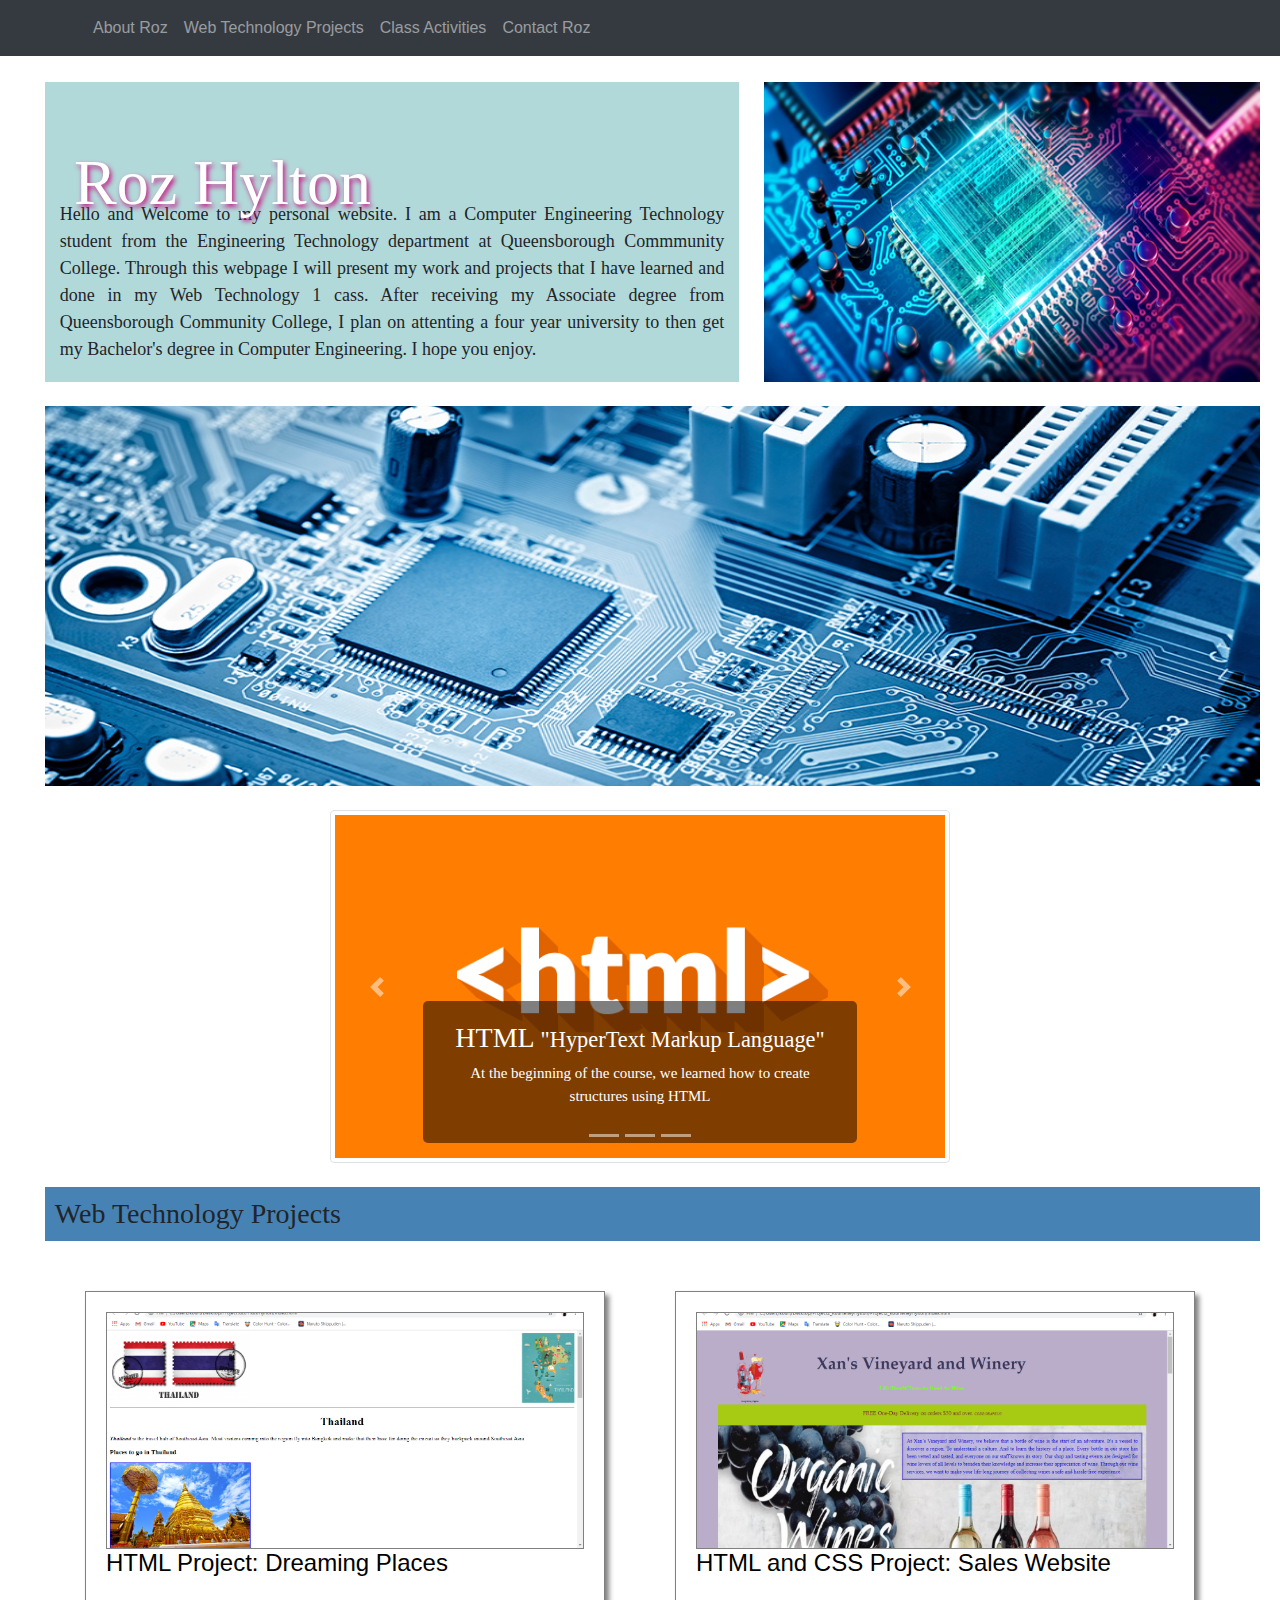
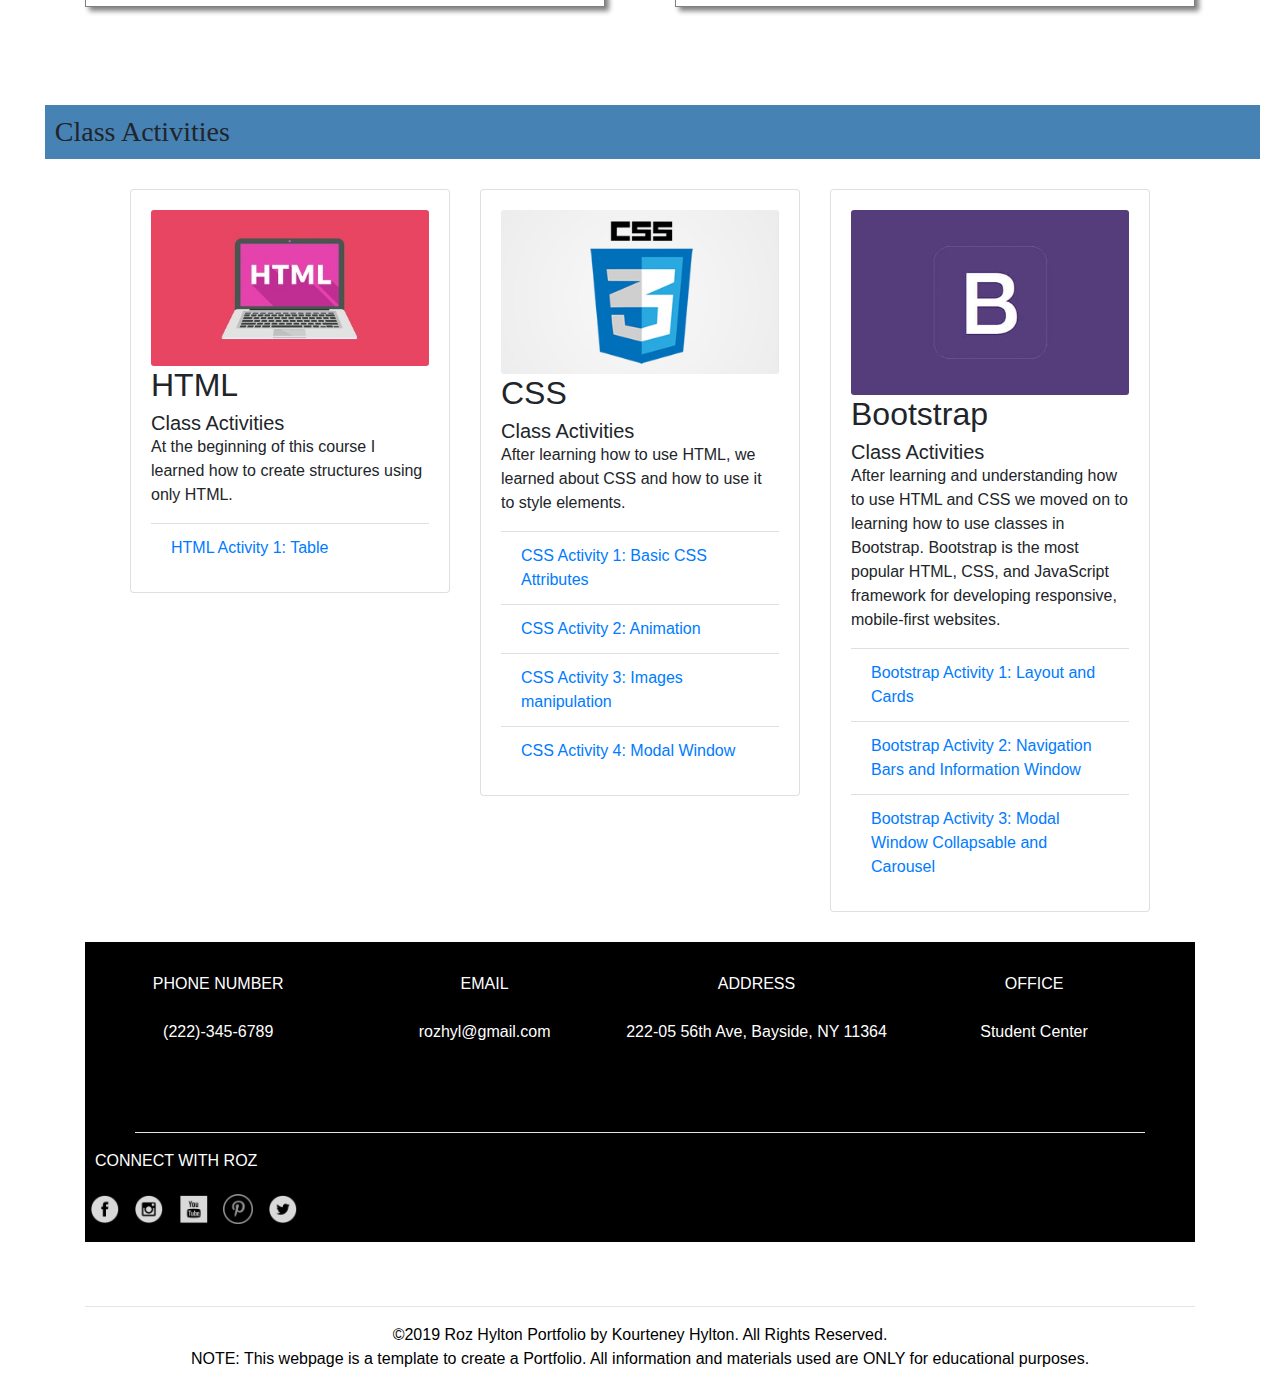
<file: index.html>
<!doctype html>
<html lang="en">
  <head>
    <!-- Required meta tags -->
    <meta charset="utf-8">
    <meta name="viewport" content="width=device-width, initial-scale=1, shrink-to-fit=no">

    <!-- Bootstrap CSS -->
    <link rel="stylesheet" href="https://maxcdn.bootstrapcdn.com/bootstrap/4.0.0/css/bootstrap.min.css" integrity="sha384-Gn5384xqQ1aoWXA+058RXPxPg6fy4IWvTNh0E263XmFcJlSAwiGgFAW/dAiS6JXm" crossorigin="anonymous">
    <link rel="stylesheet" href="index.css" type="text/css">
    <title>Project 3 by Kourteney Hylton</title>
  </head>
  <body data-spy="scroll" data-target="#navbar-site">
    <!--SCROLLSPY NAVIGATION TABS-->
    <nav id="navbar-site" class="fixed-top navbar navbar-dark bg-dark navbar-expand-md">
      <button type="button" name="button" class="navbar-toggler" data-toggle="collapse" data-target="#collapseTab1" aria-controls="collapseTab1" aria-expanded="false" aria-label="Toggle navigation">
        <span class="navbar-toggler-icon"></span>
      </button>
      <div class="collapse navbar-collapse" id="collapseTab1">
        <div class="container">
        <ul class="navbar-nav">
          <li class="nav-item"><a href="#about" class="nav-link">About Roz</a></li>
          <li class="nav-item"><a href="#proj" class="nav-link">Web Technology Projects</a></li>
          <li class="nav-item"><a href="#act" class="nav-link">Class Activities</a></li>
          <li class="nav-item"><a href="#contact" class="nav-link">Contact Roz</a></li>
        </ul>
      </div>
    </div>
  </nav>


    <div class="intro" id="about">
      <div class="introtext">
        <h1 class="zoomtext">Roz Hylton</h1>
        <p>Hello and Welcome to my personal website. I am a Computer Engineering Technology student from the Engineering Technology department at Queensborough Commmunity College. Through this webpage I will present my work and projects that I have learned and done in my Web Technology 1 cass. After receiving my Associate degree from Queensborough Community College, I plan on attenting a four year university to then get my Bachelor's degree in Computer Engineering. I hope you enjoy.</p>
      </div><!--END OF INTRO TEXT DIV-->
      <div class="introimg">
        <img src="images/major.jpg" alt="computer enigneering major" title="Major: Computer Engineering Technology">
      </div><!--END OF INTRO IMG DIV-->
    </div><!--END OF INTRO DIV-->
    <br>
    <div class="secondimg">
      <img src="images/major2.jpg" alt="computer engineering">
    </div>
    <br>

    <div class="carousel slide carouselSize"  data-ride="carousel" id="slideshow">
     <div class="carousel-inner">
      <div class="carousel-item active" >
        <img src="images/html.jpg" alt="Manhattan" title="Manhattan" class="img-thumbnail">
        <div class="carousel-caption captionCSS">
          <h3>HTML <small>"HyperText Markup Language"</small> </h3>
          <p>At the beginning of the course, we learned how to create structures using HTML</p>
        </div>
      </div>

      <div class="carousel-item" >
        <img src="images/css.jpg" alt="Brooklyn" title="Brooklyn" class="img-thumbnail">
        <div class="carousel-caption captionCSS">
          <h3>CSS <small>"Cascading Style Sheets"</small> </h3>
          <p>After learning how to use HTML, we moved on to learning how to use CSS to style elements.</p>
        </div>
      </div>

      <div class="carousel-item">
        <img src="images/bootstrap.jpg" alt="Queens" title="Queens" class="img-thumbnail">
        <div class="carousel-caption captionCSS">
          <h3>Bootstrap</h3>
          <p>After doing HTML and CSS we learned how to work with classes in Bootstrap 4. Bootstrap is the most popular HTML, CSS, and JavaScript framework for developing responsive, mobile-first websites.</p>
        </div>
      </div>
      </div>


      <!--LEFT AND RIGHT CONTROLS-->
      <a href="#slideshow" data-slide="prev" class="carousel-control-prev"><span class="carousel-control-prev-icon"></span> </a>
      <a href="#slideshow" data-slide="next" class="carousel-control-next"><span class="carousel-control-next-icon"></span> </a>

      <!--INDICATORS-->
      <ul class="carousel-indicators">
        <li data-target="#slideshow" data-slide-to="0"></li>
        <li data-target="#slideshow" data-slide-to="1"></li>
        <li data-target="#slideshow" data-slide-to="2"></li>
      </ul>
    </div> <!--END OF CAROUSEL-->
    <br>
    <h3 id="proj" class="titleheading">Web Technology Projects</h3>
      <div class="row">
        <div class="col-md-6 techproj">
          <a href="#myModal" data-toggle="modal"><div class="card1" style="padding:20px;"> <img src="images/project1.PNG" alt="project 1" title="HTML Project: Dreaming Places" style="width:100%; border: solid grey 1px;" class="projimg">
          <h4>HTML Project: Dreaming Places</h4></div></a>

          <div class="modal" id="myModal">
          <div class="modal-dialog">
            <div class="modal-content">
              <!--modal header-->
              <div class="modal-header">
                <h4 style="font-family:rockwell;">HTML Project: Dreaming Places</h4>
                <button type="button" class="close" data-dismiss="modal">&times;</button>
              </div><!--END OF MODAL HEADER-->
              <!--modal body-->
              <div class="modal-body">
                <h6></h6>
                <img src="project1/images/photos/bangkok.jpg" alt="project1" title="HTML Project: Dreaming Places" style="width:100%">
                <p style="font-family:times-new-roman">Project 1 was about creating an informative website. The information is about a place(city, country, or state) that you want to inform people about. <br><br> I created a website about <i><b>Thailand</b></i>. I chose Thailand because it's somewhere I've never been and it seemed interesting. I've always been interested in learning about the cultutes and history of other places. Thailand is just one of the many places I dream of visiting. In the website I mentioned visiting Bangkok and Chiang Mai. Both places are rich in culture and full of activities for tourists to take part in. <br><br> <a href="project1/index.html" target="_blank">Visit my <b>Thailand</b> Project</a> </p>
              </div>
              <div class="modal-footer">
                <button type="button" class="btn btn-danger" data-dismiss="modal">Close</button>
              </div>
            </div><!--END OF MODAL CONTENT-->
          </div><!--END OF MODAL DIALOG-->
        </div><!--END OF MODAL-->
        </div>
        <div class="col-md-6 techproj">
          <a href="#myModal2" data-toggle="modal"><div class="card1" style="padding:20px;"><img src="images/project2.PNG" alt="project 2" title="HTML and CSS Project: Sales Website" style="width:100%; border: solid grey 1px;" class="projimg">
          <h4>HTML and CSS Project: Sales Website</h4> </div></a>

          <div class="modal" id="myModal2">
          <div class="modal-dialog">
            <div class="modal-content">
              <!--modal header-->
              <div class="modal-header">
                <h4 style="font-family:rockwell;">HTML and CSS Project: Sales Website</h4>
                <button type="button" class="close" data-dismiss="modal">&times;</button>
              </div><!--END OF MODAL HEADER-->
              <!--modal body-->
              <div class="modal-body">
                <img src="images/project2.PNG" alt="project 2" title="HTML and CSS Project: Sales Website" style="width:100%">
                <p style="font-family:times-new-roman">Project 2 was about creating a sales website. The purpose of this project was to apply the knowledge pf colors, images manipulation, animation, slideshow, and modal window using CSS to create a simple sales page. <br><br> I created a website about Xan's Vineyard and Winery. In this project I presented wine for sale. I created a slideshow in the introduction to advertise the product sales, and hero images to present the products. I put three wines and three wine gifts in the product list with a modal window for each. <br><br> <a href="project2/index.html" target="_blank">Visit My <b>Xan's Vineyard and Winery</b> Project</a> </p>
              </div>
              <div class="modal-footer">
                <button type="button" class="btn btn-danger" data-dismiss="modal">Close</button>
              </div>
            </div><!--END OF MODAL CONTENT-->
          </div><!--END OF MODAL DIALOG-->
        </div><!--END OF MODAL-->
        </div>
      </div>
      <br><br>




    <h3 id="act" class="titleheading">Class Activities</h3>

    <div class="container">
      <div class="row rowCard"><!-- FIRST ROW-->
        <div class="col-md-4">
          <div class='card card-body'>
            <img class="card-img img-fluid" src="images/html2.jpg" title="New York City">
            <h2 class='card-title'>HTML</h2>
            <h5 class='card-subtitle'>Class Activities</h5>
            <p class='card-text'>At the beginning of this course I learned how to create structures using only HTML.</p>
              <div class='list-group list-group-flush'>
                <a class='list-group-item' href="activities/activity2_Hylton/index.html" target="_blank">HTML Activity 1: Table</a>
                  </div>
                </div><!-- end of card-->
              </div><!-- end of col-->
        <div class="col-md-4">
          <div class='card card-body'>
            <img class="card-img img-fluid" src="images/css2.jpg" title="New York City">
            <h2 class='card-title'>CSS</h2>
            <h5 class='card-subtitle'>Class Activities</h5>
            <p class='card-text'>After learning how to use HTML, we learned about CSS and how to use it to style elements.</p>
              <div class='list-group list-group-flush'>
                <a class='list-group-item' href="activities/activity3_Hylton/index.html" target="_blank">CSS Activity 1: Basic CSS Attributes</a>
                <a class='list-group-item' href="activities/animation_KourteneyHylton/index.html" target="_blank">CSS Activity 2: Animation</a>
                <a class='list-group-item' href="activities/colors_KourteneyHylton/index.html" target="_blank">CSS Activity 3: Images manipulation</a>
                <a class='list-group-item' href="activities/Modal_KourteneyHylton/index.html" target="_blank">CSS Activity 4: Modal Window</a>
                  </div>
                </div><!-- end of card-->
              </div><!-- end of col-->
        <div class="col-md-4">
          <div class='card card-body'>
            <img class="card-img img-fluid" src="images/bootstrap2.jpg" title="New York City">
            <h2 class='card-title'>Bootstrap</h2>
            <h5 class='card-subtitle'>Class Activities</h5>
            <p class='card-text'>After learning and understanding how to use HTML and CSS we moved on to learning how to use classes in Bootstrap. Bootstrap is the most popular HTML, CSS, and JavaScript framework for developing responsive, mobile-first websites.</p>
              <div class='list-group list-group-flush'>
                <a class='list-group-item' href="activities/layout_KourteneyHylton/index.html" target="_blank">Bootstrap Activity 1: Layout and Cards</a>
                <a class='list-group-item' href="activities/navbarActivity_KourteneyHylton/index.html" target="_blank">Bootstrap Activity 2: Navigation Bars and Information Window</a>
                <a class='list-group-item' href="activities/Collapsable_Slideshow_KourteneyHylton/index.html" target="_blank">Bootstrap Activity 3: Modal Window Collapsable and Carousel</a>
                  </div>
                </div><!-- end of card-->
              </div><!-- end of col-->
            </div><!-- end FIRST ROW -->


                        <div class="contact" id="contact">
                              <div class="contact2">
                                <div class="text1">
                                   PHONE NUMBER <br> <br> (222)-345-6789
                                </div>
                                <div class="text2">
                                  EMAIL <br> <br> rozhyl@gmail.com
                                </div>
                                <div class="text3">
                                  ADDRESS <br><br> 222-05 56th Ave, Bayside, NY 11364
                                </div>
                                <div class="text4">
                                  OFFICE <br> <br> Student Center
                                </div>
                              </div>
                              <br>
                              <hr>
                              <div class="contact3">
                              <p>CONNECT WITH ROZ</p>
                              <a href="https://www.facebook.com" target="_blank"> <img src="images/icons/facebook.png" alt=""> </a>
                              <a href="https://www.instagram.com" target="_blank"> <img src="images/icons/instagram.png" alt=""> </a>
                              <a href="https://www.youtube.com" target="_blank"> <img src="images/icons/youtube.png" alt=""> </a>
                              <a href="https://www.pinterest.com" target="_blank"> <img src="images/icons/pinterest.png" alt=""> </a>
                              <a href="https://www.twitter.com" target="_blank"> <img src="images/icons/twitter.png" alt=""> </a>
                            </div>
                            </div>
                          <br> <br>
                            <hr>
                            <div class="copyright">
                            ©2019 Roz Hylton Portfolio by Kourteney Hylton. All Rights Reserved.
                            <br>
                            NOTE: This webpage is a template to create a Portfolio. All information and materials used are ONLY for educational purposes.
                          </div>


    <!-- Optional JavaScript -->
    <!-- jQuery first, then Popper.js, then Bootstrap JS -->
    <script src="https://code.jquery.com/jquery-3.2.1.slim.min.js" integrity="sha384-KJ3o2DKtIkvYIK3UENzmM7KCkRr/rE9/Qpg6aAZGJwFDMVNA/GpGFF93hXpG5KkN" crossorigin="anonymous"></script>
    <script src="https://cdnjs.cloudflare.com/ajax/libs/popper.js/1.12.9/umd/popper.min.js" integrity="sha384-ApNbgh9B+Y1QKtv3Rn7W3mgPxhU9K/ScQsAP7hUibX39j7fakFPskvXusvfa0b4Q" crossorigin="anonymous"></script>
    <script src="https://maxcdn.bootstrapcdn.com/bootstrap/4.0.0/js/bootstrap.min.js" integrity="sha384-JZR6Spejh4U02d8jOt6vLEHfe/JQGiRRSQQxSfFWpi1MquVdAyjUar5+76PVCmYl" crossorigin="anonymous"></script>
  </body>
</html>
</file>
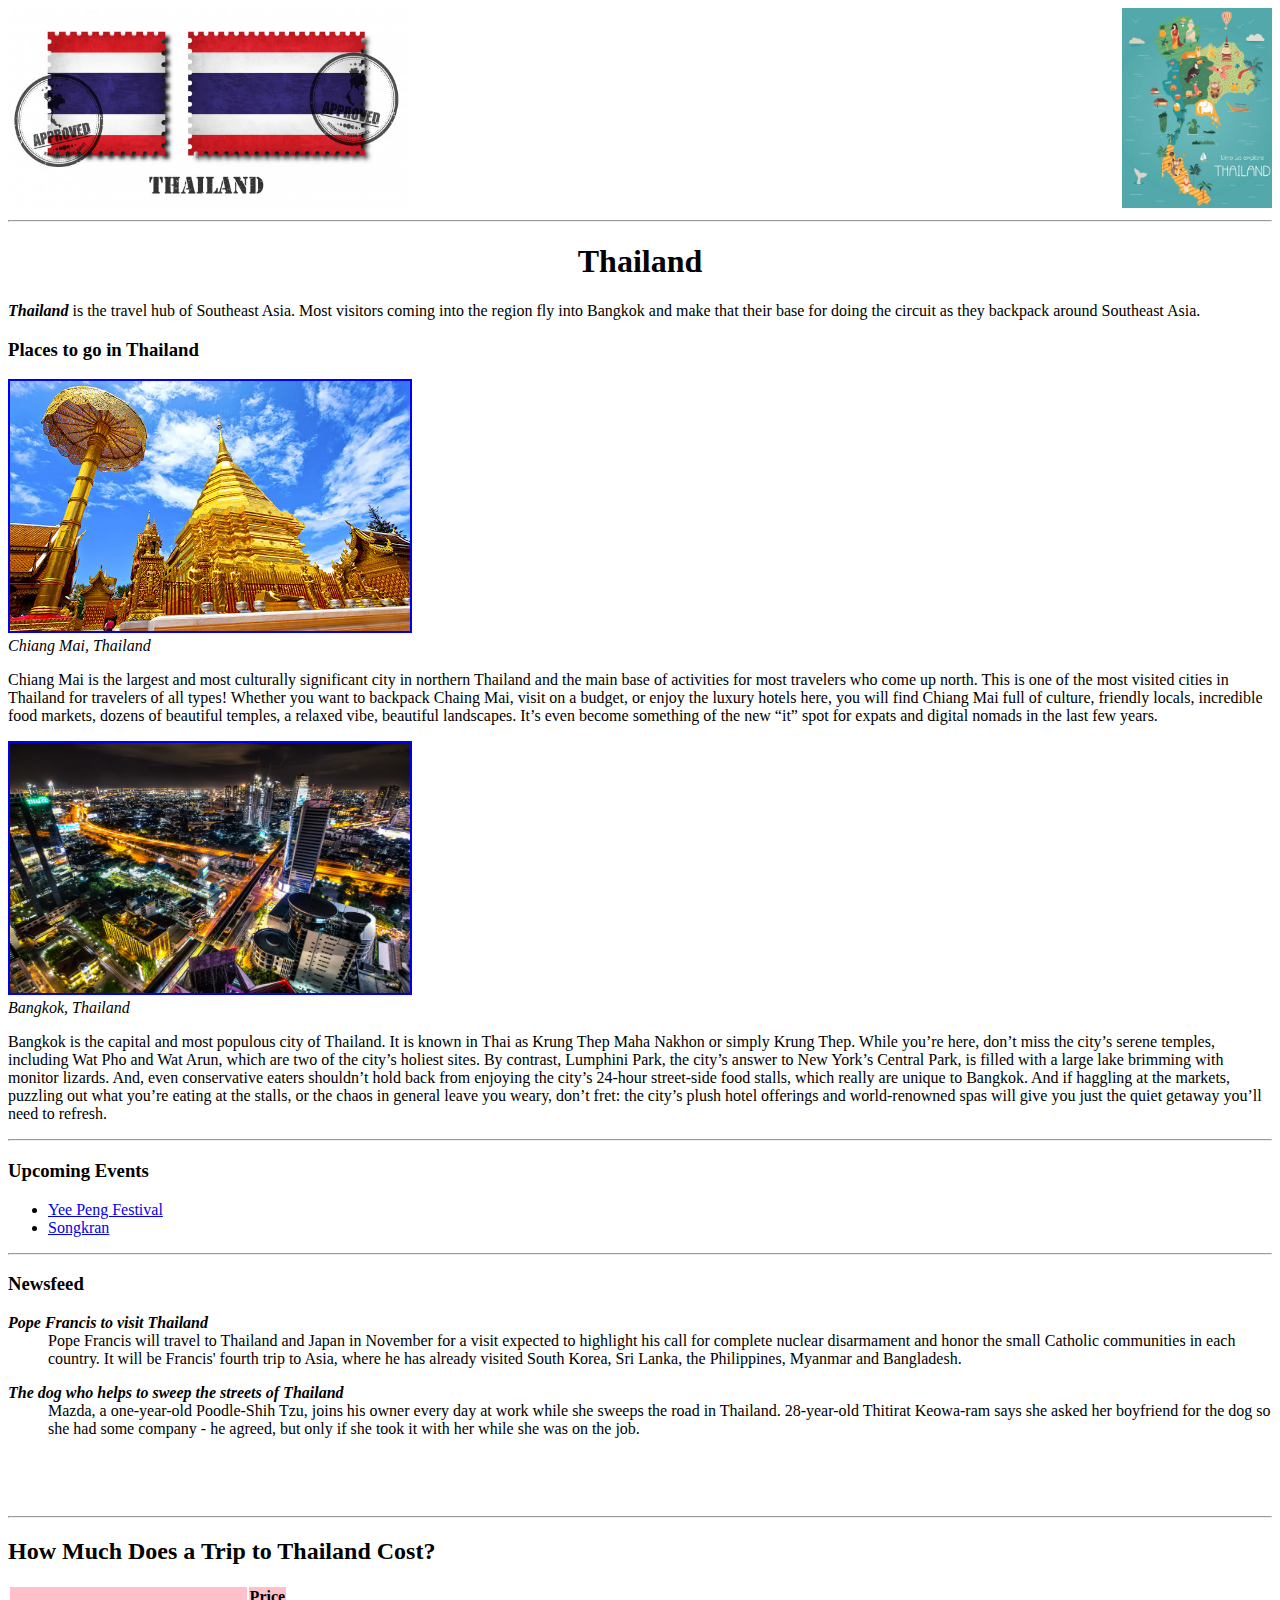
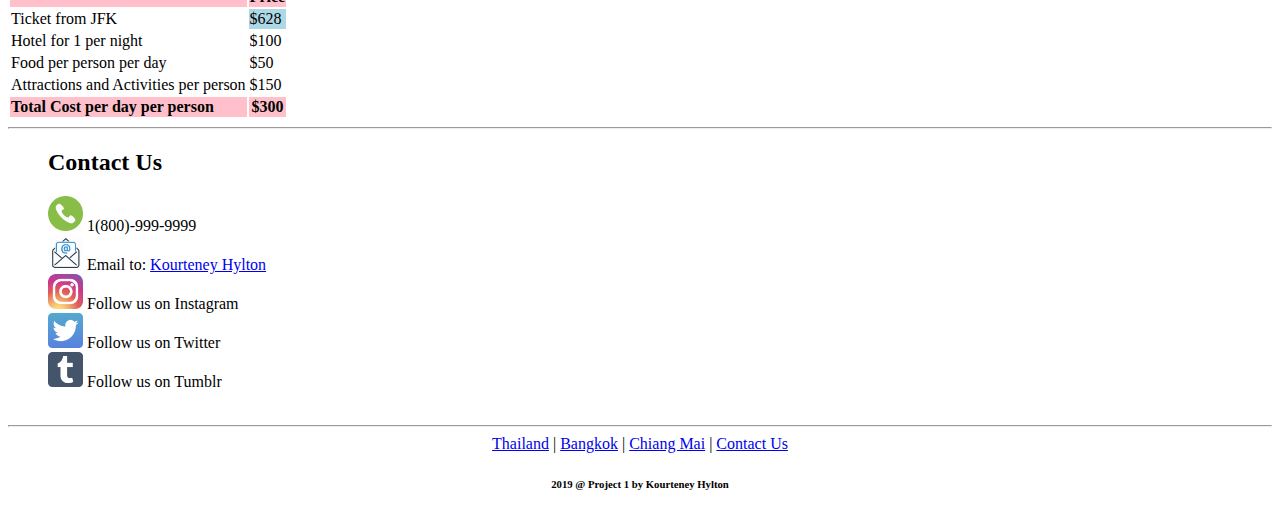
<file: project1/index.html>
<!DOCTYPE html>
<html lang="en" dir="ltr">
  <head>
    <meta charset="utf-8">
    <meta name="viewport" content="width=device-width, initial-scale=1.0">
    <title>Visiting Thailand</title>
  </head>
  <body>
    <a href="https://www.tourismthailand.org/" target="_blank"><img src="images/logos/thaiflag.jpg" alt="Image of Thai Flag" width="400" height="200" title="Thai Flag"></a>
    <a href="#cu"><img src="images/logos/thaimap.jpg" alt="Image of Thai Map" width="150" height="200" title="Map of Thailand" align="right"></a>
    <hr>
    <h1 align="center">Thailand</h1>
    <p><b><i>Thailand</i></b> is the travel hub of Southeast Asia. Most visitors coming into the region fly into Bangkok and make that their base for doing the circuit as they backpack around Southeast Asia.</p>
    <h3>Places to go in Thailand</h3>
    <a href="chiangmai.html"><img src="images/photos/chiangmai.jpg" alt="Image of Chiang Mai" title="Chiang Mai, Thailand" width="400" height="250" border="2"></a> <figcaption><i>Chiang Mai, Thailand </i></figcaption>
    <p>Chiang Mai is the largest and most culturally significant city in northern Thailand and the main base of activities for most travelers who come up north.
      This is one of the most visited cities in Thailand for travelers of all types!
      Whether you want to backpack Chaing Mai, visit on a budget, or enjoy the luxury hotels here, you will find Chiang Mai full of culture, friendly locals, incredible food markets, dozens of beautiful temples, a relaxed vibe, beautiful landscapes. It’s even become something of the new “it” spot for expats and digital nomads in the last few years.</p>
    <a href="bangkok.html"><img src="images/photos/bangkok.jpg" alt="Image of Bangkok" title="Nighttime in Bangkok" width="400" height="250" border="2"></a> <figcaption><i>Bangkok, Thailand</i></figcaption>
    <p>Bangkok is the capital and most populous city of Thailand. It is known in Thai as Krung Thep Maha Nakhon or simply Krung Thep. While you’re here, don’t miss the city’s serene temples, including Wat Pho and Wat Arun, which are two of the city’s holiest sites. By contrast, Lumphini Park, the city’s answer to New York’s Central Park, is filled with a large lake brimming with monitor lizards. And, even conservative eaters shouldn’t hold back from enjoying the city’s 24-hour street-side food stalls, which really are unique to Bangkok. And if haggling at the markets, puzzling out what you’re eating at the stalls, or the chaos in general leave you weary, don’t fret: the city’s plush hotel offerings and world-renowned spas will give you just the quiet getaway you’ll need to refresh.</p>
    <hr>
    <h3>Upcoming Events</h3>
    <ul>
    <li><a href="http://www.chiangmai.bangkok.com/info/yee-peng-festival.htm" target="_blank">Yee Peng Festival</a></li>
    <li><a href="http://www.bangkok.com/magazine/songkran-guide.htm" target="_blank">Songkran</a></li>
  </ul>
    <hr>
    <h3>Newsfeed</h3>
    <dl>
      <dt><b><i>Pope Francis to visit Thailand</i></b></dt>
      <dd>Pope Francis will travel to Thailand and Japan in November for a visit expected to highlight his call for complete nuclear disarmament and honor the small Catholic communities in each country. It will be Francis' fourth trip to Asia, where he has already visited South Korea, Sri Lanka, the Philippines, Myanmar and Bangladesh.</dd>
    </dl>
    <dl>
      <dt><b><i>The dog who helps to sweep the streets of Thailand</i></b></dt>
      <dd>Mazda, a one-year-old Poodle-Shih Tzu, joins his owner every day at work while she sweeps the road in Thailand.
        28-year-old Thitirat Keowa-ram says she asked her boyfriend for the dog so she had some company - he agreed, but only if she took it with her while she was on the job. </dd>
    </dl> <br><br><br>
    <hr>
    <h2>How Much Does a Trip to Thailand Cost?</h2>
    <table>
      <tr bgcolor="pink">
        <th></th> <th>Price</th>
      </tr>
      <tr>
        <td>Ticket from JFK</td> <td bgcolor="lightblue">$628</td>
      </tr>
      <tr>
        <td>Hotel for 1 per night</td> <td>$100</td>
      </tr>
      <tr>
        <td>Food per person per day</td> <td>$50</td>
      </tr>
      <tr>
        <td>Attractions and Activities per person</td> <td>$150</td>
      </tr>
      <tr bgcolor="pink">
        <td><b>Total Cost per day per person</b></td> <th>$300</th>
      </tr>
    </table>
    <hr>
    <figure>
    <h2 id="cu">Contact Us</h2>
    <img src="images/icons/phone.png" alt="phone icon" title="Phone" width="35" height="35"> 1(800)-999-9999<br>
    <img src="images/icons/email.png" alt="email icon" title="Email" width="35" height="35"> Email to: <a href="mailto:kourteney.hylton86@student.qcc.cuny.edu">Kourteney Hylton</a><br>
    <a href="https://www.instagram.com" target="_blank"> <img src="images/icons/insta.png" alt="instagram icon" title="Instagram" width="35" height="35"></a> Follow us on Instagram<br>
    <a href="https://twitter.com" target="_blank"><img src="images/icons/twitter.png" alt="twitter icon" title="Twitter" width="35" height="35"></a> Follow us on Twitter<br>
    <a href="https://www.tumblr.com" target="_blank"><img src="images/icons/tumblr.png" alt="tumblr icon" title="Tumblr" width="35" height="35"></a> Follow us on Tumblr <br><br>
    </figure>
    <hr>
    <nav align="center">
      <a href="index.html">Thailand</a>
      <a>|</a>
      <a href="bangkok.html">Bangkok</a>
      <a>|</a>
      <a href="chiangmai.html">Chiang Mai</a>
      <a>|</a>
      <a href="#cu">Contact Us</a>
    </nav>
    <h6 align="center">2019 @ Project 1 by Kourteney Hylton</h6>
  </body>
</html>
</file>
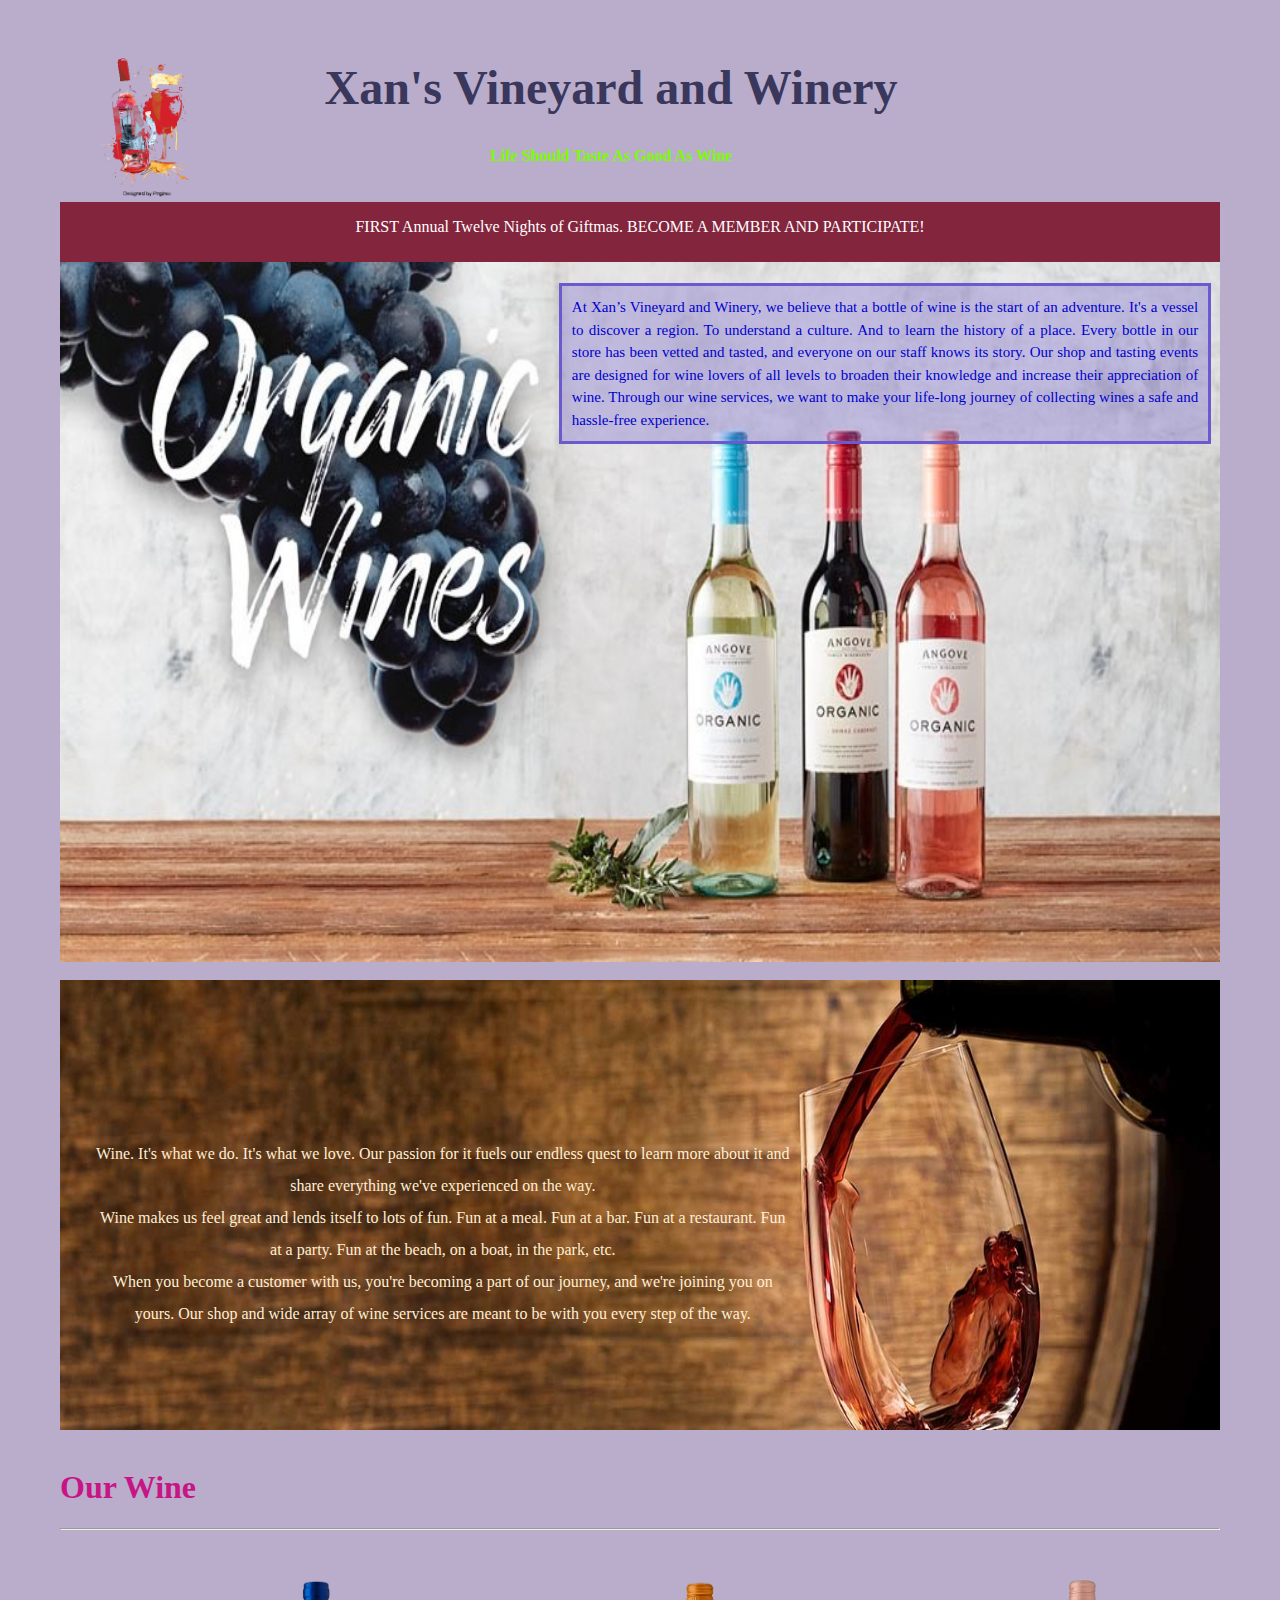
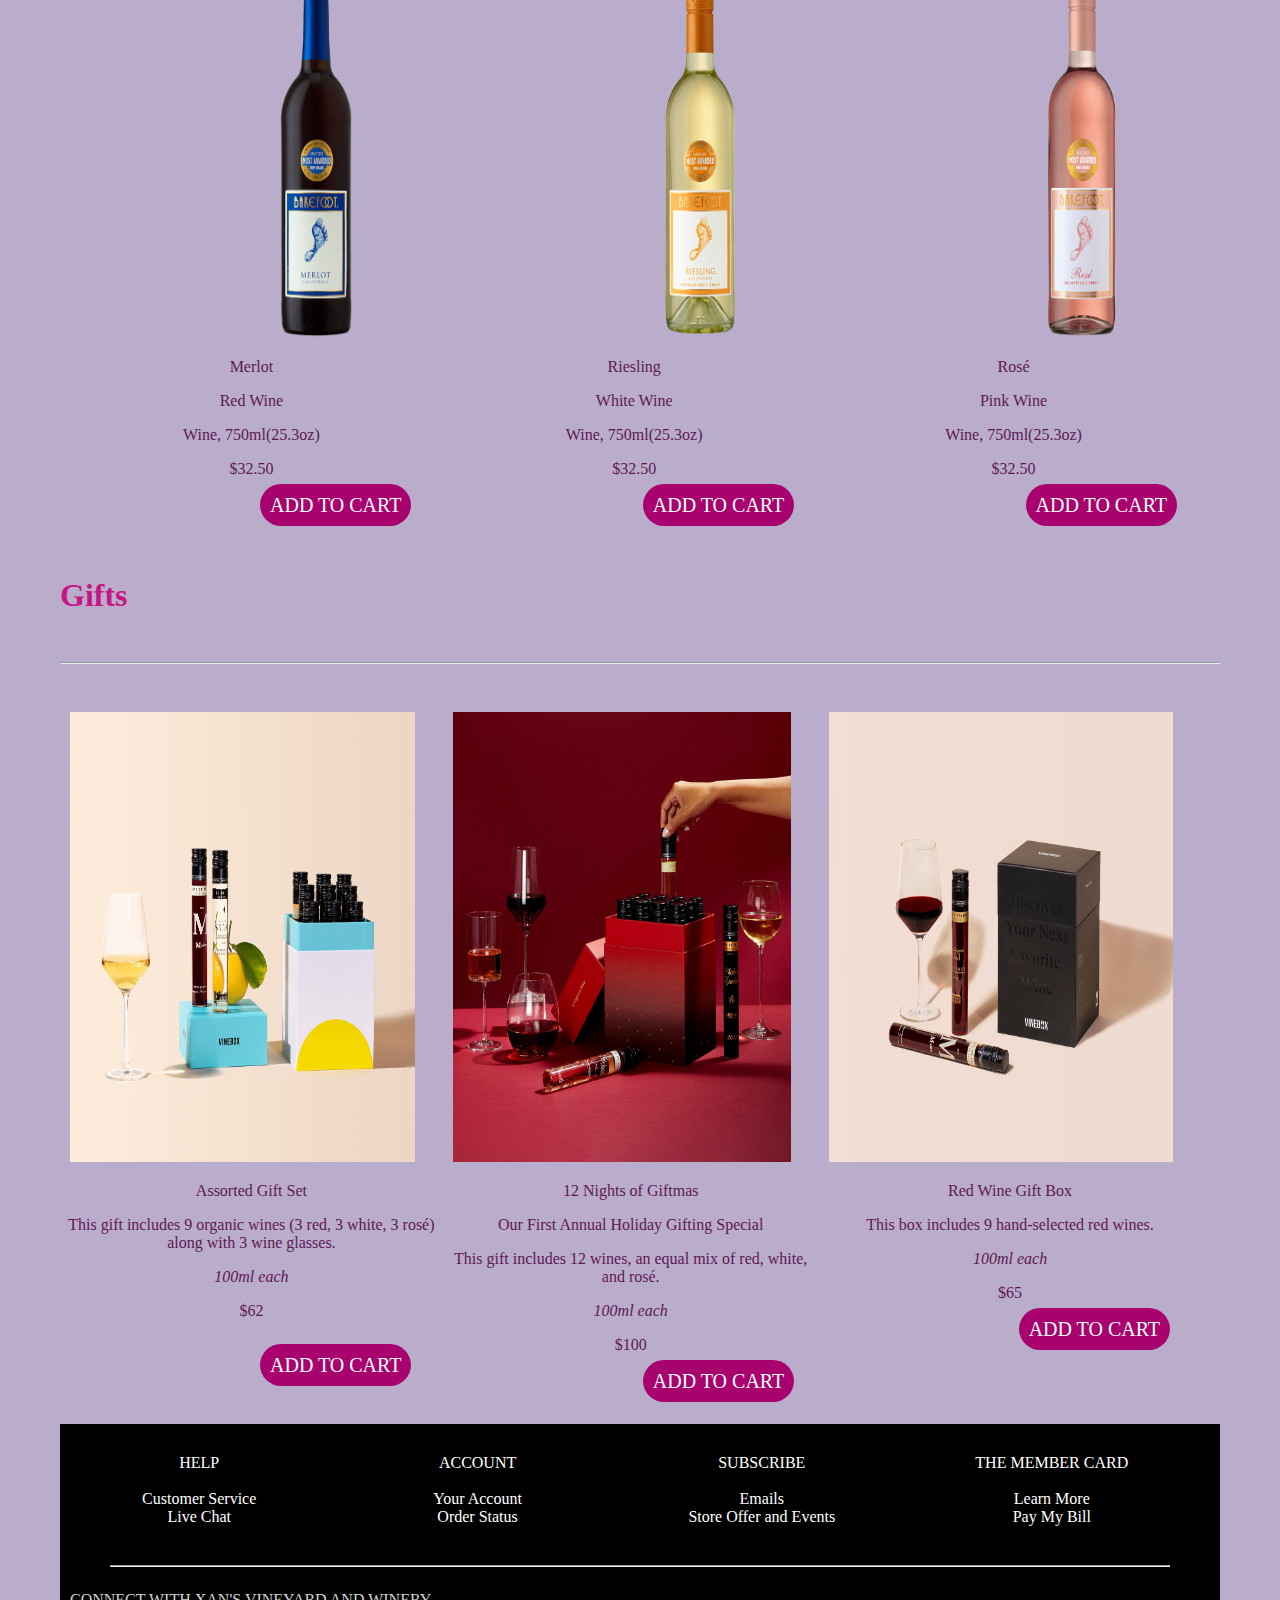
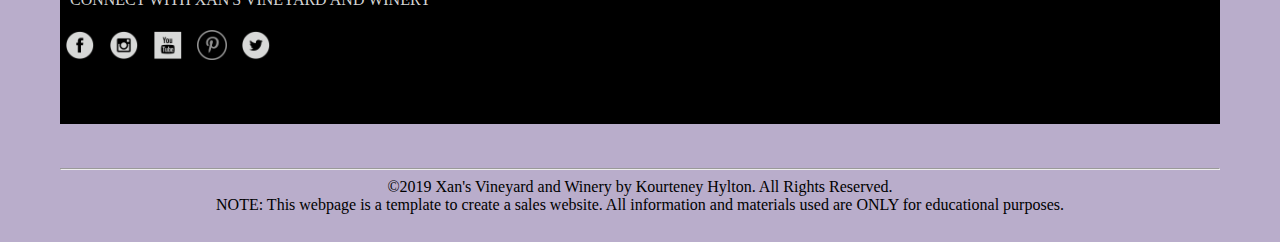
<file: project2/index.html>
<!DOCTYPE html>
<html lang="en" dir="ltr">
  <head>
    <meta charset="utf-8">
    <meta name="viewport" content="width=device-width, initial-scale=1.0">
    <link rel="stylesheet" href="index.css" type="text/css">
    <title>Project 2 by Kourteney Hylton</title>
  </head>
  <body>
    <!--<h1>Zahri Blends</h1>
    <h1>Zahri Natural</h1>
    <div class="nelly"> -->
    <!--<h1 class="companyname">Adore Zahri</h1>-->
    <div class="companylogo">
      <img src="images/logo1.jpg" alt="" class="logo"> </div>
    <h1 class="companyname">Xan's Vineyard and Winery</h1>
    <h4 class="companyslogan">Life Should Taste As Good As Wine</h4>

    <div class="slideshow"> <!-- beginning of slideshow-->
      <div class="slidewrap"> <!-- beginning of slidewrap-->
        <div class="slide"> <p>FIRST Annual Twelve Nights of Giftmas. BECOME A MEMBER AND PARTICIPATE!</p> </div>
        <div class="slide"> <p>FREE One-Day Delivery on orders $50 and over. <i>CODE:GRAPES50</i> </p> </div>
        <div class="slide"> <p>Upcoming Pop-Up Stores: <i>11/9/19</i>-West Palm Beach, FL | <i>11/16/19</i>-Port St. Lucie, FL | <i>11/23/19</i>-Pensacola, FL | <i>11/30/19</i>-Astoria, Queens, NY | <i>12/7/19</i>-Williamsburg, Brooklyn, NY </p> </div>
      </div> <!-- end of slide-wrapper -->
    </div> <!-- end of slideshow1 -->
    <div class="imagewithtext"> <!-- image with text start -->
      <img src="images/organic.jpg" alt="">
      <div class="message"> At Xan’s Vineyard and Winery, we believe that a bottle of wine is the start of an adventure.  It's a vessel to discover a region. To understand a culture. And to learn the history of a place. Every bottle in our store has been vetted and tasted, and everyone on our staff knows its story. Our shop and tasting events are designed for wine lovers of all levels to broaden their knowledge and increase their appreciation of wine. Through our wine services, we want to make your life-long journey of collecting wines a safe and hassle-free experience. </div>
    </div> <!--image with text end-->
    <br>
    <div class="heroImage"> <!--hero image start-->
      <div class="herotext"> Wine. It's what we do. It's what we love. Our passion for it fuels our endless quest to learn more about it and share everything we've experienced on the way.
      <br>
      Wine makes us feel great and lends itself to lots of fun. Fun at a meal. Fun at a bar. Fun at a restaurant. Fun at a party. Fun at the beach, on a boat, in the park, etc.
      <br>
      When you become a customer with us, you're becoming a part of our journey, and we're joining you on yours. Our shop and wide array of wine services are meant to be with you every step of the way.
     </div>
    </div> <!-- hero image end-->
    <br>
    <h1 class="ourwine" id="products">Our Wine</h1> <hr>
    <div class="productcontainer"> <!-- products container-->
      <div class="redwine"> <img src="images/merlot.png" alt="">
        <div class="redtext"> <p>Merlot</p>
        <p>Red Wine</p>
        <p>Wine, 750ml(25.3oz)</p>
        <p>$32.50</p> </div>
        <a href="#openModal1" class="linkModal1">ADD TO CART</a>
      </div>
      <div id="openModal1" class="modalWindow1"> <!-- START OF MODAL 1 div-->
        <div class="msgText1">
          <h3>IT'S IN THE BAG!</h3> <!--<a href="#" class="modalclose">ｘ</a>-->
          <br>
          <div class="wine1div">
            <p>Merlot</p>
            <p>Merlot is a dark blue-colored wine grape variety, that is used as both a blending grape and for varietal wines. The name Merlot is thought to be a diminutive of merle, the French name for the blackbird, probably a reference to the color of the grape.</p>
            <p>750ml</p>
            <p>Cost: $32.50</p>
          </div>
          <img src="images/merlot.png" alt="">
          <br>
          <a href="#products" class="modal-close1">Continue Shopping</a> <a href="#products" class="modal-close1">CLOSE</a>
        </div>
      </div> <!-- END OF MODAL 1 div-->
      <div class="whitewine"> <img src="images/riesling.png" alt="">
        <div class="whitetext"><p>Riesling</p>
        <p>White Wine</p>
        <p>Wine, 750ml(25.3oz)</p>
        <p>$32.50</p> </div>
        <a href="#openModal2" class="linkModal2">ADD TO CART</a>
      </div>
      <div id="openModal2" class="modalWindow2"> <!-- START OF MODAL 2 div-->
        <div class="msgText2">
          <h3>IT'S IN THE BAG!</h3> <!--<a href="#" class="modalclose">ｘ</a>-->
          <br>
          <div class="wine2div">
            <p>Riesling</p>
            <p>Riesling is a white grape variety which originated in the Rhine region. Riesling is an aromatic grape variety displaying flowery, almost perfumed, aromas as well as high acidity. It is used to make dry, semi-sweet, sweet, and sparkling white wines. Riesling wines are usually varietally pure and are seldom oaked.</p>
            <p>750ml</p>
            <p>Cost: $32.50</p>
          </div>
          <img src="images/riesling.png" alt="">
          <br>
          <a href="#products" class="modal-close2">Continue Shopping</a> <a href="#products" class="modal-close2">CLOSE</a>
        </div>
      </div> <!--END OF MODAL 2 div-->
      <div class="pinkwine"> <img src="images/rose.png" alt="">
        <div class="pinktext"><p>Rosé</p>
        <p>Pink Wine</p>
        <p>Wine, 750ml(25.3oz)</p>
        <p>$32.50</p> </div>
        <a href="#openModal3" class="linkModal3">ADD TO CART</a>
      </div>
      <div id="openModal3" class="modalWindow3"> <!-- START OF MODAL 3 div-->
        <div class="msgText3">
          <h3>IT'S IN THE BAG!</h3> <!--<a href="#" class="modalclose">ｘ</a> -->
          <br>
          <div class="wine3div">
            <p>Rosé</p>
            <p>A rosé is a type of wine that incorporates some of the color from the grape skins, but not enough to qualify it as a red wine. It may be the oldest known type of wine, as it is the most straightforward to make with the skin contact method.</p>
            <p>750ml</p>
            <p>Cost: $32.50</p>
          </div>
          <img src="images/rose.png" alt="">
          <br>
          <a href="#products" class="modal-close3">Continue Shopping</a> <a href="#products" class="modal-close3">CLOSE</a>
        </div>
      </div> <!--END OF MODAL 3 div-->
    </div> <!-- end of products container-->
    <br>
    <h1 class="giftstitle" id="gifts">Gifts</h1> <br><hr>
    <div class="packcontainer">
      <div class="pack1"> <img src="images/gift1.jpg" alt="">
        <div class="pack1text"><p>Assorted Gift Set</p>
        <p>This gift includes 9 organic wines (3 red, 3 white, 3 rosé) along with 3 wine glasses.</p>
        <p><i>100ml each</i></p>
        <p>$62</p>
        </div>
        <br>
        <a href="#openModalpack1" class="linkModalpack1">ADD TO CART</a>
      </div>
     <div id="openModalpack1" class="modalpackWindow1"> <!--START OF PACK1 MODAL div-->
        <div class="msgTextpack1">
          <h3>IT'S IN THE BAG!</h3> <!--<a href="#" class="modalclose">ｘ</a> -->
          <br>
          <div class="pack1div">
          <p>Assorted Gift Set</p>
          <p>Explore the world of organic wines across Europe. From the only organic winery in Pessac-Léognan to a biodynamic wine by way of Sicily and more. All organic, always delicious.  </p>
          <p>Included: 3 red, 3 white, 3 rosé</p>
          <p>Cost: $62</p>
          <p>Become a member</p>
        </div>
          <img src="images/gift12.jpg" alt="">
          <br> <br>
          <a href="#gifts" class="modal-closepack1">Continue Shopping</a> <a href="#gifts" class="modal-closepack1">CLOSE</a>
        </div>
      </div>  <!--END OF PACK 1 MODAL div-->
      <div class="pack2"> <img src="images/giftred.jpg" alt="">
        <div class="pack2text"><p>12 Nights of Giftmas</p>
        <p>Our First Annual Holiday Gifting Special</p>
        <p>This gift includes 12 wines, an equal mix of red, white, and rosé.</p>
        <p> <i>100ml each</i> </p>
        <p>$100</p></div>
        <a href="#openModalpack2" class="linkModalpack2">ADD TO CART</a>
      </div>
      <div id="openModalpack2" class="modalpackWindow2"> <!--START OF PACK1 MODAL div-->
         <div class="msgTextpack2">
           <h3>IT'S IN THE BAG</h3> <!-- <a href="#" class="modalclose">ｘ</a> -->
           <div class="pack2div">
           <br>
           <p>12 Nights of Giftmas</p>
           <p>Countdown the holidays with 12 glasses of world class wines, perfectly paired to wash away the lingering pumpkin spice lattes of your hectic day. Naughty or nice, it’s not drinking, it’s a wine tasting, and that makes it classy. </p>
           <p>Included: 4 red, 4 white, 4 rosé</p>
           <p>Cost: $100</p>
           <p>Become a member</p>
         </div>
           <img src="images/giftred2.jpg" alt="">
           <a href="#gifts" class="modal-closepack2">Continue Shopping</a> <a href="#gifts" class="modal-closepack2">CLOSE</a>
         </div>
       </div>  <!--END OF PACK 1 MODAL div-->
      <div class="pack3"> <img src="images/gift3.jpg" alt="">
        <div class="pack3text"><p>Red Wine Gift Box</p>
        <p>This box includes 9 hand-selected red wines.</p>
        <p><i>100ml each</i></p>
        <p>$65</p></div>
        <a href="#openModalpack3" class="linkModalpack3">ADD TO CART</a>
      </div>
      <div id="openModalpack3" class="modalpackWindow3"> <!--START OF PACK1 MODAL div-->
         <div class="msgTextpack3">
           <h3>IT'S IN THE BAG</h3> <!--<a href="#" class="modalclose">ｘ</a>-->
           <div class="pack3div">
             <p>Red Wine Gift Box</p>
             <p>A spectrum of red wines ranging from dense and opulent to airy and chuggable. The best reds from across Spain, Italy, and France, including Cabernet Sauvignon, Barolo, Nebbiolo, Malbec, and more.  </p>
             <p>Included: 9 red</p>
             <p>Cost: $65</p>
             <p>Become a member</p>
           </div>
           <img src="images/gift32.jpg" alt="">
           <br> <br> <br> <br>
          <a href="#gifts" class="modal-closepack3">Continue Shopping</a>  <a href="#gifts" class="modal-closepack3">CLOSE</a>
         </div>
       </div>  <!--END OF PACK 1 MODAL div-->
    </div> <!-- END OF PACK CONTAINER DIV-->
    <br> <br> <br> <br> <br> <br> <br> <br> <br> <br> <br> <br> <br>  <br>
    <div class="contact">
      <div class="contact2">
        <div class="text1">
           HELP <br> <br> Customer Service <br> Live Chat
        </div>
        <div class="text2">
          ACCOUNT <br> <br> Your Account <br> Order Status
        </div>
        <div class="text3">
          SUBSCRIBE <br><br> Emails <br> Store Offer and Events
        </div>
        <div class="text4">
          THE MEMBER CARD <br> <br> Learn More <br> Pay My Bill
        </div>
      </div>
      <br>
      <hr>
      <div class="contact3">
      <p>CONNECT WITH XAN'S VINEYARD AND WINERY</p>
      <a href="https://www.facebook.com" target="_blank"> <img src="images/icons/facebook.png" alt=""> </a>
      <a href="https://www.instagram.com" target="_blank"> <img src="images/icons/instagram.png" alt=""> </a>
      <a href="https://www.youtube.com" target="_blank"> <img src="images/icons/youtube.png" alt=""> </a>
      <a href="https://www.pinterest.com" target="_blank"> <img src="images/icons/pinterest.png" alt=""> </a>
      <a href="https://www.twitter.com" target="_blank"> <img src="images/icons/twitter.png" alt=""> </a>
    </div>
    </div>
    <br> <br>
    <hr>
    <div class="copyright">
    ©2019 Xan's Vineyard and Winery by Kourteney Hylton. All Rights Reserved.
    <br>
    NOTE: This webpage is a template to create a sales website. All information and materials used are ONLY for educational purposes.
  </div>
  <!-- </div> -->
  </body>
</html>
</file>
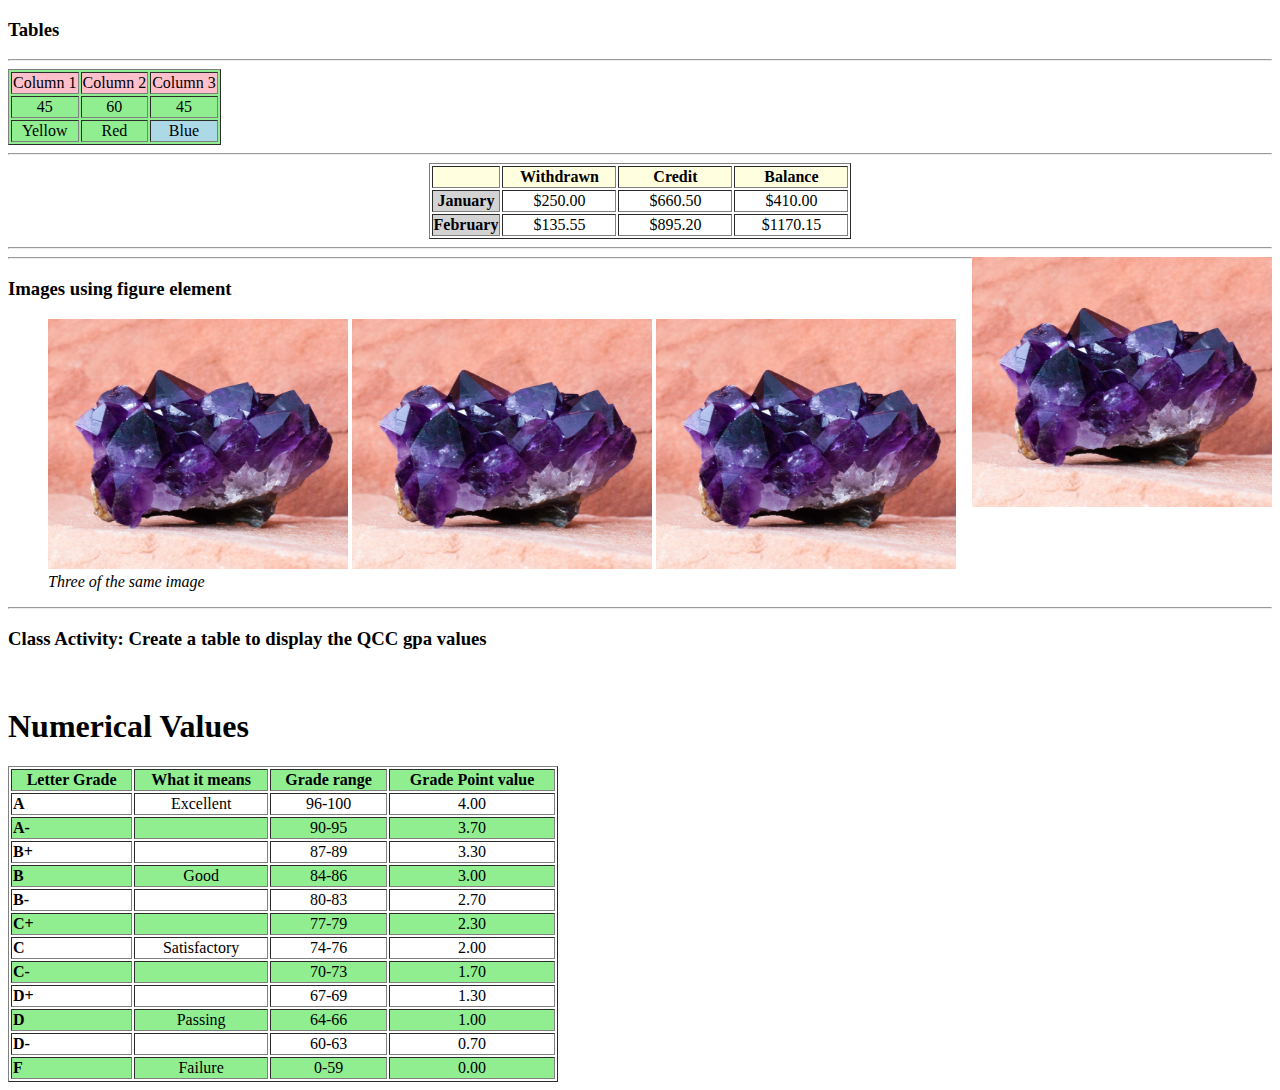
<file: activities/activity2_Hylton/index.html>
<!DOCTYPE html>
<html lang="en" dir="ltr">
  <head>
    <meta charset="utf-8">
    <title>Tables, images, and hyperlinks by Kourteney Hylton</title>
  </head>
  <body>
<h3>Tables</h3>
<hr>
<table border="1" bgcolor='lightgreen'>
  <tr bgcolor='pink'>
    <td>Column 1</td>
    <td>Column 2</td>
    <td>Column 3</td>
  </tr>
  <tr align='center'>
    <td>45</td>
    <td>60</td>
    <td>45</td>
  </tr>
  <tr align='center'>
    <td>Yellow</td> <td>Red</td> <td bgcolor='lightblue'>Blue</td>
  </tr>
</table>
<hr>
  <table border="1" align='center'>
    <tr bgcolor='lightyellow'>
      <td></td>
      <th width='110'>Withdrawn</th>
      <th width='110'>Credit</th>
      <th width='110'>Balance</th>
    </tr>
    <tr align='center'>
      <th bgcolor='lightgray'>January</th>
      <td>$250.00</td>
      <td>$660.50</td>
      <td>$410.00</td>
    </tr>
    <tr align='center'>
      <th bgcolor='lightgray'>February</th>
      <td>$135.55</td>
      <td>$895.20</td>
      <td>$1170.15</td>
    </tr>
  </table>
  <hr>
  <img src="amethyst.jpg" alt="image of an amethyst" width='300' height="250" title='Amethyst' align='right'>
  <hr>
  <h3>Images using figure element</h3>
  <figure>
    <img src="amethyst.jpg" alt="image of an amethyst" width='300' height="250" title='Amethyst'>
    <img src="amethyst.jpg" alt="image of an amethyst" width='300' height="250" title='Amethyst'>
    <img src="amethyst.jpg" alt="image of an amethyst" width='300' height="250" title='Amethyst'>
    <figcaption><i>Three of the same image</i></figcaption>
  </figure>
  <hr>
    <h3>Class Activity: Create a table to display the QCC gpa values</h3> <br>
    <h1>Numerical Values</h1>
      <table border="1" width='550'>
          <tr bgcolor='lightgreen'>
            <th>Letter Grade</th>
            <th>What it means</th>
            <th>Grade range</th>
            <th>Grade Point value</th>
          </tr>
          <tr align='center'>
            <th align='left'>A</th>
            <td>Excellent</td>
            <td>96-100</td>
            <td>4.00</td>
          </tr>
          <tr bgcolor='lightgreen' align='center'>
            <th align='left'>A-</th>
            <td></td>
            <td>90-95</td>
            <td>3.70</td>
          </tr>
          <tr align='center'>
            <th align='left'>B+</th>
            <td></td>
            <td>87-89</td>
            <td>3.30</td>
          </tr>
          <tr bgcolor='lightgreen' align='center'>
            <th align='left'>B</th>
            <td>Good</td>
            <td>84-86</td>
            <td>3.00</td>
          </tr>
          <tr align='center'>
            <th align='left'>B-</th>
            <td></td>
            <td>80-83</td>
            <td>2.70</td>
          </tr>
          <tr bgcolor='lightgreen' align='center'>
            <th align='left'>C+</th>
            <td></td>
            <td>77-79</td>
            <td>2.30</td>
          </tr>
          <tr align='center'>
            <th align='left'>C</th>
            <td>Satisfactory</td>
            <td>74-76</td>
            <td>2.00</td>
          </tr>
          <tr bgcolor='lightgreen' align='center'>
            <th align='left'>C-</th>
            <td></td>
            <td>70-73</td>
            <td>1.70</td>
          </tr>
          <tr align='center'>
            <th align='left'>D+</th>
            <td></td>
            <td>67-69</td>
            <td>1.30</td>
          </tr>
          <tr bgcolor='lightgreen' align='center'>
            <th align='left'>D</th>
            <td>Passing</td>
            <td>64-66</td>
            <td>1.00</td>
          </tr>
          <tr align='center'>
            <th align='left'>D-</th>
            <td></td>
            <td>60-63</td>
            <td>0.70</td>
          </tr>
          <tr bgcolor='lightgreen'align='center'>
            <th align='left'>F</th>
            <td>Failure</td>
            <td>0-59</td>
            <td>0.00</td>
          </tr>
      </table>
  </body>
</html>
</file>
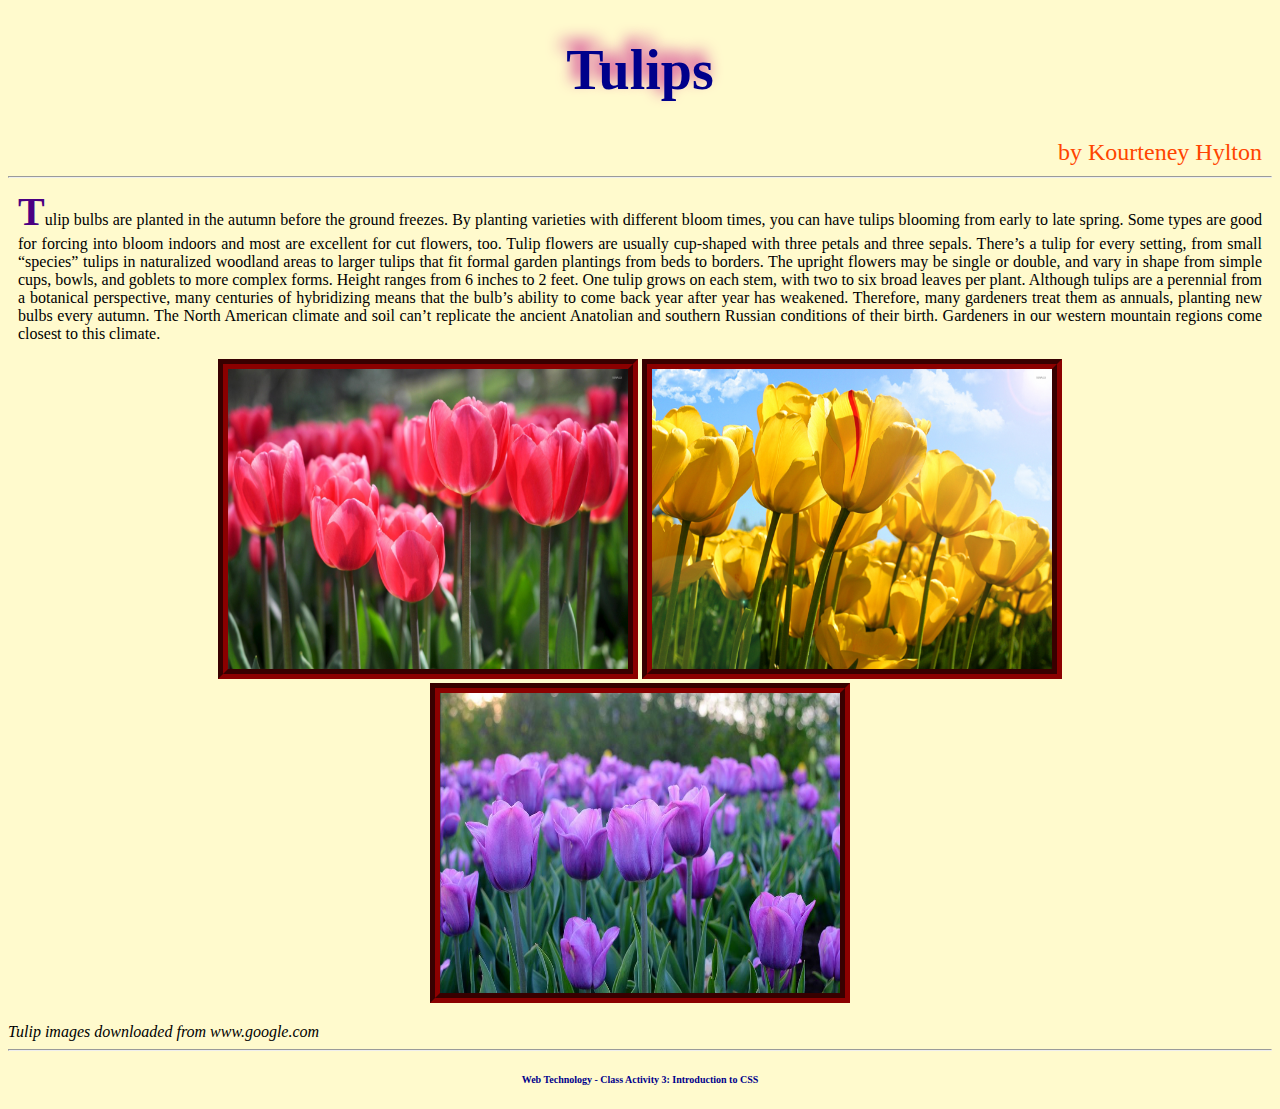
<file: activities/activity3_Hylton/index.html>
<!DOCTYPE html>
<html lang="en" dir="ltr">
  <head>
    <meta charset="utf-8">
    <meta name="viewport" content="width=device-width, initial-scale=1.0">
    <title>Introduction to CSS</title>
    <link href="index.css" type="text/css" rel="stylesheet" />
  </head>
  <body>
    <h1>Tulips</h1>
    <p class="author">by Kourteney Hylton</p>
    <hr>
    <p class="para">Tulip bulbs are planted in the autumn before the ground freezes. By planting varieties with different bloom times, you can have tulips blooming from early to late spring. Some types are good for forcing into bloom indoors and most are excellent for cut flowers, too. Tulip flowers are usually cup-shaped with three petals and three sepals. There’s a tulip for every setting, from small “species” tulips in naturalized woodland areas to larger tulips that fit formal garden plantings from beds to borders. The upright flowers may be single or double, and vary in shape from simple cups, bowls, and goblets to more complex forms. Height ranges from 6 inches to 2 feet. One tulip grows on each stem, with two to six broad leaves per plant. Although tulips are a perennial from a botanical perspective, many centuries of hybridizing means that the bulb’s ability to come back year after year has weakened. Therefore, many gardeners treat them as annuals, planting new bulbs every autumn. The North American climate and soil can’t replicate the ancient Anatolian and southern Russian conditions of their birth. Gardeners in our western mountain regions come closest to this climate.</p>
    <figure align="center">
    <img src="images/pink.jpg" alt="image of pink tulips" width="400" height="300">
    <img src="images/yellow.jpg" alt="image of yellow tulips" width="400" height="300">
    <img src="images/purple.jpg" alt="image of purple tulips" width="400" height="300">
    </figure>
    <figcaption><i>Tulip images downloaded from www.google.com</i></figcaption>
    <hr>
    <h6>Web Technology - Class Activity 3: Introduction to CSS</h6>
  </body>
</html>
</file>
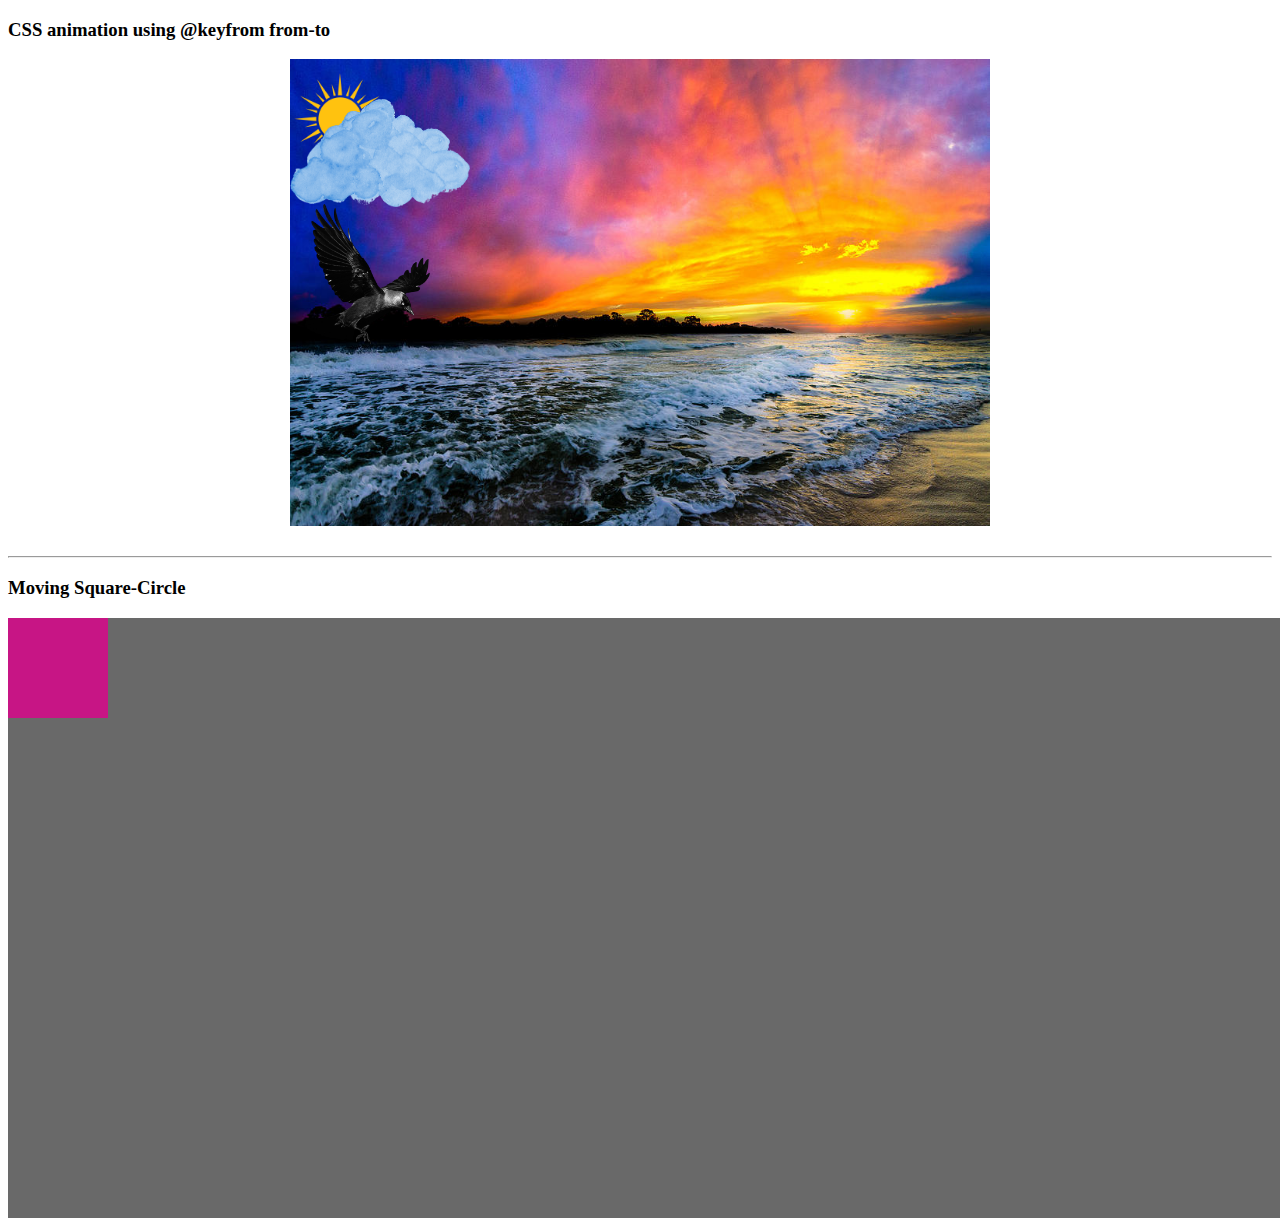
<file: activities/animation_KourteneyHylton/index.html>
<!DOCTYPE html>
<html lang="en" dir="ltr">
  <head>
    <meta charset="utf-8">
    <title>Animation by Kourteney Hylton</title>
    <link rel="stylesheet" href="index.css" type="text/css">
  </head>
  <body>
<h3>CSS animation using @keyfrom from-to</h3>
<div class="skyimage">
  <img src="images/sky.jpg" alt="sky image">
  <div class="birdimage"> <img src="images/bird.png" alt="bird image"> </div>
  <div class="sunimage"> <img src="images/sun.png" alt=""> </div>
  <div class="cloud1"> <img src="images/cloud.png" alt=""> </div>
  <div class="cloud2"> <img src="images/cloud.png" alt=""> </div>
</div>
<br> <hr>
  <h3>Moving Square-Circle</h3>
  <div class="framecontainer">
    <div class="animationsquare"></div>
  </div>
  </body>
</html>
</file>
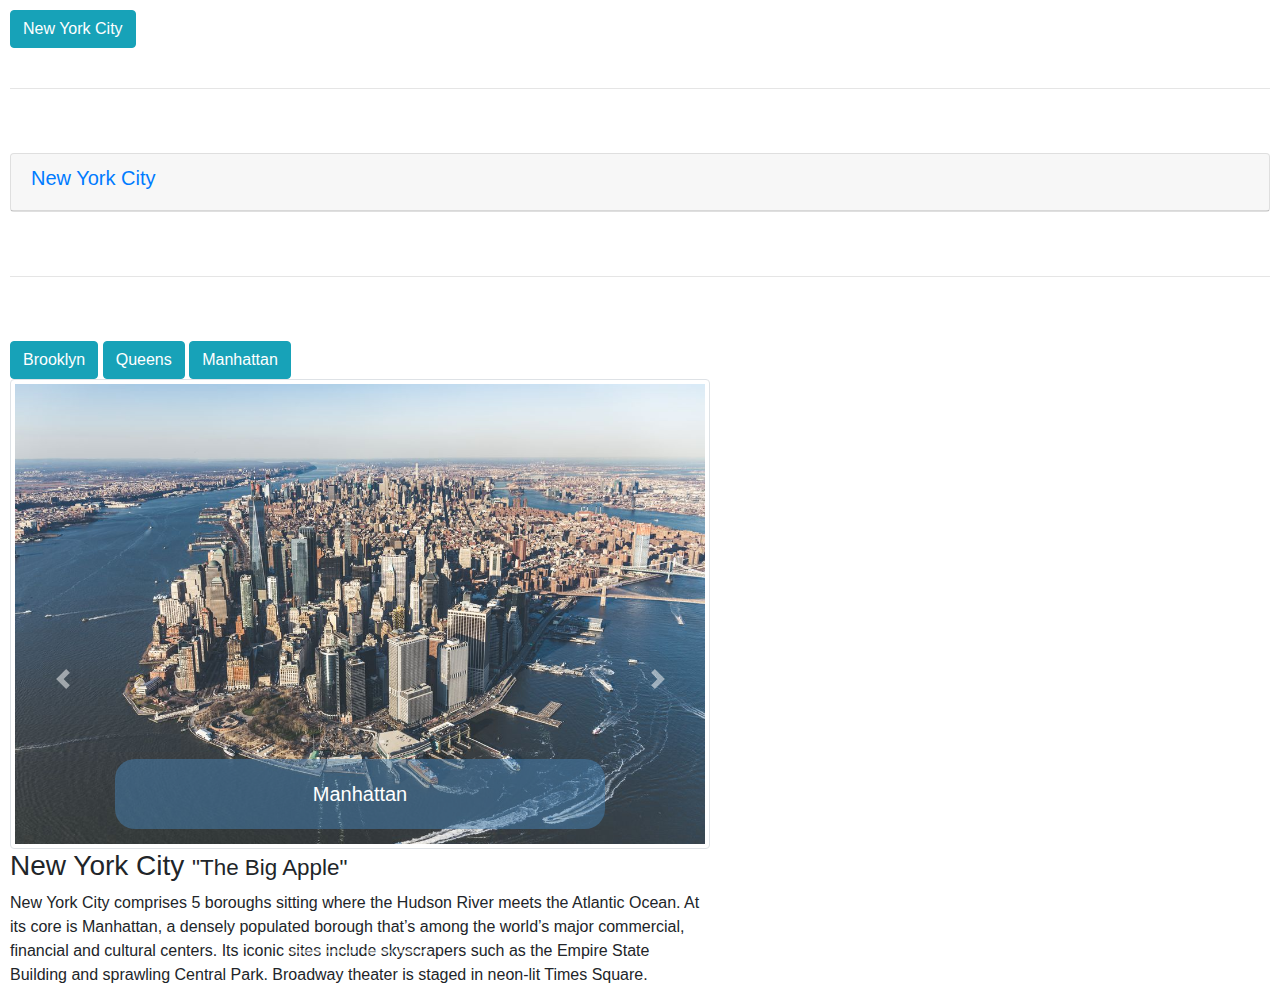
<file: activities/Collapsable_Slideshow_KourteneyHylton/index.html>
<!doctype html>
<html lang="en">
  <head>
    <!-- Required meta tags -->
    <meta charset="utf-8">
    <meta name="viewport" content="width=device-width, initial-scale=1, shrink-to-fit=no">

    <!-- Bootstrap CSS -->
    <link rel="stylesheet" href="https://maxcdn.bootstrapcdn.com/bootstrap/4.0.0/css/bootstrap.min.css" integrity="sha384-Gn5384xqQ1aoWXA+058RXPxPg6fy4IWvTNh0E263XmFcJlSAwiGgFAW/dAiS6JXm" crossorigin="anonymous">
    <link rel="stylesheet" href="index.css" type="text/css">

    <title>Collapsable and Slideshow by Kourteney Hylton</title>
  </head>
  <body>
    <button type="button" name="button" class="btn btn-info" data-toggle="collapse" data-target="#nyc">New York City</button>

    <div class="collapse collapseNYC" id="nyc">
      <p>New York City comprises 5 boroughs sitting where the Hudson River meets the Atlantic Ocean.
      At its core is Manhattan, a densely populated borough that’s among the world’s major commercial, financial and cultural centers.
      Its iconic sites include skyscrapers such as the Empire State Building and sprawling Central Park.
      Broadway theater is staged in neon-lit Times Square.</p>
      <figure>
        <img src="images/queens.jpg" alt="Queens" title="Queens" class="img-thumbnail">
        <img src="images/brooklyn.jpg" alt="Brooklyn" title="Brooklyn" class="img-thumbnail">
        <img src="images/manhattan.jpg" alt="Manhattan" title="Manhattan" class="img-thumbnail">
        <img src="images/staten.jpg" alt="Staten Island" title="Staten Island" class="img-thumbnail">
        <img src="images/bronx.jpg" alt="Bronx" title="Bronx" class="img-thumbnail">
      </figure>
    </div>
    <br><br><hr><br><br>
    <div class="collapseContainer" id="NYCAccordion"> <!--collapsable container-->
      <div class="card"><!--CARD START-->
        <div class="card-header"><!--CARD HEADER START-->
          <h5><a data-toggle="collapse" data-parent="NYCAccordion" href="#NYCContent">New York City</a></h5>
        </div><!--END OF CARD HEADER-->

        <div class="collapse" id="NYCContent">
          <div class="card-block">
            <p>New York City comprises 5 boroughs sitting where the Hudson River meets the Atlantic Ocean.
            At its core is Manhattan, a densely populated borough that’s among the world’s major commercial, financial and cultural centers.
            Its iconic sites include skyscrapers such as the Empire State Building and sprawling Central Park.
            Broadway theater is staged in neon-lit Times Square.</p>
            <figure>
              <img src="images/queens.jpg" alt="Queens" title="Queens" class="img-thumbnail">
              <img src="images/brooklyn.jpg" alt="Brooklyn" title="Brooklyn" class="img-thumbnail">
              <img src="images/manhattan.jpg" alt="Manhattan" title="Manhattan" class="img-thumbnail">
              <img src="images/staten.jpg" alt="Staten Island" title="Staten Island" class="img-thumbnail">
              <img src="images/bronx.jpg" alt="Bronx" title="Bronx" class="img-thumbnail">
            </figure>
          </div>
        </div>
      </div><!--END OF CARD-->
    </div><!--END OF COLLAPSABLE CONTAINER-->
    <br><br><hr><br><br>
    <button type="button" name="button" class="btn btn-info" data-toggle="collapse" data-target="#brooklyn">Brooklyn</button>

    <div class="collapse collapseBor" id="brooklyn">
      <figure>
        <img src="images/brooklyn.jpg" alt="Brooklyn" title="Brooklyn" class="img-thumbnail">
        </figure>
    </div>

    <button type="button" name="button" class="btn btn-info" data-toggle="collapse" data-target="#queens">Queens</button>

    <div class="collapse collapseBor" id="queens">
      <figure>
        <img src="images/queens.jpg" alt="Queens" title="Queens" class="img-thumbnail">
        </figure>
    </div>

    <button type="button" name="button" class="btn btn-info" data-toggle="collapse" data-target="#manhattan">Manhattan</button>

    <div class="collapse collapseBor" id="manhattan">
      <figure>
        <img src="images/manhattan.jpg" alt="Manhattan" title="Manhattan" class="img-thumbnail">
        </figure>
    </div>
    <!--CAROUSELS - SLIDESHOW-->
    <div class="carousel slide carouselSize" data-ride="carousel" id="slideshow">

      <div class="carousel-item active">
        <img src="images/manhattan.jpg" alt="Manhattan" title="Manhattan" class="img-thumbnail">
        <div class="carousel-caption captionCSS">
          Manhattan
        </div>
      </div>

      <div class="carousel-item">
        <img src="images/brooklyn.jpg" alt="Brooklyn" title="Brooklyn" class="img-thumbnail">
        <div class="carousel-caption captionCSS">
          Brooklyn
        </div>
      </div>

      <div class="carousel-item">
        <img src="images/queens.jpg" alt="Queens" title="Queens" class="img-thumbnail">
        <div class="carousel-caption captionCSS">
          Queens
        </div>
      </div>

      <div class="carousel-item">
        <img src="images/staten.jpg" alt="Staten Island" title="Staten Island" class="img-thumbnail">
        <div class="carousel-caption captionCSS">
          Staten Island
        </div>
      </div>

      <div>
        <h3>New York City <small>"The Big Apple"</small></h3>
        <p>New York City comprises 5 boroughs sitting where the Hudson River meets the Atlantic Ocean.
        At its core is Manhattan, a densely populated borough that’s among the world’s major commercial, financial and cultural centers.
        Its iconic sites include skyscrapers such as the Empire State Building and sprawling Central Park.
        Broadway theater is staged in neon-lit Times Square.</p>
      </div>

      <!--LEFT AND RIGHT CONTROLS-->
      <a href="#slideshow" data-slide="prev" class="carousel-control-prev"><span class="carousel-control-prev-icon"></span> </a>
      <a href="#slideshow" data-slide="next" class="carousel-control-next"><span class="carousel-control-next-icon"></span> </a>

      <!--INDICATORS-->
      <ul class="carousel-indicators">
        <li data-target="#slideshow" data-slide-to="0"></li>
        <li data-target="#slideshow" data-slide-to="1"></li>
        <li data-target="#slideshow" data-slide-to="2"></li>
        <li data-target="#slideshow" data-slide-to="3"></li>
      </ul>
    </div> <!--END OF CAROUSEL-->

    <!-- Optional JavaScript -->
    <!-- jQuery first, then Popper.js, then Bootstrap JS -->
    <script src="https://code.jquery.com/jquery-3.2.1.slim.min.js" integrity="sha384-KJ3o2DKtIkvYIK3UENzmM7KCkRr/rE9/Qpg6aAZGJwFDMVNA/GpGFF93hXpG5KkN" crossorigin="anonymous"></script>
    <script src="https://cdnjs.cloudflare.com/ajax/libs/popper.js/1.12.9/umd/popper.min.js" integrity="sha384-ApNbgh9B+Y1QKtv3Rn7W3mgPxhU9K/ScQsAP7hUibX39j7fakFPskvXusvfa0b4Q" crossorigin="anonymous"></script>
    <script src="https://maxcdn.bootstrapcdn.com/bootstrap/4.0.0/js/bootstrap.min.js" integrity="sha384-JZR6Spejh4U02d8jOt6vLEHfe/JQGiRRSQQxSfFWpi1MquVdAyjUar5+76PVCmYl" crossorigin="anonymous"></script>
  </body>
</html>
</file>
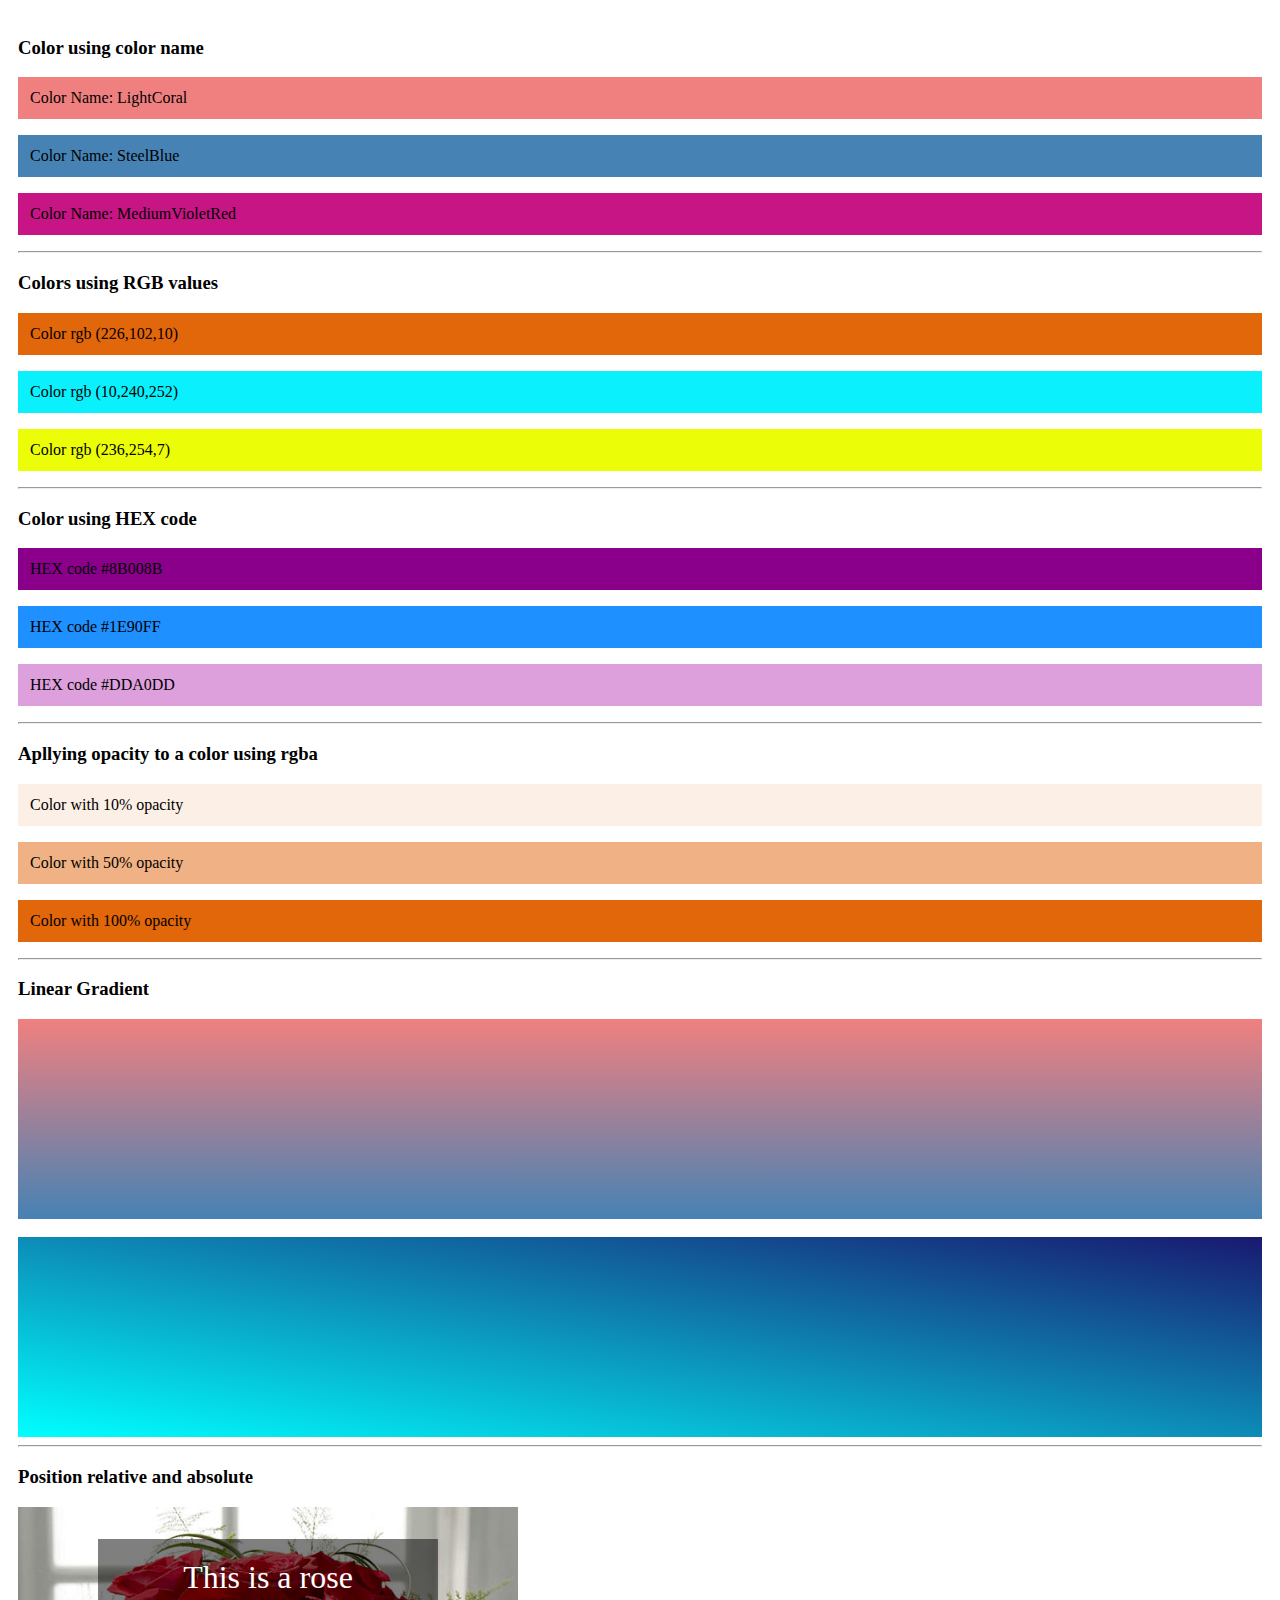
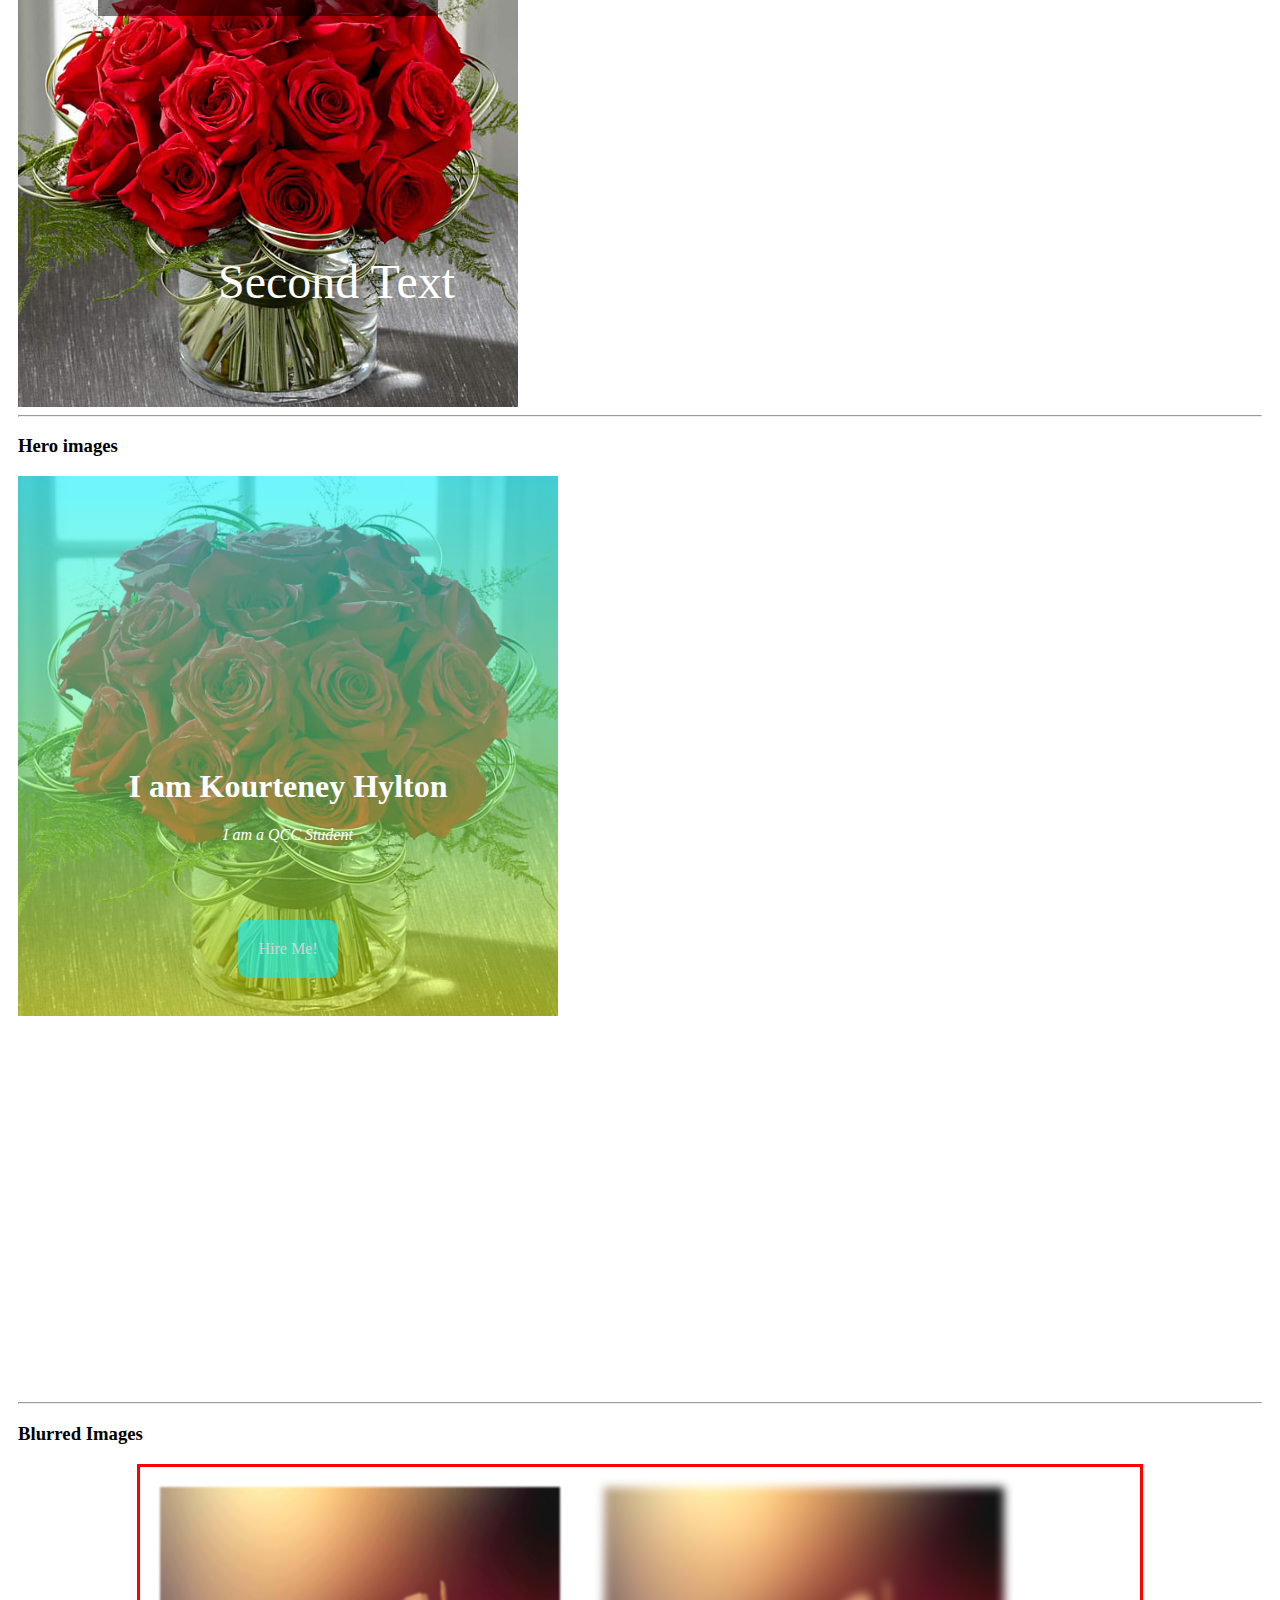
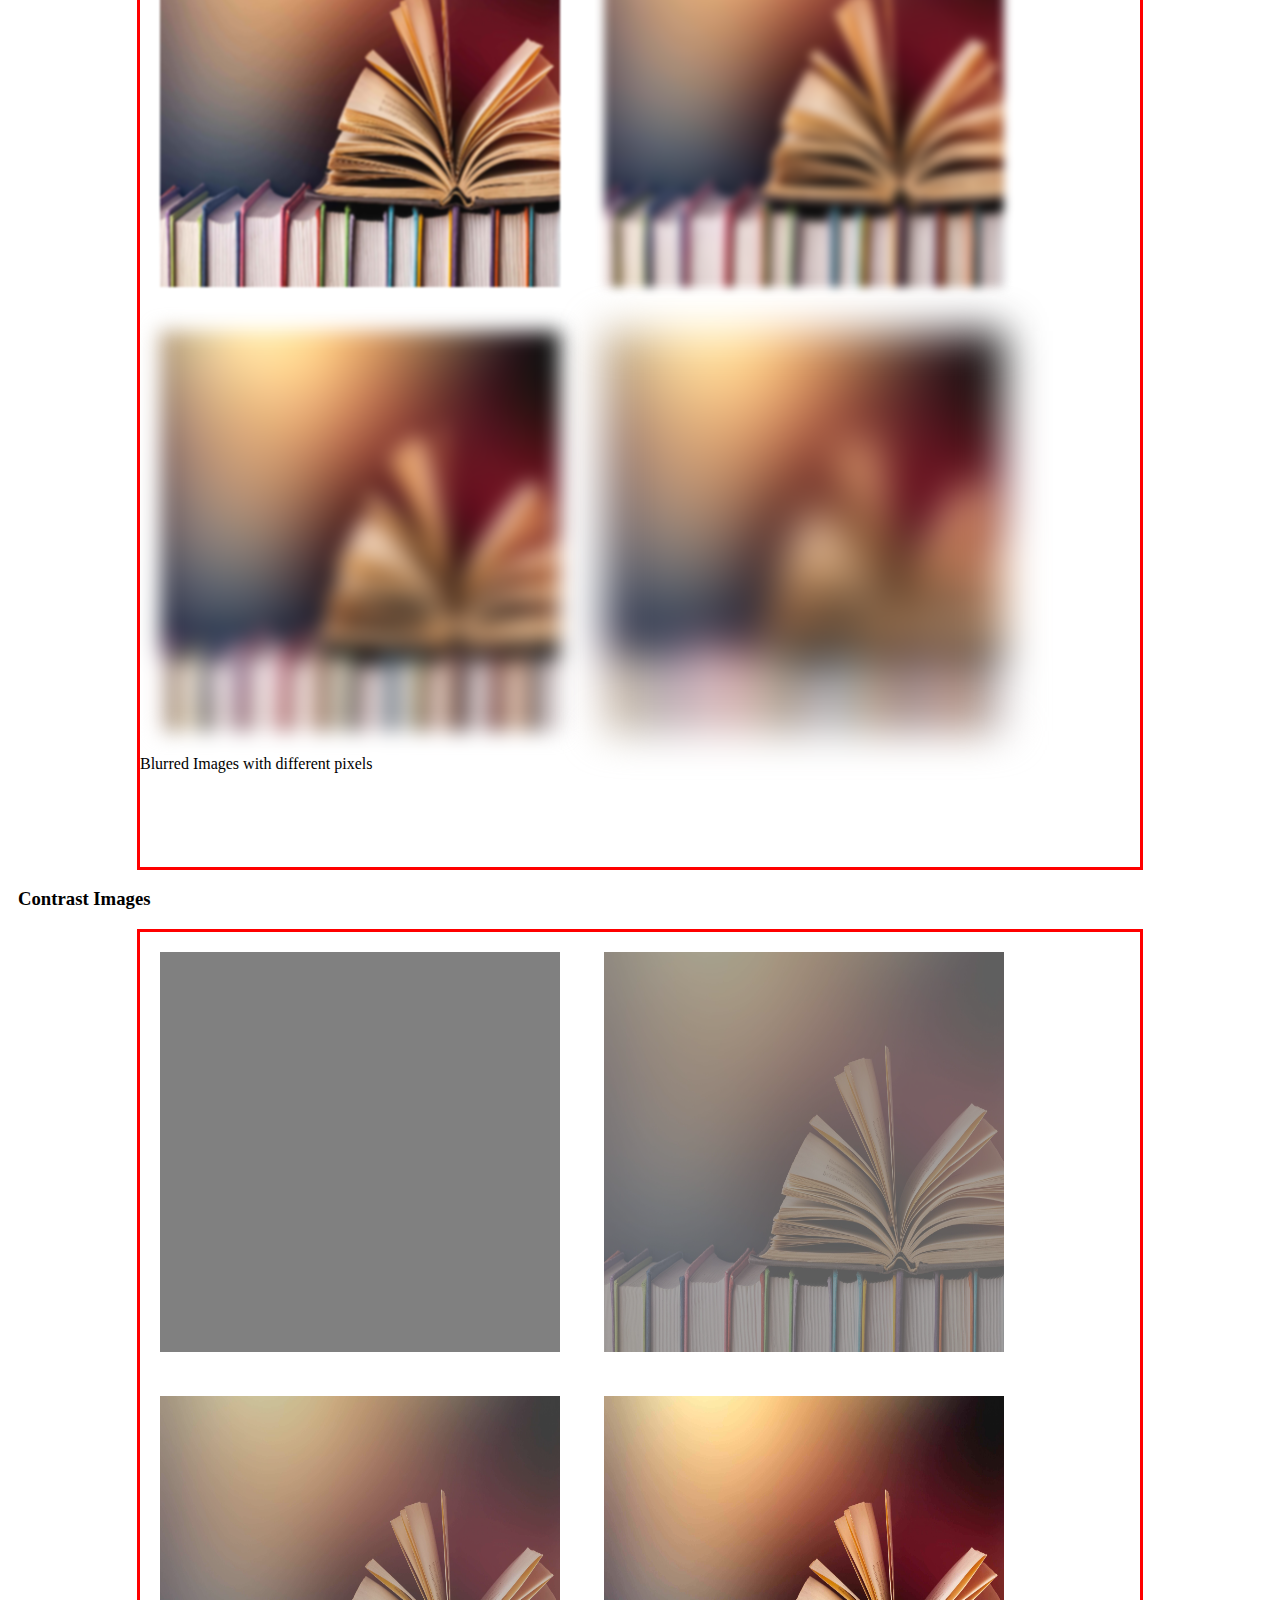
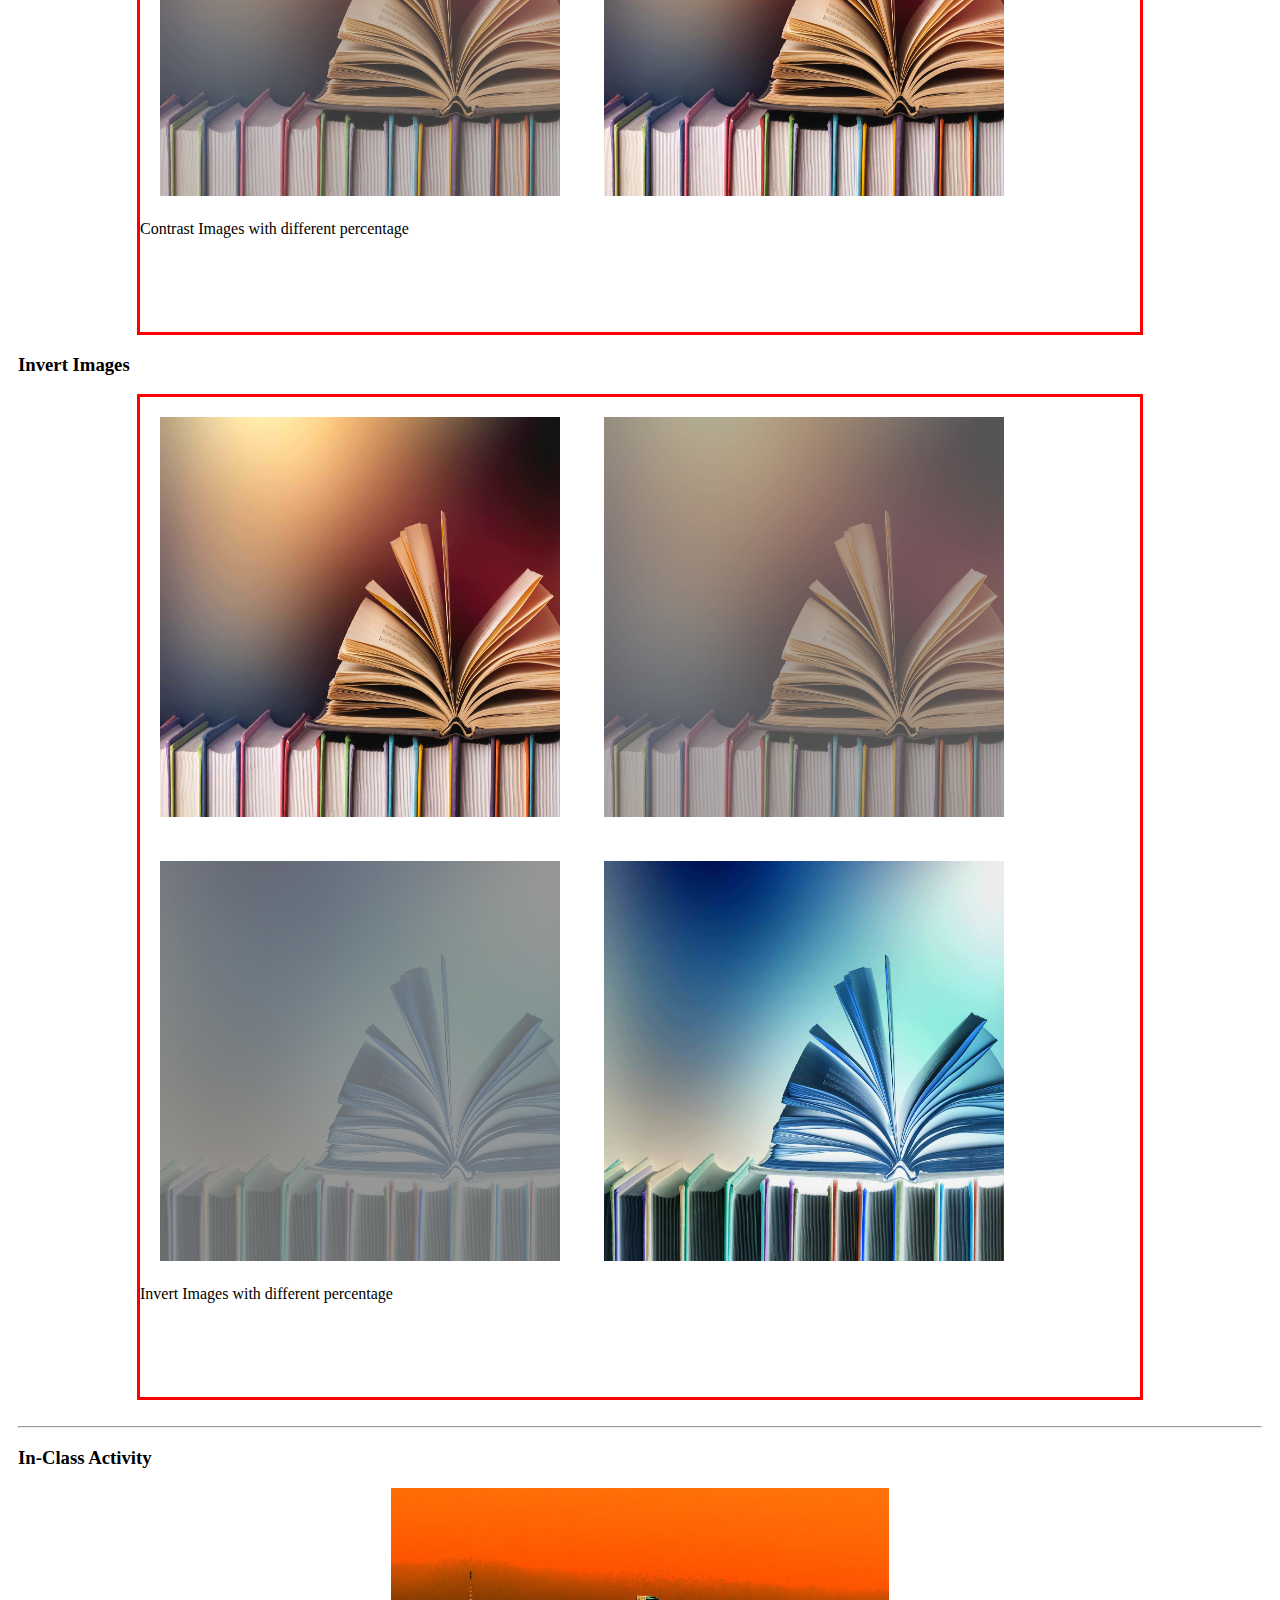
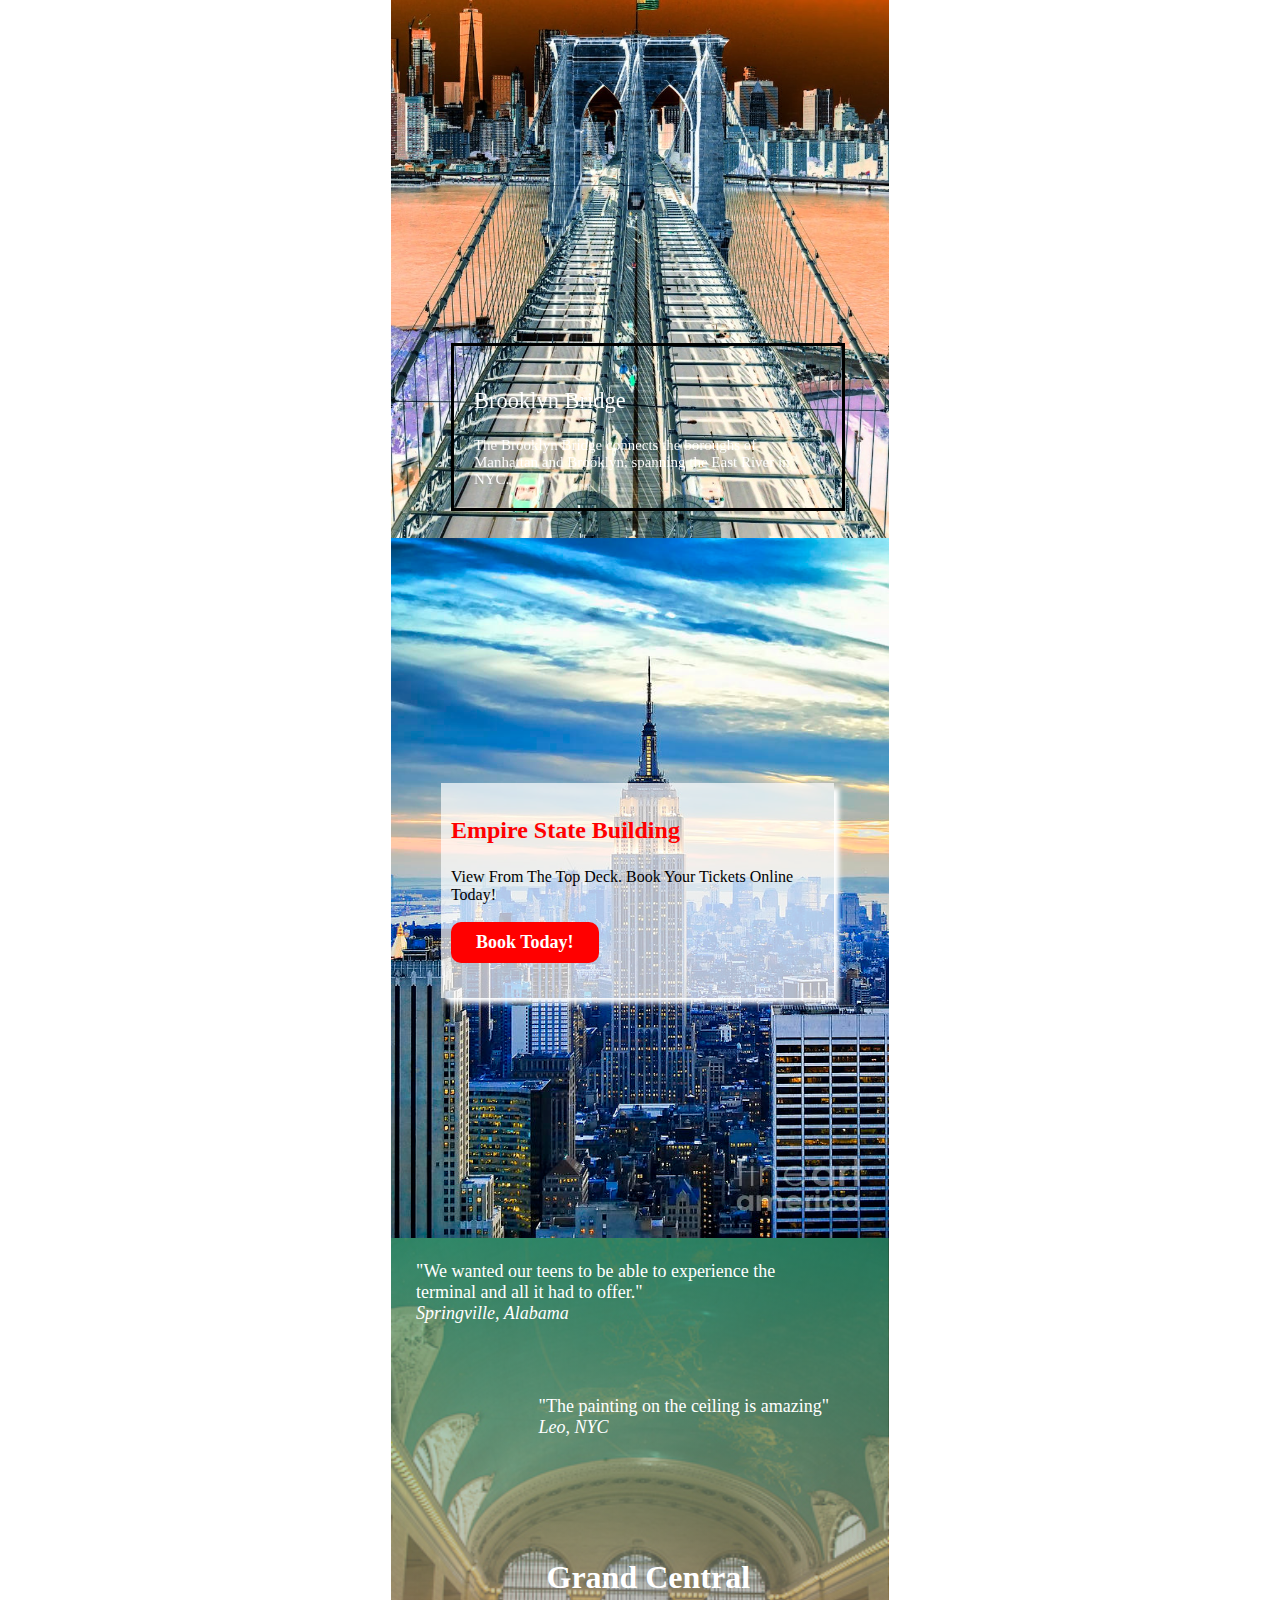
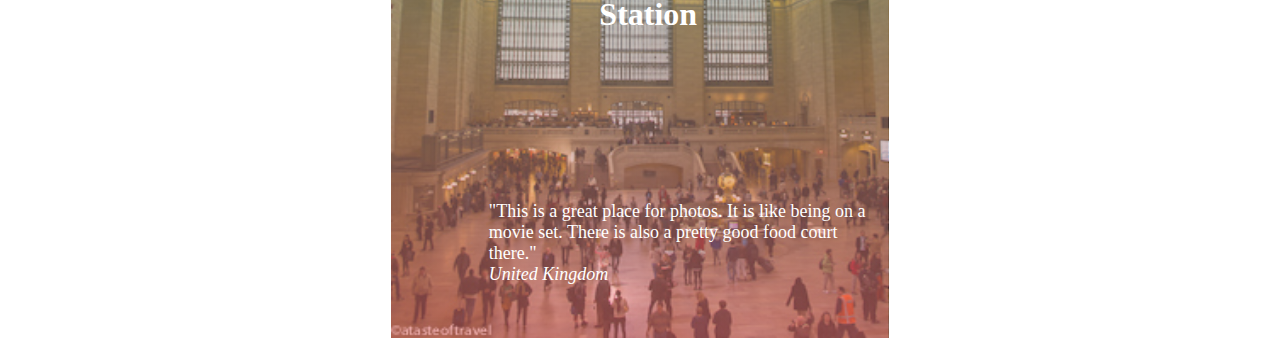
<file: activities/colors_KourteneyHylton/index.html>
<!DOCTYPE html>
<html lang="en" dir="ltr">
  <head>
    <meta charset="utf-8">
    <title>Colors and Images by Kourteney Hylton</title>
    <link rel="stylesheet" href="index.css" type="text/css">
  </head>
  <body>
    <h3>Color using color name</h3>
    <p class="p1">Color Name: LightCoral</p>
    <p class="p2">Color Name: SteelBlue</p>
    <p class="p3">Color Name: MediumVioletRed</p>
    <hr>
    <h3>Colors using RGB values</h3>
    <p class="p4">Color rgb (226,102,10)</p>
    <p class="p5">Color rgb (10,240,252)</p>
    <p class="p6"> Color rgb (236,254,7)</p>
    <hr>
    <h3>Color using HEX code</h3>
    <p class="p7">HEX code #8B008B</p>
    <p class="p8">HEX code #1E90FF</p>
    <p class="p9">HEX code #DDA0DD</p>
    <hr>
    <h3>Apllying opacity to a color using rgba</h3>
    <p class="p10">Color with 10% opacity</p>
    <p class="p11">Color with 50% opacity</p>
    <p class="p12">Color with 100% opacity</p>
    <hr>
    <h3>Linear Gradient</h3>
    <div class="gradient1"></div>
    <br>
    <div class="gradient2"></div>
    <hr>
    <h3>Position relative and absolute</h3>
    <div class="container">
      <div class="img1">
        <img src="images/rose.jpg" alt="image of rose" title="Rose image with position relative">
      </div>
      <p class="rosetitle">This is a rose</p>
      <p class="textrose">Second Text</p>
    </div>
    <hr>
    <h3>Hero images</h3>
    <div class="heroimage">
      <div class="herotext">
        <h1>I am Kourteney Hylton</h1>
        <p><i>I am a QCC Student</i></p>
        <a href="http://www.qcc.cuny.edu/" class="submit">Hire Me!</a>
      </div>
    </div>
    <br><hr>
    <!--BLURRED IMAGES-->
    <h3>Blurred Images</h3>
    <figure class="filtercontainer">
      <img src="images/books.jpg" alt="image of books" title="blurred image with 1px" class="blur1">
      <img src="images/books.jpg" alt="image of books" title="blurred image with 5px" class="blur2">
      <img src="images/books.jpg" alt="image of books" title="blurred image with 10px" class="blur3">
      <img src="images/books.jpg" alt="image of books" title="blurred image with 20px" class="blur4">
    <figcaption>Blurred Images with different pixels</figcaption>
    </figure>

    <!--CONTRAST IMAGES-->
    <h3>Contrast Images</h3>
    <figure class="filtercontainer">
      <img src="images/books.jpg" alt="image of books" title="contrast image with 0%" class="con1">
      <img src="images/books.jpg" alt="image of books" title="contrast image with 30%" class="con2">
      <img src="images/books.jpg" alt="image of books" title="contrast image with 60%" class="con3">
      <img src="images/books.jpg" alt="image of books" title="contrast image with 100%" class="con4">
    <figcaption>Contrast Images with different percentage</figcaption>
    </figure>

    <!--INVERT IMAGES-->
    <h3>Invert Images</h3>
    <figure class="filtercontainer">
      <img src="images/books.jpg" alt="image of books" title="invert image with 0%" class="in1">
      <img src="images/books.jpg" alt="image of books" title="invert image with 30%" class="in2">
      <img src="images/books.jpg" alt="image of books" title="invert image with 60%" class="in3">
      <img src="images/books.jpg" alt="image of books" title="invert image with 100%" class="in4">
    <figcaption>Invert Images with different percentage</figcaption>
    </figure>

    <br><hr>
    <h3>In-Class Activity</h3>
      <div class="bridgeimage">
        <img src="images/bridge.jpg" alt="image of Brooklyn Bridge" title="Brooklyn Brdige">
        <div class="bridgetext">
          <p class="bridgetitle">Brooklyn Bridge</p>
          The Brooklyn Bridge connects the boroughs of Manhattan and Brooklyn, spanning the East River in NYC.
        </div>
      </div>
      <div class="empireimage">
        <div class="empiretext">
          <p class="empiretitle">Empire State Building</p>
          View From The Top Deck. Book Your Tickets Online Today!
              <br> <br>
              <a href="https://www.esbnyc.com/" class="empiresubmit">Book Today!</a>
        </div>
      </div>
      <div class="grandimage">
        <div>
        <h1 class="grand1">Grand Central Station</h1>
        <p class="grand2">"We wanted our teens to be able to experience the terminal and all it had to offer." <br> <i>Springville, Alabama</i> </p>
        <p class="grand3">"The painting on the ceiling is amazing" <br> <i>Leo, NYC</i> </p>
        <p class="grand4">"This is a great place for photos. It is like being on a movie set. There is also a pretty good food court there." <br> <i>United Kingdom</i></p>
        </div>
      </div>
  </body>
</html>
</file>
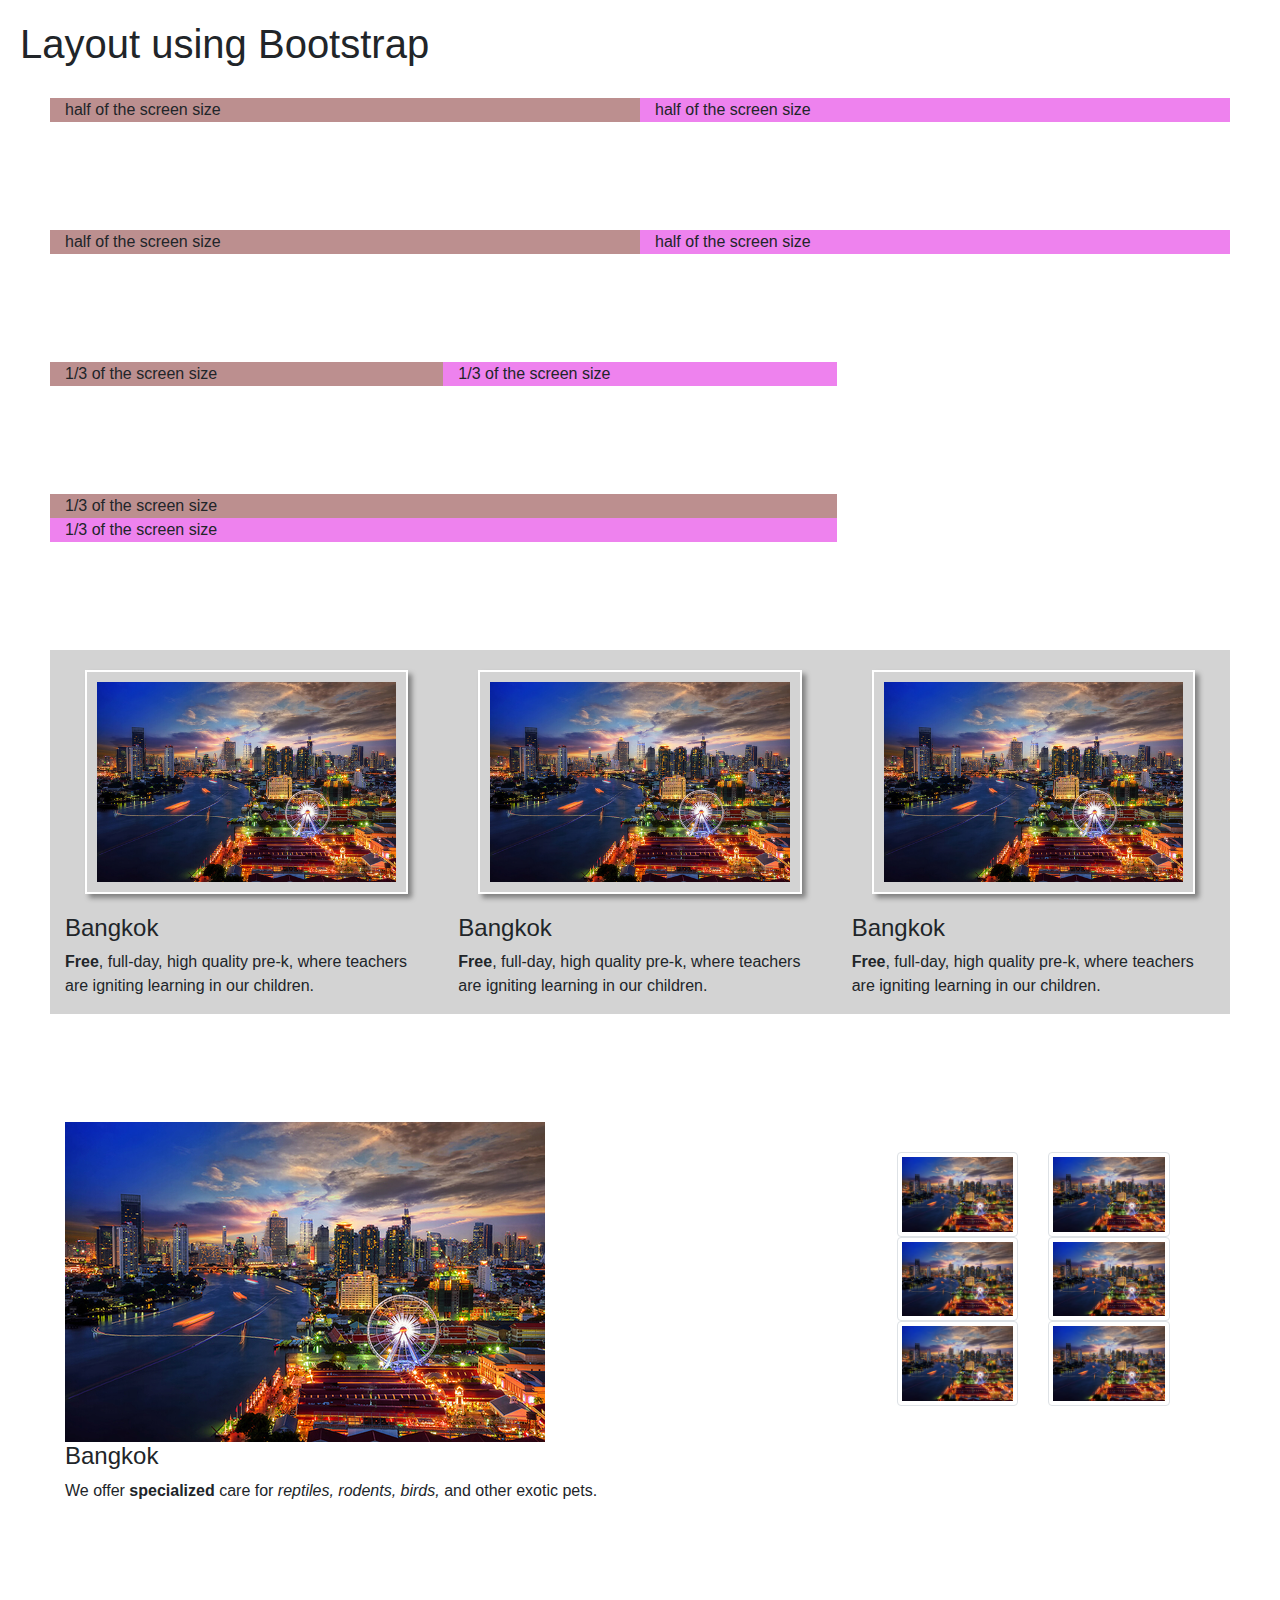
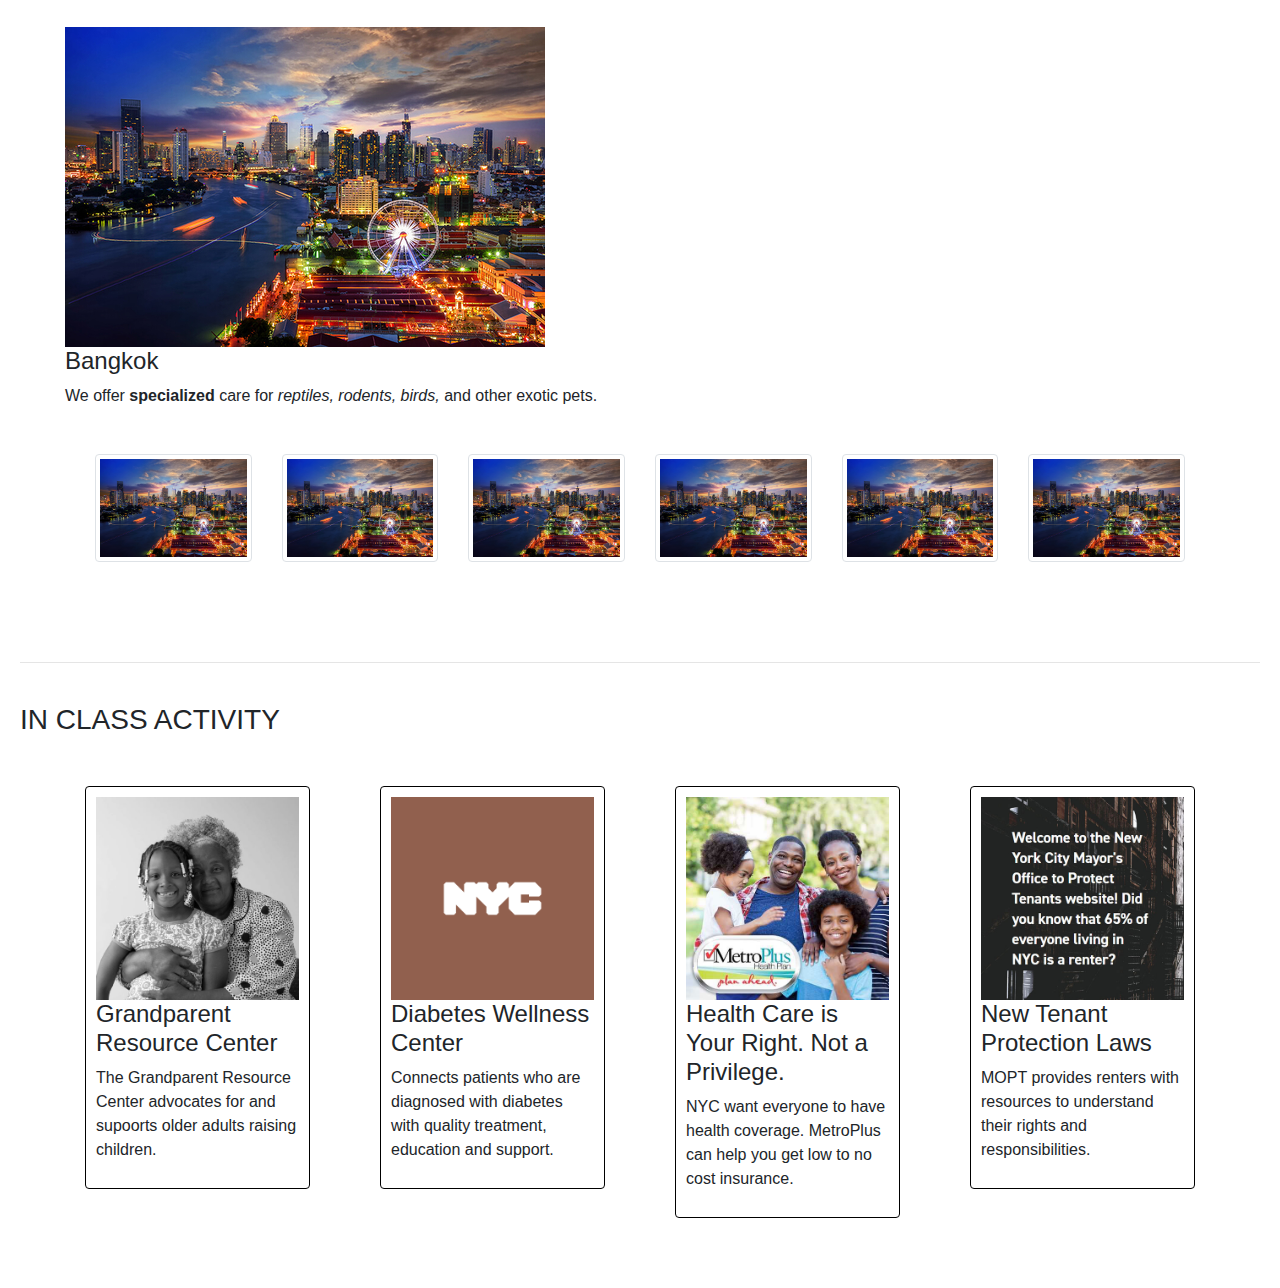
<file: activities/layout_KourteneyHylton/index.html>
<!doctype html>
<html lang="en">
  <head>
    <!-- Required meta tags -->
    <meta charset="utf-8">
    <meta name="viewport" content="width=device-width, initial-scale=1, shrink-to-fit=no">

    <!-- Bootstrap CSS -->
    <link rel="stylesheet" href="https://maxcdn.bootstrapcdn.com/bootstrap/4.0.0/css/bootstrap.min.css" integrity="sha384-Gn5384xqQ1aoWXA+058RXPxPg6fy4IWvTNh0E263XmFcJlSAwiGgFAW/dAiS6JXm" crossorigin="anonymous">
    <link rel="stylesheet" href="index.css" type="text/css">
    <title>Layout using Bootstrap by Kourteney Hylton</title>
  </head>
  <body>
    <h1>Layout using Bootstrap</h1>
    <div class="row">
      <div class="col-sm-6" style="background-color:rosybrown">half of the screen size</div>
      <div class="col-sm-6" style="background-color:violet">half of the screen size</div>
    </div>
    <br><br>
    <div class="row">
      <div class="col-md-6" style="background-color:rosybrown">half of the screen size</div>
      <div class="col-md-6" style="background-color:violet">half of the screen size</div>
    </div>
    <br><br>
    <div class="row">
      <div class="col-md-4" style="background-color:rosybrown">1/3 of the screen size</div>
      <div class="col-md-4" style="background-color:violet">1/3 of the screen size</div>
    </div>
    <br><br>
    <div class="row">
      <div class="col-md-8" style="background-color:rosybrown">1/3 of the screen size</div>
      <div class="col-md-8" style="background-color:violet">1/3 of the screen size</div>
    </div>
    <br><br>
    <div class="row" style="background-color:lightgray">
      <div class="col-md-4">
        <div class="card1"> <img src="images/bangkok.jpg" alt="Bangkok" title="Bangkok Image" style="width:100%"> </div>
        <h4>Bangkok</h4>
        <p><strong>Free</strong>, full-day, high quality pre-k, where teachers are igniting learning in our children.</p>
      </div>
      <div class="col-md-4">
        <div class="card1"><img src="images/bangkok.jpg" alt="Bangkok" title="Bangkok Image" style="width:100%"></div>
        <h4>Bangkok</h4>
        <p><strong>Free</strong>, full-day, high quality pre-k, where teachers are igniting learning in our children.</p>
      </div>
      <div class="col-md-4">
        <div class="card1"><img src="images/bangkok.jpg" alt="Bangkok" title="Bangkok Image" style="width:100%"></div>
        <h4>Bangkok</h4>
        <p><strong>Free</strong>, full-day, high quality pre-k, where teachers are igniting learning in our children.</p>
      </div>
    </div>
    <br><br>
    <div class="row">
      <section class="col-sm-8">
        <img src="images/bangkok.jpg" alt="sample image">
        <h4>Bangkok</h4>
        <p>We offer <strong>specialized</strong> care for <em>reptiles, rodents, birds,</em> and other exotic pets.</p>
      </section>
      <section class="col-sm-4">
        <div class="row">
          <div class="col-sm-6">
            <img src="images/bangkok.jpg" class="img-thumbnail"></div>
          <div class="col-sm-6">
            <img src="images/bangkok.jpg" class="img-thumbnail"></div>
          <div class="col-sm-6">
            <img src="images/bangkok.jpg" class="img-thumbnail"></div>
          <div class="col-sm-6">
            <img src="images/bangkok.jpg" class="img-thumbnail"></div>
          <div class="col-sm-6">
            <img src="images/bangkok.jpg" class="img-thumbnail"></div>
          <div class="col-sm-6">
            <img src="images/bangkok.jpg" class="img-thumbnail"></div>
        </div> <!-- end of subnets row -->
        </section>
    </div> <!--end of row -->
    <br><br>
    <div class="row">
      <section class="col-sm-8">
        <img src="images/bangkok.jpg" alt="sample image">
        <h4>Bangkok</h4>
        <p>We offer <strong>specialized</strong> care for <em>reptiles, rodents, birds,</em> and other exotic pets.</p>
      </section>
      <section class="col-order-3">
        <div class="row">
          <div class="col-2 col-order-3">
            <img src="images/bangkok.jpg" class="img-thumbnail"></div>
          <div class="col-2 col-order-3">
            <img src="images/bangkok.jpg" class="img-thumbnail"></div>
          <div class="col-2 col-order-3">
            <img src="images/bangkok.jpg" class="img-thumbnail"></div>
          <div class="col-2 col-order-3">
            <img src="images/bangkok.jpg" class="img-thumbnail"></div>
          <div class="col-2 col-order-3">
            <img src="images/bangkok.jpg" class="img-thumbnail"></div>
          <div class="col-2 col-order-3">
            <img src="images/bangkok.jpg" class="img-thumbnail"></div>
        </div> <!-- end of subnets row -->
        </section>
    </div> <!--end of row -->
    <br><hr><br>
    <h3>IN CLASS ACTIVITY</h3>
    <div class="row">
      <div class="col-md-3">
        <div class="card"><a href="#"><img src="images/two.jpg" alt="" title="Grandparent Resource Center" style="width:100%"></a>
        <h4>Grandparent Resource Center</h4>
        <p>The Grandparent Resource Center advocates for and supoorts older adults raising children.</p></div>
      </div>
      <div class="col-md-3">
        <div class="card"><a href="#"><img src="images/three.png" alt="" title="Diabetes Wellness Center" style="width:100%"></a>
        <h4>Diabetes Wellness Center</h4>
        <p>Connects patients who are diagnosed with diabetes with quality treatment, education and support.</p></div>
      </div>
      <div class="col-md-3">
        <div class="card"><a href="#"><img src="images/four.jpg" alt="" title="Health Care is Your Right. Not a Privilege." style="width:100%"></a>
        <h4>Health Care is Your Right. Not a Privilege.</h4>
        <p>NYC want everyone to have health coverage. MetroPlus can help you get low to no cost insurance.</p></div>
      </div>
      <div class="col-md-3">
        <div class="card"> <a href="#"><img src="images/five.jpg" alt="" title="New Tenant Protection Laws" style="width:100%"></a>
        <h4>New Tenant Protection Laws</h4>
        <p>MOPT provides renters with resources to understand their rights and responsibilities.</p></div>
      </div>
    </div>
    <!-- Optional JavaScript -->
    <!-- jQuery first, then Popper.js, then Bootstrap JS -->
    <script src="https://code.jquery.com/jquery-3.2.1.slim.min.js" integrity="sha384-KJ3o2DKtIkvYIK3UENzmM7KCkRr/rE9/Qpg6aAZGJwFDMVNA/GpGFF93hXpG5KkN" crossorigin="anonymous"></script>
    <script src="https://cdnjs.cloudflare.com/ajax/libs/popper.js/1.12.9/umd/popper.min.js" integrity="sha384-ApNbgh9B+Y1QKtv3Rn7W3mgPxhU9K/ScQsAP7hUibX39j7fakFPskvXusvfa0b4Q" crossorigin="anonymous"></script>
    <script src="https://maxcdn.bootstrapcdn.com/bootstrap/4.0.0/js/bootstrap.min.js" integrity="sha384-JZR6Spejh4U02d8jOt6vLEHfe/JQGiRRSQQxSfFWpi1MquVdAyjUar5+76PVCmYl" crossorigin="anonymous"></script>
  </body>
</html>
</file>
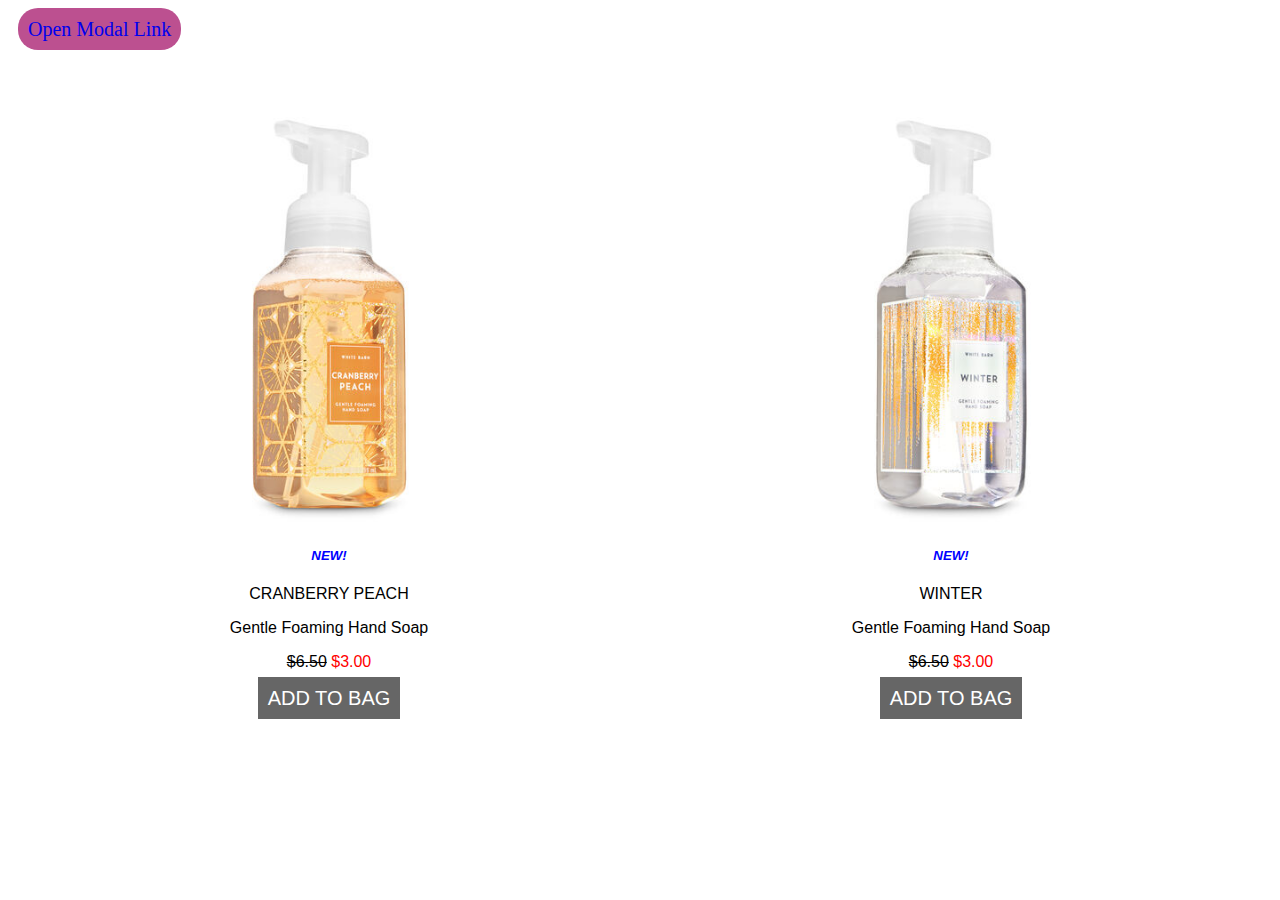
<file: activities/Modal_KourteneyHylton/index.html>
<!DOCTYPE html>
<html lang="en" dir="ltr">
  <head>
    <meta charset="utf-8">
    <link rel="stylesheet" href="index.css" type="text/css">
    <title>Modal Windows by Kourteney Hylton</title>
  </head>
  <body>
    <a href="#openModal" class="linkModal">Open Modal Link</a>

    <!--modal window openModal-->
    <div class="modalWindow" id="openModal">
      <div class="msgText">
        <h3>Modal Window by Kourteney Hylton</h3>
        <p>This is a paragraph in the message window. You could do a lot of things in here like have a pop-up that shows promotion information, images or create a login/register from users.</p>
        <img src="images/candle.jpg" alt="Candle">
        <br>
        <a href="#" class="modal-close">CLOSE</a>
      </div>
    </div>

    <!--CLASS ACTIVITY-->
    <div class="container"> <!--CONTAINER-->
      <div class="item1"> <!-- BEGINNING OF ITEM1 DIV-->
      <img src="images/peach.jpg" alt="soap" title="Go to Product: Cranberry Peach Gentle Foaming Handsoap">
        <h5>NEW!</h4>
        <p>CRANBERRY PEACH</p>
        <p>Gentle Foaming Hand Soap</p>
        <p class="price1"> <s>$6.50</s> $3.00 </p>
        <p><a href="#openModal2" class="linkModal2">ADD TO BAG</a></p>

        <div class="modalWindow2" id="openModal2"> <!-- MODAL WINDOW DIV START-->
          <div class="msgText2"> <!-- DIV MESSAGE TEXT START-->
            <h3>IT'S IN THE BAG!</h3> <a href="#">X</a>
            <hr>
            <p>CRANBERRY PEACH</p>
            <p>Gentle Foaming Hand Soap</p>
            <img src="images/peach.jpg" alt="">
            <br>
            <a href="#" class="modal-close2">CONTINUE SHOPPING</a>
            <a href="#" class="viewbag">VIEW BAG & CHECKOUT</a>
          </div> <!-- DIV MESSAGE TEXT END-->
        </div> <!-- MODAL WINDOW DIV END-->
      </div> <!--END OF ITEM1 DIV-->

      <div class="item2">
      <img src="images/winter.jpg" alt="soap" title="Go to Product: Winter Gentle Foaming Handsoap">
        <h5>NEW!</h4>
        <p>WINTER</p>
        <p>Gentle Foaming Hand Soap</p>
        <p class="price1"> <s>$6.50</s> $3.00 </p>
        <p><a href="#openModal3" class="linkModal3">ADD TO BAG</a></p>
      </div>
    </div> <!--END OF CONTAINER-->


      <div class="modalWindow3" id="openModal3">
        <div class="msgText3">
          <h3>IT'S IN THE BAG</h3>
          <hr>
          <p>WINTER</p>
          <p>Gentle Foaming Hand Soap</p>
          <img src="images/winter.jpg" alt="">
          <br>
          <a href="#"class="modal-close3">CONTINUE SHOPPING</a>
          <a href="#" class="viewbag2">VIEW BAG & CHECKOUT</a>
        </div>
      </div>

  </body>
</html>
</file>
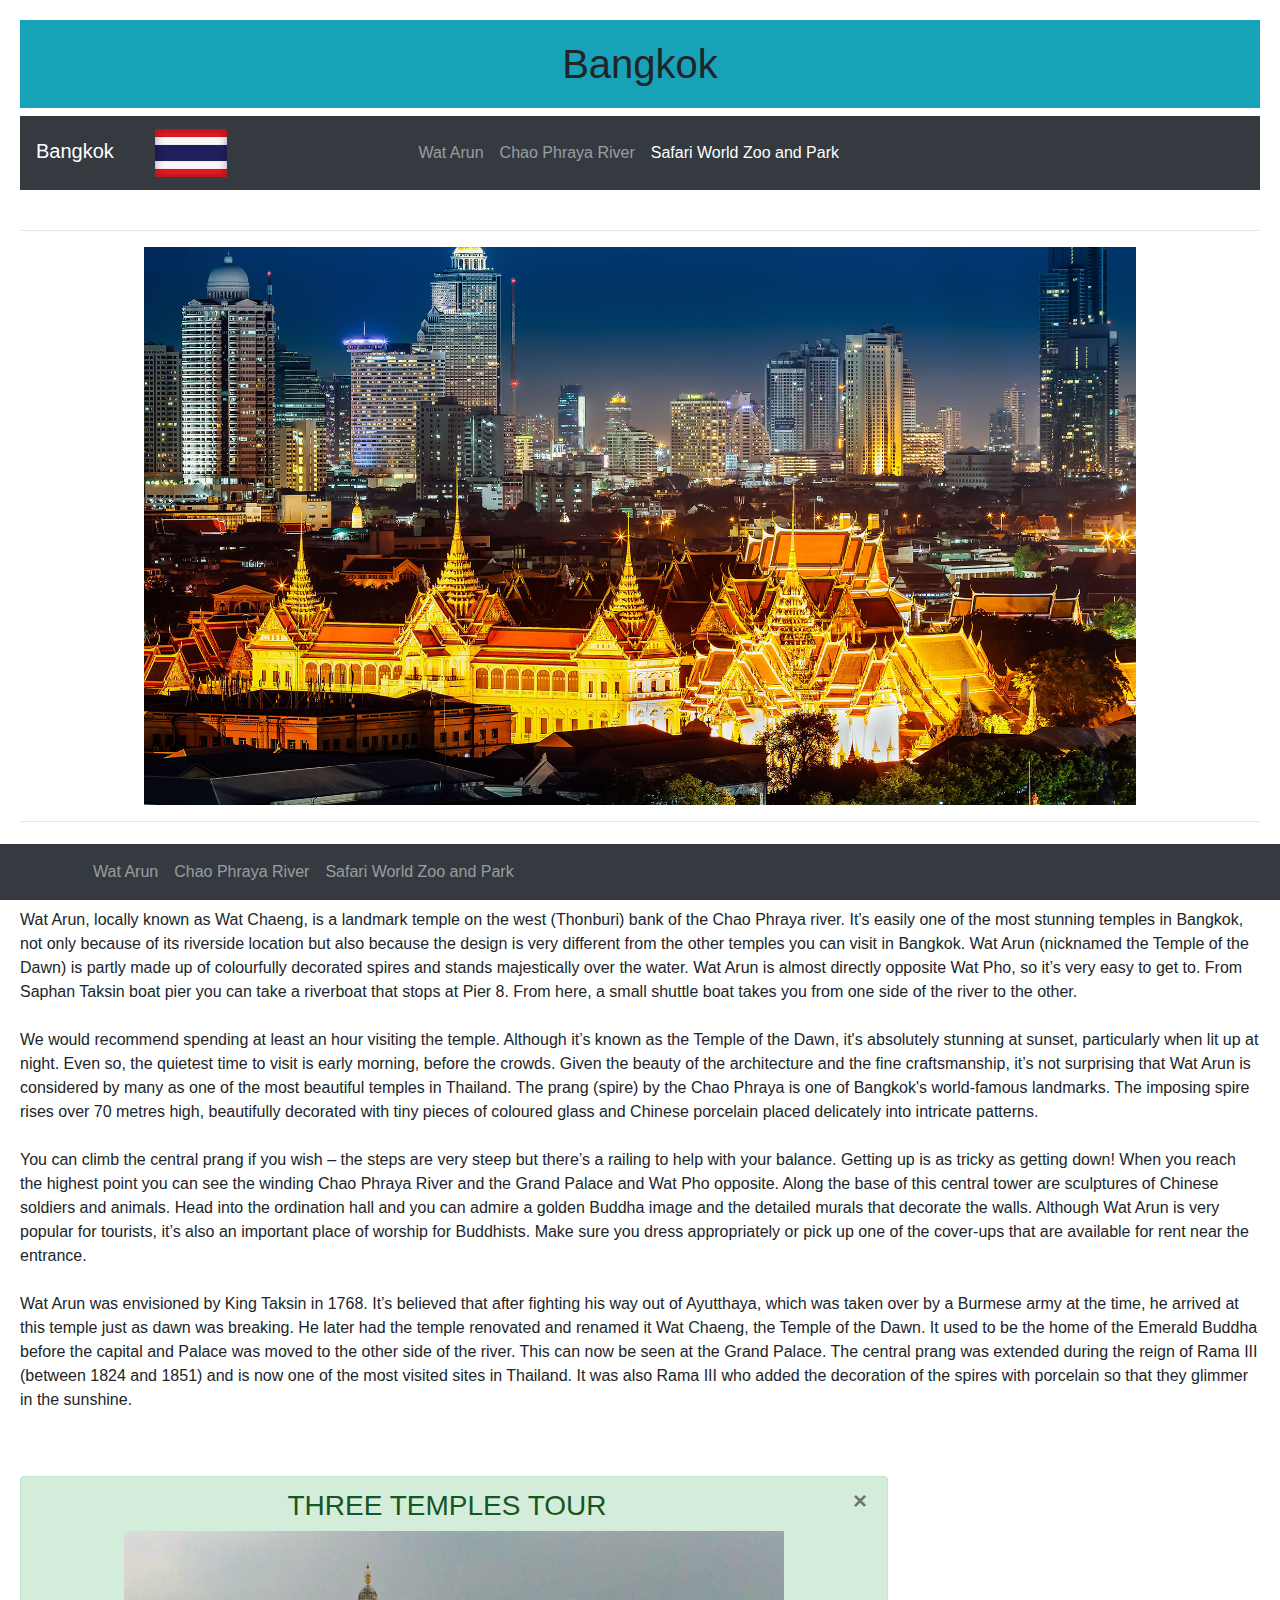
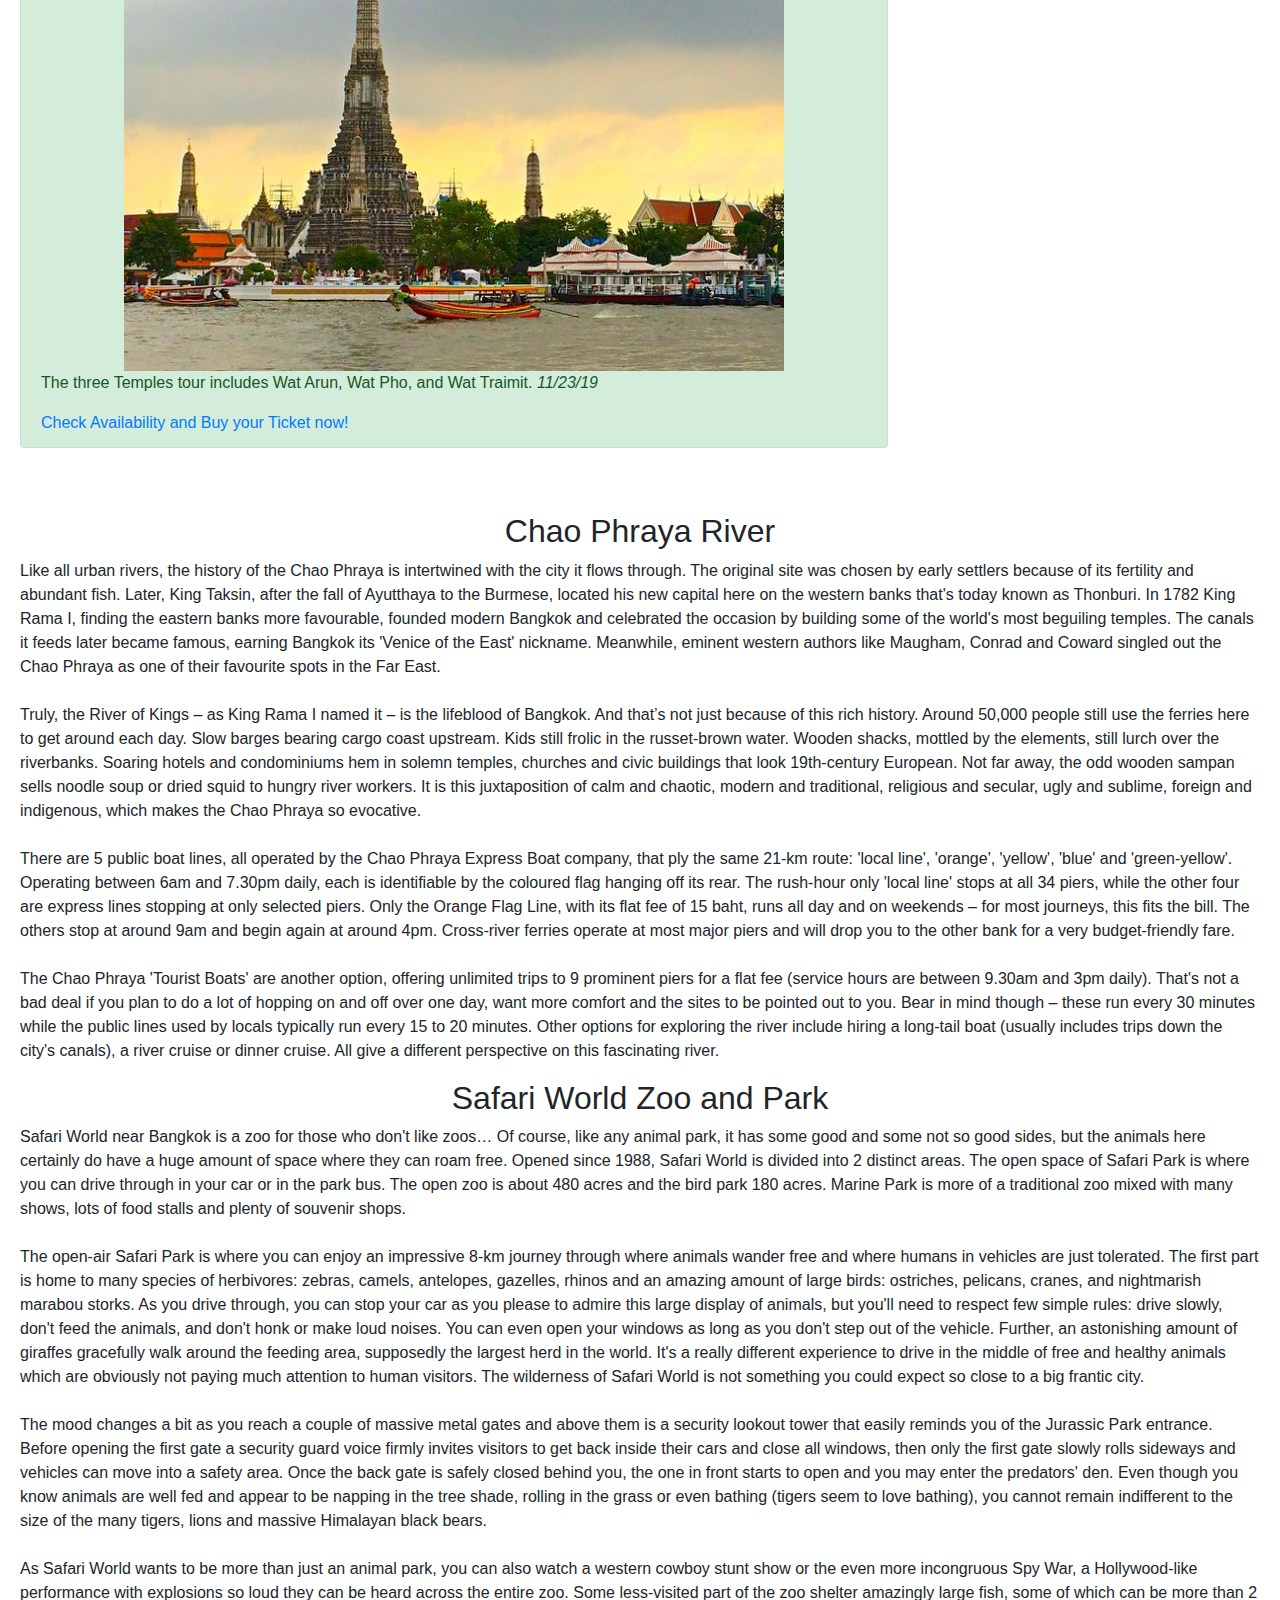
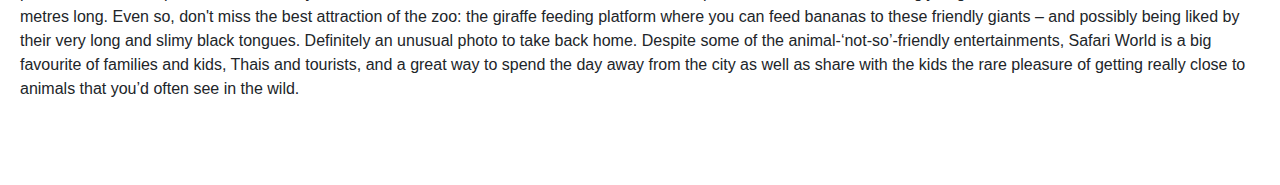
<file: activities/navbarActivity_KourteneyHylton/index.html>
<!doctype html>
<html lang="en">
  <head>
    <!-- Required meta tags -->
    <meta charset="utf-8">
    <meta name="viewport" content="width=device-width, initial-scale=1, shrink-to-fit=no">

    <!-- Bootstrap CSS -->
    <link rel="stylesheet" href="https://maxcdn.bootstrapcdn.com/bootstrap/4.0.0/css/bootstrap.min.css" integrity="sha384-Gn5384xqQ1aoWXA+058RXPxPg6fy4IWvTNh0E263XmFcJlSAwiGgFAW/dAiS6JXm" crossorigin="anonymous">
    <link rel="stylesheet" href="index.css" type="text/css">
    <title>Navigation Bar by Kourteney Hylton</title>
  </head>
  <body data-spy="scroll" data-target="#navbar-site">

    <h1 class="bg-info">Bangkok</h1>
    <!--NAV BAR WITH LOGO COLLAPSIBLE BUTTON-->
    <nav class="navbar bg-dark navbar-dark navbar-expand-md">
      <a href="#" class="navbar-brand">Bangkok <img src="images/bangkok.jfif" alt="Explore Bangkok" width="20%;"> </a>
      <!--CREATE A HAMBURGER BUTTON TO CONTROL THE COLLAPSIBLETABE-->
      <button type="button" name="button" class="navbar-toggler" data-toggle="collapse" data-target="#collapseTab" aria-controls="collapseTab" aria-expanded="false" aria-label="Toggle navigation">
        <span class="navbar-toggler-icon"></span>
      </button>
      <div class="collapse navbar-collapse" id="collapseTab">
      <div class="navbar-nav">
        <a href="#wat" class="nav-item nav-link">Wat Arun</a>
        <a href="#chao" class="nav-item nav-link">Chao Phraya River</a>
        <a href="#zoo" class="nav-item nav-link active">Safari World Zoo and Park</a>
      </div>
    </div>
    </nav>
    <br><hr>

    <img src="images/bangkok.jpg" alt="Bangkok" title="Bangkok" style="img-thumbnail" width="80%">
    

     <br><hr><br>

    <h2 id="wat">Wat Arun</h2>
    <p>Wat Arun, locally known as Wat Chaeng, is a landmark temple on the west (Thonburi) bank of the Chao Phraya river. It’s easily one of the most stunning temples in Bangkok, not only because of its riverside location but also because the design is very different from the other temples you can visit in Bangkok. Wat Arun (nicknamed the Temple of the Dawn) is partly made up of colourfully decorated spires and stands majestically over the water.

      Wat Arun is almost directly opposite Wat Pho, so it’s very easy to get to. From Saphan Taksin boat pier you can take a riverboat that stops at Pier 8. From here, a small shuttle boat takes you from one side of the river to the other. <br><br>
      We would recommend spending at least an hour visiting the temple. Although it’s known as the Temple of the Dawn, it's absolutely stunning at sunset, particularly when lit up at night. Even so, the quietest time to visit is early morning, before the crowds.

      Given the beauty of the architecture and the fine craftsmanship, it’s not surprising that Wat Arun is considered by many as one of the most beautiful temples in Thailand. The prang (spire) by the Chao Phraya is one of Bangkok's world-famous landmarks. The imposing spire rises over 70 metres high, beautifully decorated with tiny pieces of coloured glass and Chinese porcelain placed delicately into intricate patterns. <br><br>
      You can climb the central prang if you wish – the steps are very steep but there’s a railing to help with your balance. Getting up is as tricky as getting down! When you reach the highest point you can see the winding Chao Phraya River and the Grand Palace and Wat Pho opposite. Along the base of this central tower are sculptures of Chinese soldiers and animals.

      Head into the ordination hall and you can admire a golden Buddha image and the detailed murals that decorate the walls. Although Wat Arun is very popular for tourists, it’s also an important place of worship for Buddhists. Make sure you dress appropriately or pick up one of the cover-ups that are available for rent near the entrance. <br><br>
      Wat Arun was envisioned by King Taksin in 1768. It’s believed that after fighting his way out of Ayutthaya, which was taken over by a Burmese army at the time, he arrived at this temple just as dawn was breaking. He later had the temple renovated and renamed it Wat Chaeng, the Temple of the Dawn. It used to be the home of the Emerald Buddha before the capital and Palace was moved to the other side of the river. This can now be seen at the Grand Palace.

      The central prang was extended during the reign of Rama III (between 1824 and 1851) and is now one of the most visited sites in Thailand. It was also Rama III who added the decoration of the spires with porcelain so that they glimmer in the sunshine.</p>

      <br><br>
      <!--MESSAGE ALERT-->
      <div class="alert alert-success alert1">
        <button type="button" name="button" class="close" data-dismiss="alert"> <span>&times</span> </button>
        <h3>THREE TEMPLES TOUR</h3>
        <img src="images/firstalert.jpg" alt="" width="80%;">
        <p> The three Temples tour includes Wat Arun, Wat Pho, and Wat Traimit. <i>11/23/19</i></p>
        <a href="https://www.viator.com/tours/Bangkok/Amazing-Bangkok-City-and-Temple-Tour-with-Admission-Tickets/d343-91960P48" target="_blank">Check Availability and Buy your Ticket now!</a>
      </div>

      <br><br>
    <h2 id="chao">Chao Phraya River</h2>
    <p>Like all urban rivers, the history of the Chao Phraya is intertwined with the city it flows through. The original site was chosen by early settlers because of its fertility and abundant fish. Later, King Taksin, after the fall of Ayutthaya to the Burmese, located his new capital here on the western banks that's today known as Thonburi.

      In 1782 King Rama I, finding the eastern banks more favourable, founded modern Bangkok and celebrated the occasion by building some of the world's most beguiling temples. The canals it feeds later became famous, earning Bangkok its 'Venice of the East' nickname. Meanwhile, eminent western authors like Maugham, Conrad and Coward singled out the Chao Phraya as one of their favourite spots in the Far East. <br><br>
      Truly, the River of Kings – as King Rama I named it – is the lifeblood of Bangkok. And that’s not just because of this rich history. Around 50,000 people still use the ferries here to get around each day. Slow barges bearing cargo coast upstream. Kids still frolic in the russet-brown water. Wooden shacks, mottled by the elements, still lurch over the riverbanks.

      Soaring hotels and condominiums hem in solemn temples, churches and civic buildings that look 19th-century European. Not far away, the odd wooden sampan sells noodle soup or dried squid to hungry river workers. It is this juxtaposition of calm and chaotic, modern and traditional, religious and secular, ugly and sublime, foreign and indigenous, which makes the Chao Phraya so evocative. <br><br>
      There are 5 public boat lines, all operated by the Chao Phraya Express Boat company, that ply the same 21-km route: 'local line', 'orange', 'yellow', 'blue' and 'green-yellow'. Operating between 6am and 7.30pm daily, each is identifiable by the coloured flag hanging off its rear.

      The rush-hour only 'local line' stops at all 34 piers, while the other four are express lines stopping at only selected piers. Only the Orange Flag Line, with its flat fee of 15 baht, runs all day and on weekends – for most journeys, this fits the bill. The others stop at around 9am and begin again at around 4pm. Cross-river ferries operate at most major piers and will drop you to the other bank for a very budget-friendly fare.<br><br>
      The Chao Phraya 'Tourist Boats' are another option, offering unlimited trips to 9 prominent piers for a flat fee (service hours are between 9.30am and 3pm daily). That's not a bad deal if you plan to do a lot of hopping on and off over one day, want more comfort and the sites to be pointed out to you.

      Bear in mind though – these run every 30 minutes while the public lines used by locals typically run every 15 to 20 minutes. Other options for exploring the river include hiring a long-tail boat (usually includes trips down the city's canals), a river cruise or dinner cruise. All give a different perspective on this fascinating river. </p>



    <h2 id="zoo">Safari World Zoo and Park</h2>
    <p>Safari World near Bangkok is a zoo for those who don't like zoos… Of course, like any animal park, it has some good and some not so good sides, but the animals here certainly do have a huge amount of space where they can roam free.

      Opened since 1988, Safari World is divided into 2 distinct areas. The open space of Safari Park is where you can drive through in your car or in the park bus. The open zoo is about 480 acres and the bird park 180 acres. Marine Park is more of a traditional zoo mixed with many shows, lots of food stalls and plenty of souvenir shops. <br><br>
      The open-air Safari Park is where you can enjoy an impressive 8-km journey through where animals wander free and where humans in vehicles are just tolerated. The first part is home to many species of herbivores: zebras, camels, antelopes, gazelles, rhinos and an amazing amount of large birds: ostriches, pelicans, cranes, and nightmarish marabou storks.

      As you drive through, you can stop your car as you please to admire this large display of animals, but you'll need to respect few simple rules: drive slowly, don't feed the animals, and don't honk or make loud noises. You can even open your windows as long as you don't step out of the vehicle.

      Further, an astonishing amount of giraffes gracefully walk around the feeding area, supposedly the largest herd in the world. It's a really different experience to drive in the middle of free and healthy animals which are obviously not paying much attention to human visitors. The wilderness of Safari World is not something you could expect so close to a big frantic city.<br><br>
      The mood changes a bit as you reach a couple of massive metal gates and above them is a security lookout tower that easily reminds you of the Jurassic Park entrance.

      Before opening the first gate a security guard voice firmly invites visitors to get back inside their cars and close all windows, then only the first gate slowly rolls sideways and vehicles can move into a safety area. Once the back gate is safely closed behind you, the one in front starts to open and you may enter the predators' den.

      Even though you know animals are well fed and appear to be napping in the tree shade, rolling in the grass or even bathing (tigers seem to love bathing), you cannot remain indifferent to the size of the many tigers, lions and massive Himalayan black bears.<br><br>
      As Safari World wants to be more than just an animal park, you can also watch a western cowboy stunt show or the even more incongruous Spy War, a Hollywood-like performance with explosions so loud they can be heard across the entire zoo. Some less-visited part of the zoo shelter amazingly large fish, some of which can be more than 2 metres long.

      Even so, don't miss the best attraction of the zoo: the giraffe feeding platform where you can feed bananas to these friendly giants – and possibly being liked by their very long and slimy black tongues. Definitely an unusual photo to take back home.

      Despite some of the animal-‘not-so’-friendly entertainments, Safari World is a big favourite of families and kids, Thais and tourists, and a great way to spend the day away from the city as well as share with the kids the rare pleasure of getting really close to animals that you’d often see in the wild. </p>



    <br><br>
    <!--SCROLLSPY NAVIGATION TABS-->
    <nav id="navbar-site" class="fixed-bottom navbar navbar-dark bg-dark navbar-expand-sm">
      <button type="button" name="button" class="navbar-toggler" data-toggle="collapse" data-target="#collapseTab1" aria-controls="collapseTab1" aria-expanded="false" aria-label="Toggle navigation">
        <span class="navbar-toggler-icon"></span>
      </button>
      <div class="collapse navbar-collapse" id="collapseTab1">
        <div class="container">
        <ul class="navbar-nav">
          <li class="nav-item"><a href="#wat" class="nav-link">Wat Arun</a></li>
          <li class="nav-item"><a href="#chao" class="nav-link">Chao Phraya River</a></li>
          <li class="nav-item"><a href="#zoo" class="nav-link">Safari World Zoo and Park</a></li>
        </ul>
      </div>
    </div>
    </nav>




    <!-- Optional JavaScript -->
    <!-- jQuery first, then Popper.js, then Bootstrap JS -->
    <script src="https://code.jquery.com/jquery-3.2.1.slim.min.js" integrity="sha384-KJ3o2DKtIkvYIK3UENzmM7KCkRr/rE9/Qpg6aAZGJwFDMVNA/GpGFF93hXpG5KkN" crossorigin="anonymous"></script>
    <script src="https://cdnjs.cloudflare.com/ajax/libs/popper.js/1.12.9/umd/popper.min.js" integrity="sha384-ApNbgh9B+Y1QKtv3Rn7W3mgPxhU9K/ScQsAP7hUibX39j7fakFPskvXusvfa0b4Q" crossorigin="anonymous"></script>
    <script src="https://maxcdn.bootstrapcdn.com/bootstrap/4.0.0/js/bootstrap.min.js" integrity="sha384-JZR6Spejh4U02d8jOt6vLEHfe/JQGiRRSQQxSfFWpi1MquVdAyjUar5+76PVCmYl" crossorigin="anonymous"></script>
  </body>
</html>
</file>
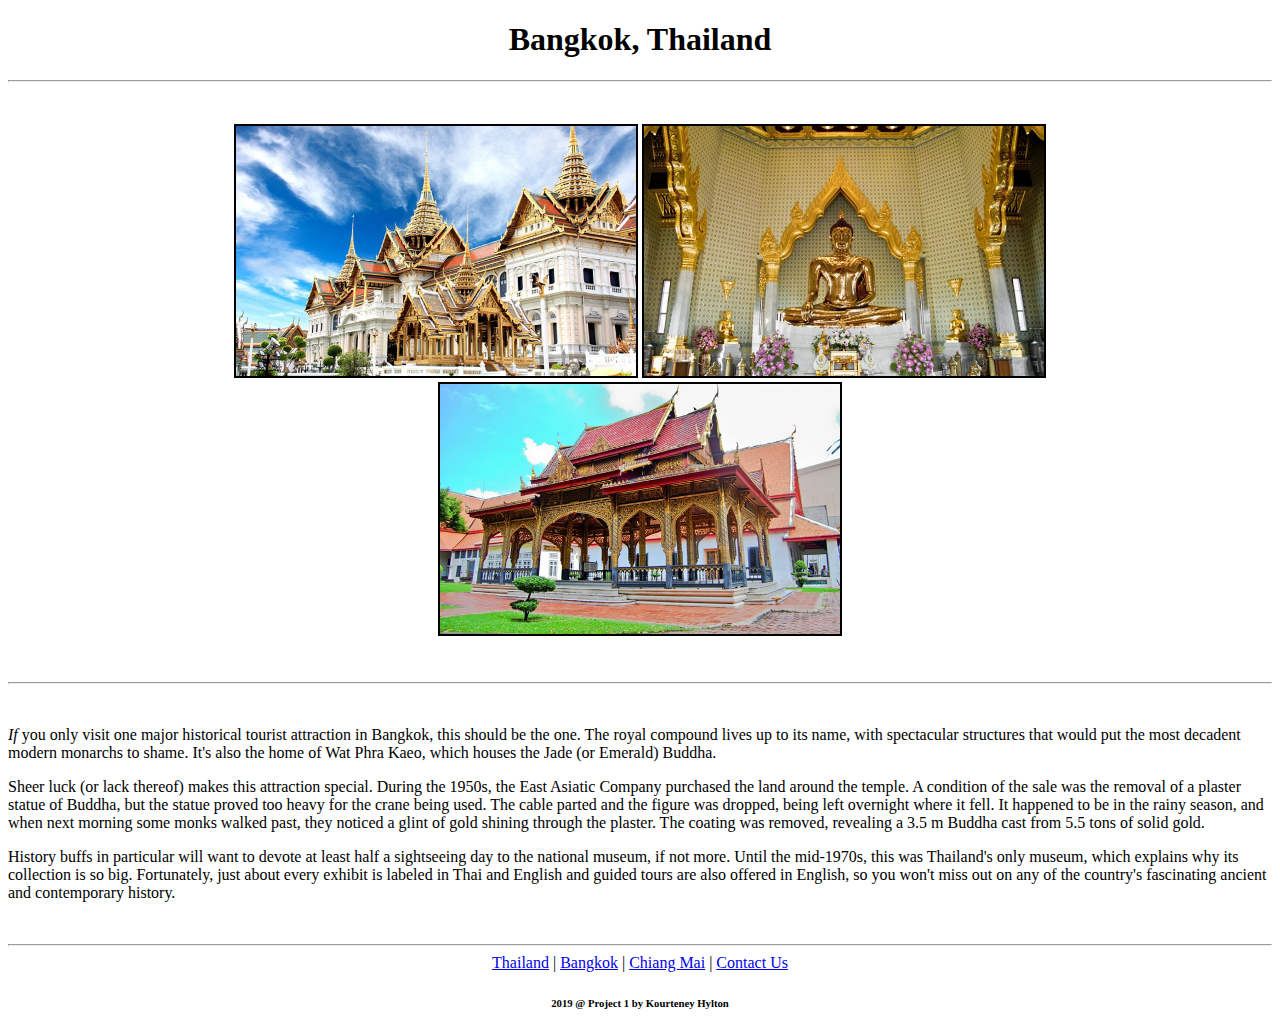
<file: project1/bangkok.html>
<!DOCTYPE html>
<html lang="en" dir="ltr">
  <head>
    <meta charset="utf-8">
    <title> Travel Guide to Bangkok</title>
  </head>
  <body>
    <h1 align="center">Bangkok, Thailand</h1>
    <hr> <br>
    <figure align="center">
    <img src="images/photos/grand.jpg" alt="image of Grand Palace" title="Grand Palace" width="400" height="250" border="2">
    <img src="images/photos/buddha.jpg" alt="image of Wat Traimit" title="Wat Traimit, Temple of the Golden Buddha" width="400" height="250" border="2">
    <img src="images/photos/museum.jpg" alt="image of the national museum" title=" National Museum $ Wang Na Palace" width="400" height="250" border="2">
    </figure> <br>
    <hr> <br>
    <p><i>If</i> you only visit one major historical tourist attraction in Bangkok, this should be the one. The royal compound lives up to its name, with spectacular structures that would put the most decadent modern monarchs to shame. It's also the home of Wat Phra Kaeo, which houses the Jade (or Emerald) Buddha. </p>
    <p>Sheer luck (or lack thereof) makes this attraction special. During the 1950s, the East Asiatic Company purchased the land around the temple. A condition of the sale was the removal of a plaster statue of Buddha, but the statue proved too heavy for the crane being used. The cable parted and the figure was dropped, being left overnight where it fell. It happened to be in the rainy season, and when next morning some monks walked past, they noticed a glint of gold shining through the plaster. The coating was removed, revealing a 3.5 m Buddha cast from 5.5 tons of solid gold.</p>
    <p>History buffs in particular will want to devote at least half a sightseeing day to the national museum, if not more. Until the mid-1970s, this was Thailand's only museum, which explains why its collection is so big. Fortunately, just about every exhibit is labeled in Thai and English and guided tours are also offered in English, so you won't miss out on any of the country's fascinating ancient and contemporary history.</p><br>
    <hr>
      <nav align="center">
      <a href="index.html">Thailand</a>
      <a>|</a>
      <a href="bangkok.html">Bangkok</a>
      <a>|</a>
      <a href="chiangmai.html">Chiang Mai</a>
      <a>|</a>
      <a href="index.html">Contact Us</a>
    </nav>
    <h6 align="center">2019 @ Project 1 by Kourteney Hylton</h6>
  </body>
</html>
</file>
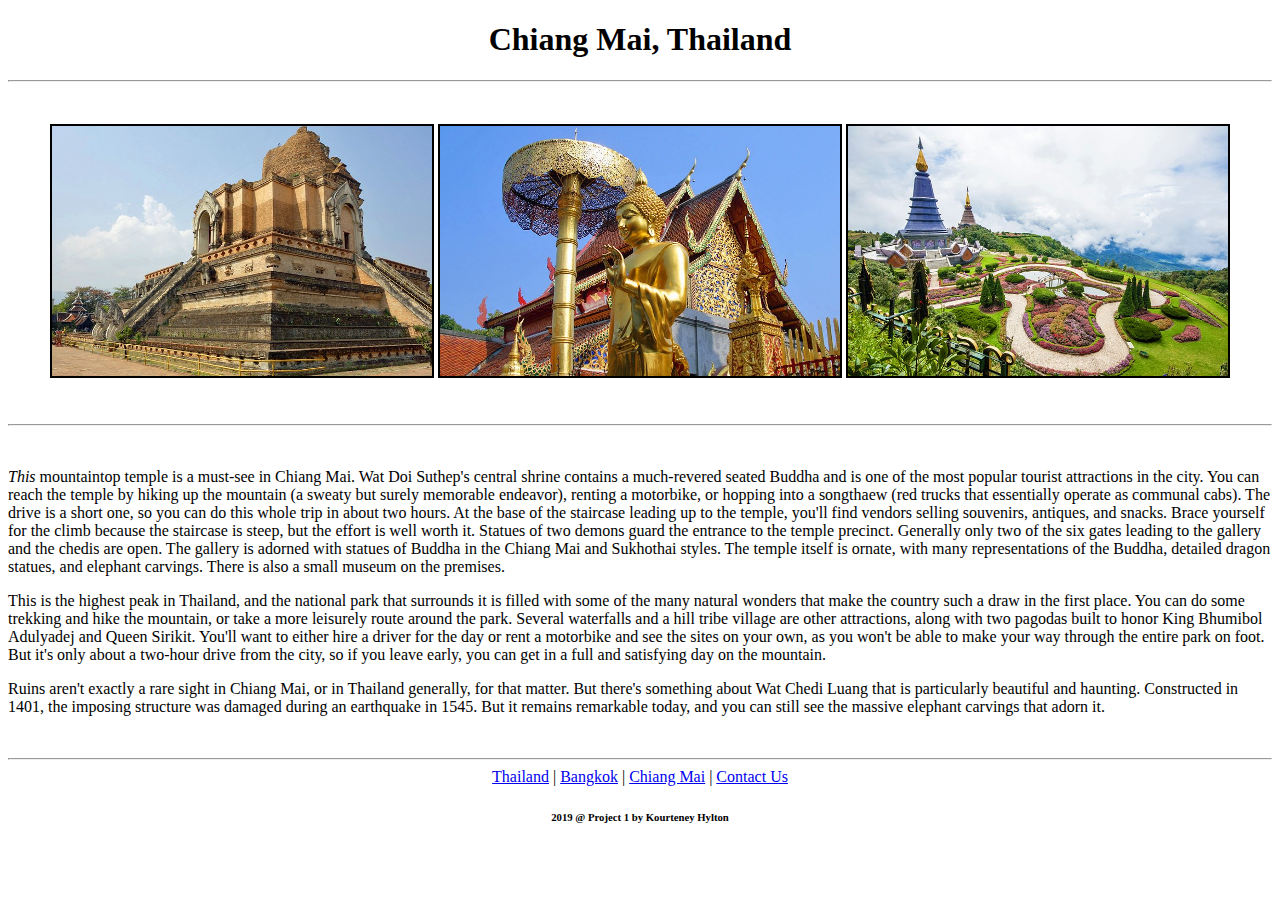
<file: project1/chiangmai.html>
<!DOCTYPE html>
<html lang="en" dir="ltr">
  <head>
    <meta charset="utf-8">
    <meta name="viewport" content="width=device-width, initial-scale=1.0">
    <title>Exploring Chiang Mai</title>
  </head>
  <body>
    <h1 align="center">Chiang Mai, Thailand</h1>
    <hr> <br>
    <figure align="center">
    <img src="images/photos/watchedi.jpg" alt="image of Wat Chedi" border="2" width="380" height="250" title="Wat Chedi">
    <img src="images/photos/watphra.jpg" alt="image of Wat Phra That Doi Suthep" border="2" width="400" height="250" title="Wat Phra That Doi Suthep">
    <img src="images/photos/doi.jpg" alt="image of Doi Inthanon" border="2" width="380" height="250" title="Doi Inthanon">
    </figure> <br>
    <hr> <br>
    <p><i>This</i> mountaintop temple is a must-see in Chiang Mai. Wat Doi Suthep's central shrine contains a much-revered seated Buddha and is one of the most popular tourist attractions in the city. You can reach the temple by hiking up the mountain (a sweaty but surely memorable endeavor), renting a motorbike, or hopping into a songthaew (red trucks that essentially operate as communal cabs). The drive is a short one, so you can do this whole trip in about two hours. At the base of the staircase leading up to the temple, you'll find vendors selling souvenirs, antiques, and snacks. Brace yourself for the climb because the staircase is steep, but the effort is well worth it. Statues of two demons guard the entrance to the temple precinct. Generally only two of the six gates leading to the gallery and the chedis are open. The gallery is adorned with statues of Buddha in the Chiang Mai and Sukhothai styles. The temple itself is ornate, with many representations of the Buddha, detailed dragon statues, and elephant carvings. There is also a small museum on the premises.</p>
    <p>This is the highest peak in Thailand, and the national park that surrounds it is filled with some of the many natural wonders that make the country such a draw in the first place. You can do some trekking and hike the mountain, or take a more leisurely route around the park. Several waterfalls and a hill tribe village are other attractions, along with two pagodas built to honor King Bhumibol Adulyadej and Queen Sirikit. You'll want to either hire a driver for the day or rent a motorbike and see the sites on your own, as you won't be able to make your way through the entire park on foot. But it's only about a two-hour drive from the city, so if you leave early, you can get in a full and satisfying day on the mountain.</p>
    <p>Ruins aren't exactly a rare sight in Chiang Mai, or in Thailand generally, for that matter. But there's something about Wat Chedi Luang that is particularly beautiful and haunting. Constructed in 1401, the imposing structure was damaged during an earthquake in 1545. But it remains remarkable today, and you can still see the massive elephant carvings that adorn it.</p> <br>
    <hr>
    <nav align="center">
      <a href="index.html">Thailand</a>
      <a>|</a>
      <a href="bangkok.html">Bangkok</a>
      <a>|</a>
      <a href="chiangmai.html">Chiang Mai</a>
      <a>|</a>
      <a href="#cu">Contact Us</a>
    </nav>
    <h6 align="center">2019 @ Project 1 by Kourteney Hylton</h6>
  </body>
</html>
</file>
<file: index.css>
body{padding: 20px;}
.intro{/*border: solid black;*/ height: 300px; width: 100%; margin-top: 5%;}
.introtext{/*border: solid pink;*/ height: 300px; width: 56%; float: left; background-color:RGB(0, 128, 128, 0.3); margin-right: 2%; margin-left: 2%;}
.introimg{/*border: solid gold;*/ height: 300px; width: 40%; float: left;}
.intro img{width: 100%; height: 100%;}
.intro h1{text-align: center; font-family: "pristina"; padding: 10px; font-size: 4em; color: white; text-shadow: 2px 3px 5px mediumvioletred;}
.intro p{text-align: justify; font-family: "times new roman"; line-height: 1.5; font-size: 18px; padding: 15px; margin-top: 15%;}
.zoomtext{top: 15%;left: 5%;position: absolute;animation: zoomAnimation 10s 1;}

@keyframes zoomAnimation {
 0%{transform: scale(0);}
 50%{transform: scale(1);}
 100%{transform: scale(1);}
}

.introtext{
  animation-name: introtext;
  animation-duration: 1s;
  animation-iteration-count: 1;
  animation-direction: reverse;
}
@keyframes introtext {
  from {transform: translateX(0px);}
  to {transform: translateX(700px);}
}
.introimg{
  animation-name: introimg;
  animation-duration: 1s;
  animation-iteration-count: 1;
}
@keyframes introimg {
  from {transform: translateX(-700px);}
  to {transform: translateX(0px);}
}

.secondimg{width: 98%; height: 380px; margin-left: 2%;}
.secondimg img{width: 100%; height: 100%;}


@media only screen and (max-width: 1024px) {
 .intro{height: 200px; margin-top: 10%;}
 .introtext{height: 200px;}
 .intro h1{font-size: 2em; margin-left: 2%;}
 .intro p{font-size: 10px;}
 .introimg{height: 200px;}
 .intro img{width: 100%; height: 100%;}
 .secondimg{height: 200px;}
 .secondimg img{height: 100%; width: 100%;}
 .contact hr{margin-top: 50px;}
 .contact2{}
 .contact3{}
}

@media only screen and (max-width: 720px) {
  .intro{height: 150px; margin-top: 10%;}
  .introtext{height: 150px;}
  .intro h1{font-size: 1.5em; margin-left: 2%; margin-top: -5%;}
  .intro p{font-size: 8.5px; margin-top: 10%;}
  .introimg{height: 150px;}
  .intro img{width: 100%; height: 100%;}
  .secondimg{height: 200px;}
  .secondimg img{height: 100%; width: 100%;}
  .contact{}
  .contact2{font-size: 12px;}
  .contact3{}
}
.titleheading{background-color: steelblue; padding: 10px; font-family: "rockwell"; margin-left: 2%;}
h4{color: black; text-decoration: none;}
.carouselSize{width: 50%; margin-left: 25%;}
.carouselSize img{width: 100%; height: 100%;}
.captionCSS{border-radius: 5px; padding: 20px; background-color: RGBA(0, 0, 0, 0.5); font-size: 15px; font-family: "times new roman"}
.card1{margin: 20px; border: solid grey 1px; padding: 10px; box-shadow: 4px 4px 5px gray; box-sizing: border-box;}
.row{margin:30px;}

.contact {color: white;background-color: black;width: 100%;height: 300px;}
.contact2 {width: 100%;height: 47%;float: left;}
.contact3 {width: 100%;height: 47%;top: ;float: left;}
.text1 {float: left;width: 24%;height: 100%;text-align: center;margin-top: 30px;}
.text2 {float: left;  width: 24%;  height: 100%;  text-align: center;  margin-top: 30px;}
.text3 {  float: left;  width: 25%;  height: 100%;  text-align: center;  margin-top: 30px;}
.text4 {float: left;width: 25%;height: 100%;text-align: center;margin-top: 30px;}
.contact hr {  background-color: white;  margin-top: 15%;  margin-left: 50px;  margin-right: 50px;}
.contact p {  text-align:;  color:;margin-left: 10px;}
.contact img {  width: 30px;  height: 30px;  margin: 5px;}
.contact a {  text-decoration: none;}
.copyright {color: black;  text-align: center;}
.projimg:hover{filter: invert(100%);}
</file>
<file: project2/index.css>
body {
  /*background-color: #baabda; */
  /*background-color: rgba(136,0,28); */
  /*background-color: rgba(150, 247, 210, 0.5);*/
  background-color: rgba(116, 92, 151, 0.5);
  padding: 20px;
  margin-left: 40px;
  margin-right: 40px;
  color: white;
}
.logo {
  float: left;
  width: 15%;
  height: 20%;
  top: 5px;
  animation: logo 5s 1;
}
@keyframes logo {
  0%{transform: scale(0);}
  100%{transform: scale(1);}
}
.companyname {
  width: 80%;
  font-family: "Palatino Linotype";
  animation-name: companyname;
  animation-duration: 1s;
  animation-iteration-count: 1;
  animation-direction: reverse;
  text-align: center;
  /* text-shadow: -1px 0 #480032, 0 1px #480032, 1px 0 #480032, 0 -1px #480032; */
  /*text-shadow: 10px 5px 7px /*#f0f696 #fa0559; */
  /*color: #fcb1b1;*/
  color: #39375b;
  font-size: 3em;
}
@keyframes companyname {
  from {transform: translateY(0px);}
  to {transform: translateY(50px);}
}
.companyslogan {
  width: 80%;
  animation-name: companyslogan;
  animation-duration: 1s;
  animation-iteration-count: 1;
  animation-direction:;
  text-align: center;
  /*color: #a374d5;*/
  /*color: #f5e965;*/
  color: lawngreen;
}
@keyframes companyslogan {
  from {transform: translateY(-50px);}
  to {transform: translateY(0px);}
}
.slideshow{
 overflow: hidden;
 height: 60px;
 width: 100%;
 /*border: solid red;*/
}
.slidewrap {
  width: 400%;
  height: 100%;
  animation-name: slideshow;
  animation-duration: 10s;
  animation-iteration-count: infinite;
  animation-delay: 2s;
}
.slide {
  float: left;
  height: 100%;
  width: 25%;}
}
.slide p {
  text-align: center;
}
.slide:nth-child(1) {
  background-color: #84253e;
  text-align: center;
}
.slide:nth-child(2) {
  background-color: #a6cb12;
  text-align: center;
  color: #801336;
}
.slide i {
  font-size: 10px;
}
.slide:nth-child(3) {
  background-color: #e00543;
  text-align: center;
}
@keyframes slideshow {
  0% {margin-left: 0px;}
  15% {margin-left: -100%;}
  25% {margin-left: -100%;}
  40% {margin-left: -200%;}
  50% {margin-left: -200%;}
  90% {margin-left: 0%;}
  100% {margin-left: 0%;}
}
.imagewithtext img {
  width: 100%;
  height: 100%;
}
.imagewithtext {
  width: 100%;
  height: 700px;
  margin: auto;
  position: relative;
  /*border: solid green;*/
}
.message {
  position: absolute;
  top: 3%;
  left: 43%;
  width: 54%;
  background-color: rgba(106,90,205,0.3) ;
  border: solid slateblue;
  color: mediumblue;
  text-align: justify;
  padding: 10px;
  font-size: 15px;
  line-height: 1.5;
}
.heroImage {
  /*border: dashed blue;*/
  height: 450px;
  position: relative;
  background-image: /*linear-gradient(to left, rgba(255,215,0,0.2), rgba(199,21,133,0.4) ),*/ url("images/bannerwine.jpg");
  background-repeat: no-repeat;
  background-position: center;background-size: 100% 100%;
}
.herotext {
  position: absolute;
  top: 35%;
  left: 3%;
  width: 60%;
  color: papayawhip;
  text-align: center;
  line-height: 2;
}
.ourwine {
  font-family: "Papyrus";
  color: mediumvioletred;
}
.productcontainer {
  width: 100%;
  height: 600px;
  /*border: solid pink;*/
}
.productcontainer img{
  margin-left: 200px;
  margin-top: 40px;
  width: 30%;
  height: 60%;
}
.productcontainer p {
  text-align: center;
  font-family: century;
  color: #5f1854;
}
.modalclose {
  color: black;
  /*float: right;*/
  text-decoration: none;
}
/* MODAL WINDOW*/
.linkModal1 {
  text-align: center;
  font-size: 20px;
  text-decoration: none;
  color: white;
  margin-left: 200px;
  background-color: #a8026f;
  /* 35013f */
  border-radius: 30px;
  padding: 10px;
}
.linkModal1:hover {
  background-color: #003f5c;
  color: #ff6361;
}
.modalWindow1 {
  position: fixed;
  top: 0;
  bottom: 0;
  left: 0;
  right: 0;
  background-color: rgba(230,230,250,0.2);
  opacity: 0;
  pointer-events: none;
}
.modalWindow1:target {
  opacity: 1;
  pointer-events: auto;
  transition: ease-in 1s;
}
.msgText1 {
  position: absolute;
  width: 700px;
  height: 500px;
  background-color: white;
  top: 200px;
  left: 600px;
  padding: 20px;
}
.msgText1 h3 {
  /*background-color: #caa5f1;*/
  /*background-color: #caa5f1;*/
  background-color: MEDIUMSLATEBLUE;
  padding: 10px;
  /*color: #caa5f1;*/
  color: lavender;
  /*float: left;*/
}
.wine1div {
  float: left;
  /*border: solid blue;*/
  width: 50%;
  margin-top: 0%;
  margin-right: 0px;
  text-align: center;
  line-height: 2;
  color: steelblue;
}
.msgText1 p {
  color: steelblue;
}
.msgText1 img {
  width: 20%;
  margin-left: 10%;
}
.modal-close1 {
  margin: 20px;
  padding: 12px;
  border-radius: 20px;
  background-color: thistle;
  color: white;
  text-decoration: none;
  float: right;
}
.modal-close1:hover {
  color: red;
  text-decoration: none;
}
/*END MODAL WINDOW*/
/*MODAL 2*/
.linkModal2 {
  text-align: center;
  font-size: 20px;
  text-decoration: none;
  color: white;
  margin-left: 200px;
  background-color: #a8026f;
  /* 35013f */
  border-radius: 30px;
  padding: 10px;
}
.linkModal2:hover {
  background-color: #003f5c;
  color: #ff6361;
}
.modalWindow2 {
  position: fixed;
  top: 0;
  bottom: 0;
  left: 0;
  right: 0;
  background-color: rgba(230,230,250,0.2);
  opacity: 0;
  pointer-events: none;
}
.modalWindow2:target {
  opacity: 1;
  pointer-events: auto;
  transition: ease-in 1s;
}
.msgText2 {
  position: absolute;
  width: 700px;
  height: 500px;
  background-color: white;
  top: 200px;
  left: 600px;
  padding: 20px;
}
.msgText2 h3 {
  /*background-color: #caa5f1;*/
  background-color: MEDIUMSLATEBLUE;
  padding: 10px;
  /*color: #caa5f1;*/
  color: lavender;
  /*float: left;*/
}
.wine2div {
  float: left;
  /*border: solid blue;*/
  width: 50%;
  margin-top: 0%;
  margin-right: 0px;
  text-align: center;
  line-height: 2;
  color: steelblue;
}
.msgText2 p {
  color: steelblue;
}
.msgText2 img {
  width: 20%;
  margin-left: 10%;
}
.modal-close2 {
  margin: 20px;
  padding: 12px;
  border-radius: 20px;
  background-color: thistle;
  color: white;
  text-decoration: none;
  float: right;
}
.modal-close2:hover {
  color: red;
  text-decoration: none;
}
/*END OF MODAL 2*/
/*START OF MODAL 3*/
.linkModal3 {
  text-align: center;
  font-size: 20px;
  text-decoration: none;
  color: white;
  margin-left: 200px;
  background-color: #a8026f;
  /* 35013f */
  border-radius: 30px;
  padding: 10px;
}
.linkModal3:hover {
  background-color: #003f5c;
  color: #ff6361;
}
.modalWindow3 {
  position: fixed;
  top: 0;
  bottom: 0;
  left: 0;
  right: 0;
  background-color: rgba(230,230,250,0.2);
  opacity: 0;
  pointer-events: none;
}
.modalWindow3:target {
  opacity: 1;
  pointer-events: auto;
  transition: ease-in 1s;
}
.msgText3 {
  position: absolute;
  width: 700px;
  height: 500px;
  background-color: white;
  top: 200px;
  left: 600px;
  padding: 20px;
}
.msgText3 h3 {
  /*background-color: #caa5f1;*/
  background-color: MEDIUMSLATEBLUE;
  padding: 10px;
  /*color: #caa5f1;*/
  color: lavender;
  /*float: left;*/
}
.wine3div {
  float: left;
  /*border: solid blue;*/
  width: 50%;
  margin-top: 0%;
  margin-right: 0px;
  text-align: center;
  line-height: 2;
  color: steelblue;
}
.msgText3 p {
  color: steelblue;
}
.msgText3 img {
  width: 20%;
  margin-left: 10%;
}
.modal-close3 {
  margin: 20px;
  padding: 12px;
  border-radius: 20px;
  background-color: thistle;
  color: white;
  text-decoration: none;
  float: right;
}
.modal-close3:hover {
  color: red;
  text-decoration: none;
}
/*END OF MODAL 3*/
.redwine {
  float: left;
  width: 33%;
  height: 600px;
  /*border: solid mediumvioletred;*/
}
.redwine p {

}
.pinkwine {
  float: left;
  width: 32.4%;
  height: 600px;
  /*border: solid violet;*/
}
.pinkwine p {

}
.whitewine {
  float: left;
  width: 33%;
  height: 600px;
  /*border: solid blueviolet;*/
}
.whitewine p {

}
.packcontainer {
  width: 100%;
  height: 500px;
  /*border: solid pink;*/
}
.packcontainer img {
  width: 90%;
  height: 90%;
  margin-top: 40px;
  margin-left: 10px;
}
.packcontainer p {
  text-align: center;
  color: #5f1854;
  /*color: #39065a;*/
}
.packcontainer a {
  margin-left: 200px;
  /*background-color: #a8026f;*/
  /* 35013f */
  border-radius: 30px;
  padding: 10px;
  color: white;
  text-decoration: none;
  font-size: 20px;
}
.giftstitle {
  font-family: Papyrus;
  color: mediumvioletred;
}
.pack1 {
  float: left;
  width: 33%;
  height: 500px;
  /*border: solid mediumvioletred;*/
}
.pack2 {
  float: left;
  width: 32.4%;
  height: 500px;
  /*border: solid violet;*/
}
.pack3 {
  float: left;
  width: 33%;
  height: 500px;
  /*border: solid blueviolet;*/
}
/* MODAL WINDOW*/
.linkModalpack1 {
  font-size: 10px;
  text-decoration: none;
  color: white;
  background-color: #a8026f;
  border-radius: 30px;
  padding: 10px;
}
.linkModalpack1:hover {
  background-color: #003f5c;
  color: #ff6361;
}
.modalpackWindow1 {
  position: fixed;
  top: 0;
  bottom: 0;
  left: 0;
  right: 0;
  background-color: rgba(230,230,250,0.2);
  opacity: 0;
  pointer-events: none;
}
.modalpackWindow1:target {
  opacity: 1;
  pointer-events: auto;
  transition: ease-in 1s;
}
.msgTextpack1 {
  position: absolute;
  width: 700px;
  height: 500px;
  background-color: lavenderblush;
  top: 200px;
  left: 600px;
  padding: 20px;
}
.msgTextpack1 h3 {
  /*background-color: #caa5f1;*/
  background-color: MEDIUMSLATEBLUE;
  padding: 10px;
  /*color: #caa5f1;*/
  color: lavender;
  /*float: left;*/
}
.pack1div {
  float: left;
  /*border: solid blue;*/
  width: 50%;
  margin-top: 0%;
  margin-right: 0px;
  text-align: center;
  line-height: 1.5;
  color: steelblue;
}
.msgTextpack1 img {
  width: 40%;
  height: 60%;
  margin-left: 55%;
  margin-top: -56%;
}
.msgTextpack1 p{
  color: steelblue;
}
.modal-closepack1 {
  margin: 20px;
  padding: 12px;
  border-radius: 20px;
  background-color: thistle;
  color: white;
  text-decoration: none;
  float: right;
}
.modal-closepack1:hover {
  color: red;
  text-decoration: none;
}
/*MODAL PACK 2*/
.linkModalpack2 {
  text-align: center;
  font-size: 20px;
  text-decoration: none;
  color: white;
  margin-left: 200px;
  background-color: #a8026f;
  border-radius: 30px;
  padding: 10px;
}
.linkModalpack2:hover {
  background-color: #003f5c;
  color: #ff6361;
}
.modalpackWindow2 {
  position: fixed;
  top: 0;
  bottom: 0;
  left: 0;
  right: 0;
  background-color: rgba(230,230,250,0.2);
  opacity: 0;
  pointer-events: none;
}
.modalpackWindow2:target {
  opacity: 1;
  pointer-events: auto;
  transition: ease-in 1s;
}
.msgTextpack2 {
  position: absolute;
  width: 700px;
  height: 500px;
  background-color: lavenderblush;
  top: 200px;
  left: 600px;
  padding: 20px;
}
.msgTextpack2 h3 {
  /*background-color: #caa5f1;*/
  background-color: MEDIUMSLATEBLUE;
  padding: 10px;
  /*color: #caa5f1;*/
  color: lavender;
  /*float: left;*/
}
.pack2div {
  float: left;
  /*border: solid blue;*/
  width: 50%;
  margin-top: 0%;
  margin-right: 0px;
  text-align: center;
  line-height: 1.5;
  color: steelblue;
}
.msgTextpack2 img {
  /*border: solid red;*/
  margin-top: 8%;
  width: 45%;
  height: 60%;
  float: right;
}
.msgTextpack2 p {
  color: steelblue;
}
.modal-closepack2 {
  margin: 20px;
  padding: 12px;
  border-radius: 20px;
  background-color: thistle;
  color: white;
  text-decoration: none;
  float: right;
}
.modal-closepack2:hover {
  color: red;
  text-decoration: none;
}
/*MODAL PACK 3*/
.linkModalpack3 {
  text-align: center;
  font-size: 20px;
  text-decoration: none;
  color: white;
  margin-left: 200px;
  background-color: #a8026f;
  border-radius: 30px;
  padding: 10px;
}
.linkModalpack3:hover {
  background-color: #003f5c;
  color: #ff6361;
}
.modalpackWindow3 {
  position: fixed;
  top: 0;
  bottom: 0;
  left: 0;
  right: 0;
  background-color: rgba(230,230,250,0.2);
  opacity: 0;
  pointer-events: none;
}
.modalpackWindow3:target {
  opacity: 1;
  pointer-events: auto;
  transition: ease-in 1s;
}
.msgTextpack3 {
  position: absolute;
  width: 700px;
  height: 500px;
  background-color: lavenderblush;
  top: 200px;
  left: 600px;
  padding: 20px;
}
.msgTextpack3 h3 {
  /*background-color: #caa5f1;*/
  background-color: MEDIUMSLATEBLUE;
  padding: 10px;
  /*color: #caa5f1;*/
  color: lavender;
  /*float: left;*/
}
.pack3div {
  float: left;
  /*border: solid blue;*/
  width: 50%;
  margin-top: 0%;
  margin-right: 0px;
  text-align: center;
  line-height: 2;
  color: steelblue;
}
.msgTextpack3 img {
  margin-top: 0%;
  width: 45%;
  height: 60%;
  float: right;
}
.msgTextpack3 p {
  text-align: center;
  color: steelblue;
}
.modal-closepack3 {
  margin: 20px;
  padding: 12px;
  border-radius: 20px;
  background-color: thistle;
  color: white;
  text-decoration: none;
  float: right;
}
.modal-closepack3:hover {
  color: red;
  text-decoration: none;
}
.contact {
  background-color: black;
  width: 100%;
  height: 300px;
}
.contact2 {
  width: 100%;
  height: 47%;
  float: left;
}
.contact3 {
  width: 100%;
  height: 47%;
  top: ;
  float: left;
}
.text1 {
  float: left;
  width: 24%;
  height: 100%;
  text-align: center;
  margin-top: 30px;
}
.text2 {
  float: left;
  width: 24%;
  height: 100%;
  text-align: center;
  margin-top: 30px;
}
.text3 {
  float: left;
  width: 25%;
  height: 100%;
  text-align: center;
  margin-top: 30px;
}
.text4 {
  float: left;
  width: 25%;
  height: 100%;
  text-align: center;
  margin-top: 30px;
}
.contact hr {
  margin-left: 50px;
  margin-right: 50px;
}
.contact p {
  text-align:;
  color: lightgray;
  margin-left: 10px;
}
.contact img {

  width: 30px;
  height: 30px;
  margin: 5px;
}
.contact a {
  text-decoration: none;
}
.copyright {
  color: black;
  text-align: center;
}
/*.nelly {
  width: 80%;
  height: 100%;
  background-color: gold;
  margin-left: 9%;
} */
/* Responsible to a tablet of 1024px width*/
@media only screen and (max-width: 1024px) {
  .logo {width: 30%;}
  .companyname{width: 70%; font-size: 2em;}
  .companyslogan{width: 70%; font-size: 12px;}
  .slideshow{width: 100%;}
  .imagewithtext{width: 100%; height: 200px;}
  .message{width: 90%; left: 2%; font-size: 10px; top:55%;}
  .heroImage{width: 100%; height: 200px;}
  .herotext{width: 55%; height: 100px; font-size: 10px; top: 25%;}
  .ourwine{width: 100%; font-size: 1.5em;}
  .productcontainer{width: 100%; height: 300px;}
  .redwine {margin-left: 0%; height: 300px; float: left; width: 33%;}
  .redwine img {margin-left: 0%; float: left; height: 250px; width: 40%; margin-top: 10%;}
  .redtext {margin-top: 30%; margin-right: 10%; font-size: 15px;}
  .linkModal1 {margin-left: 10%; font-size: 10px;}
  .msgText1 {width: 60%; left: 20%;}
  .msgText1 img {margin-top: 0%; width: 25%;}
  .wine1div{height: 300px; font-size: 14px;}
  .whitewine {margin-left: 0%; height: 300px; float: left; width: 32%;}
  .whitewine img{margin-left: 0%; float: left; height: 250px; width: 40%; margin-top: 10%;}
  .whitetext {margin-top: 30%; margin-right: 10%; font-size: 15px;}
  .linkModal2 {margin-left: 10%; font-size: 10px;}
  .msgText2 {width: 60%; left: 20%;}
  .msgText2 img {margin-top: 0%; width: 25%;}
  .wine2div{height: 300px; font-size: 14px;}
  .pinkwine {margin-left: 0%; height: 300px; float: left; width: 32%;}
  .pinkwine img{margin-left: 0%; float: left; height: 250px; width: 40%; margin-top: 10%;}
  .pinktext {margin-top: 30%; margin-right: 10%; font-size: 15px;}
  .linkModal3 {margin-left: 8%; font-size: 10px;}
  .msgText3 {width: 60%; left: 20%;}
  .msgText3 img {margin-top: 0%; width: 25%;}
  .wine3div{height: 300px; font-size: 14px;}
  .giftstitle{}
  .packcontainer{width: 100%; height: 500px;}
  .pack1{height: 500px; width: 33%; float: left;}
  .pack1 img{height: 200px; margin-top: 5%;}
  .pack1text{height: auto; padding: 10px;}
  .linkModalpack1{font-size: 12px; margin-left: 10px; border: solid rosybrown;}
  .msgTextpack1{position: absolute; width: 700px; height: 500px; background-color: lavenderblush; top: 200px; left: 60px; padding: 20px;}
  .msgTextpack1 img{width: 40%; height: 60%; margin-left: 55%; margin-top: -56%;}
  .pack1div{height: 250px; font-size: 14px; float: left;}
  .pack2 {height: 500px; width: 32%; float: left;}
  .pack2 img{height: 200px; margin-top: 5%;}
  .pack2text{height: 210px;}
  .linkModalpack2{border: solid rosybrown; font-size: 10px;}
  .msgTextpack2{position: absolute; width: 700px;height: 500px;background-color: lavenderblush;top: 200px; left: 60px; padding: 20px;}
  .msgTextpack2 img{margin-top: 8%;width: 45%;height: 60%;float: right;}
  .pack2div{float: left;width: 50%;margin-top: 0%;margin-right: 0px;text-align: center;line-height: 1.5;color: steelblue;}
  .pack3 {height: 500px; width: 32%; float: left;}
  .pack3 img{height: 200px; margin-top: 5%;}
  .pack3text{height: 170px;}
  .linkModalpack3{border: solid rosybrown; font-size: 5px;}
  .msgTextpack3{position: absolute;width: 700px;height: 500px;background-color: lavenderblush;top: 200px;left: 60px;padding: 20px;}
  .msgTextpack3 img{margin-top: 0%;width: 45%;height: 60%;float: right;}
  .pack3div{float: left;width: 50%;margin-top: 0%;margin-right: 0px;text-align: center;line-height: 2;color: steelblue;}
  .contact{width: 100%; height: 200px; font-size: 10px; }
  .contact hr {margin-top: 100px;}
  .contact p {}
  .contact2{}
  .contact3{}
  .copyright{width: 100%; font-size: 12px;}
}
/* Responsive webpage of of 720px width*/
@media only screen and (max-width: 720px) {
  .logo {width: 20%;}
  .companyname{width: 80%; font-size: 1em;}
  .companyslogan{width: 80%; font-size: 8px;}
  .slideshow{width: 100%; font-size: 12px;}
  .imagewithtext{width: 100%; height: 200px;}
  .message{width: 90%; left: 2%; font-size: 9px; top:50%;}
  .heroImage{width: 100%; height: 200px;}
  .herotext{width: 60%; height: 150px; font-size: 10px; top: 15%; line-height: 1.5;}
  .contact{width: 100%; height: 180px; font-size: 10px; }
  .contact hr {margin-top: 90px;}
  .contact p {}
  .contact2{}
  .contact3{}
  .copyright{width: 100%; font-size: 10px;}
  .ourwine{width: 100%; font-size: 1.5em;}
  .productcontainer{width: 100%; height: 200px;}
  .redwine {margin-left: 0%; height: 200px; float: left; width: 30%;}
  .redwine img {margin-left: 0%; float: left; height: 100px; width: 40%; margin-top: 10%;}
  .redtext {margin-top: 30%; margin-right: 0%; font-size: 10px; margin-left: 40%;}
  .linkModal1 {margin-left: 10%; font-size: 10px;}
  .msgText1 {width: 70%; left: 10%; top: 0;}
  .msgText1 img {margin-top: 0%; width: 25%; height: 200px;}
  .wine1div{height: 300px; font-size: 12px; line-height: 1.5;}
  .whitewine {margin-left: 0%; height: 200px; float: left; width: 30%;}
  .whitewine img{margin-left: 0%; float: left; height: 100px; width: 40%; margin-top: 10%;}
  .whitetext {margin-top: 30%; margin-right: 0%; font-size: 10px; margin-left: 40%;}
  .linkModal2 {margin-left: 10%; font-size: 10px;}
  .msgText2 {width: 60%; left: 10%; top:0; height: 450px;}
  .msgText2 img {margin-top: 0%; width: 25%; height: 200px;}
  .wine2div{height: 30px; font-size: 12px;line-height: 1.5;}
  .pinkwine {margin-left: 0%; height: 200px; float: left; width: 30%;}
  .pinkwine img{margin-left: 0%; float: left; height: 100px; width: 40%; margin-top: 10%;}
  .pinktext {margin-top: 30%; margin-right: 0%; font-size: 10px; margin-left: 40%;}
  .linkModal3 {margin-left: 8%; font-size: 10px;}
  .msgText3 {width: 60%; left: 10%; top:0;}
  .msgText3 img {margin-top: 0%; width: 25%; height: 200px;}
  .wine3div{height: 30px; font-size: 12px; line-height: 1.5;}
  .giftstitle{}
  .packcontainer{width: 100%; height: 270px;}
  /*correct*/.pack1{height: 300px; width: 30%; float: left;}
  .pack1 img{height: 100px; margin-top: 5%; margin-left: 2%;}
  .pack1text{height: auto; padding: 10px; font-size: 10px;}
  .linkModalpack1{font-size: 12px; margin-left: 10px; border: solid rosybrown;}
  .msgTextpack1{position: absolute; width: 450px;height: 500px; background-color: lavenderblush; top: 0px; left: 6px; padding: 20px;}
  .msgTextpack1 img{top: 0;width: 45%;height: 50%;float: right;}
  .pack1div{height: 250px; font-size: 14px; float: left;}
  .pack2 {height: 300px; width: 30%; float: left;}
  .pack2 img{height: 100px; margin-top: 5%; margin-left: 2%;}
  .pack2text{height: auto; font-size: 10px;}
  .linkModalpack2{border: solid rosybrown; font-size: 10px;}
  /*correct*/.msgTextpack2{position: absolute; width: 450px;height: 500px; background-color: lavenderblush; top: 0px; left: 6px; padding: 20px;}
  /*correct*/.msgTextpack2 img{top: 0;width: 45%;height: 40%;float: right;}
  .pack2div{height: 50px; float: left;width: 50%;margin-top: 0%;margin-right: 0px;text-align: center;line-height: 1.5;color: steelblue;}
  .pack3 {height: 300px; width: 30%; float: left;}
  .pack3 img{height: 100px; margin-top: 5%; margin-left: 2%;}
  .pack3text{height: auto; font-size: 10px;}
  .linkModalpack3{border: solid rosybrown; font-size: 5px;}
  .msgTextpack3{position: absolute; width: 450px;height: 500px; background-color: lavenderblush; top: 0px; left: 6px; padding: 20px;}
  .msgTextpack3 img{top: 0;width: 45%;height: 50%;float: right;}
  .pack3div{float: left;height:50px;width: 50%;margin-top: 0%;margin-right: 0px;text-align: center;line-height: 2;color: steelblue;}
  .contact3 img {height: 20px; width: 20px;}
}
</file>
<file: activities/activity3_Hylton/index.css>
body {
background-color: lemonchiffon;
}
h1 {
color: darkblue;
text-align: center;
font-size: 3.5em;
text-shadow: -5px -10px 15px mediumvioletred;
font-family: "bookman old style";
}
p.para::first-letter{
  font-size: 2.5em;
  color: indigo;
  font-weight: bold;
}
p {
  text-align: justify;
  margin: 10px 10px 10px 10px;
}
p.author {
  text-align: right;
  font-family: "monotype corsiva";
  color: orangered;
  font-size: 1.5em;
}
h6{
  text-align: center;
  font-size: 10px;
  color: darkblue;
}
img {
  border: groove 10px darkred;
  margin:auto;
}
</file>
<file: activities/animation_KourteneyHylton/index.css>
img {
  width: 100%;
  height: 100%;
}
.skyimage {
  width: 700px;
  margin: auto;
  position: relative;
}
.birdimage {
  width: 150px;
  position: absolute;
  top: 30%;
  animation-name: fly;
  animation-duration: 10s;
  animation-iteration-count: infinite ;
  animation-delay: ;
  animation-direction: alternate;
  animation-timing-function: ease-in-out;
}
@keyframes fly {
  from {transform: translateX(0px);}
  to {transform: translateX(550px);}
}
.sunimage {
  width: 100px;
  position: absolute;
  top: 10px;
  animation-name: sun;
  animation-iteration-count: 2;
  animation-duration: 20s;
  animation-fill-mode: forwards;
}
.cloud1 {
  width: 130px;
  left: 30px;
  position: absolute;
  top: 40px;
  animation: sun 15s infinite ease;
}
.cloud2 {
  width: 180px;
  position: absolute;
  top: 50px;
  animation: sun 25s infinite;
}
@keyframes sun {
  from {transform: translateX(0px); opacity: 0.8;}
  to {transform: translateX(600px); opacity: 0.4;}
}
/*---MOVING SQUARE-CIRCLE---*/
.framecontainer {
  width: 1500px;
  height: 600px;
  background-color: dimgray;
  position: relative;
}
.animationsquare {
  width: 100px;
  height: 100px;
  background-color: mediumvioletred;
  position: absolute;
  animation: animation_square 10s 20;
}
@keyframes animation_square {
  0% {background-color: mediumvioletred; border-radius: 0%; top: 0px; left: 0px;}
  25% {background-color: blueviolet; border-radius: 50%; top: 500px; left: 1400px;}
  50% {background-color: darkgoldenrod; border-radius: 0%; top: 0px; left: 1400px;}
  75% {background-color: mediumblue; border-radius: 50%; top: 500px; left: 0px;}
  100% {background-color: mediumaquamarine; border-radius: 0%; top: 0px; left: 0px;}
}
</file>
<file: activities/Collapsable_Slideshow_KourteneyHylton/index.css>
body{padding:10px;}
.collapseNYC{background-color:azure; padding:20px;}
.collapseNYC img{width:30%; height:200px; margin:10px;}
.collapseBor img{width: 50%;}
.collapseBor figure{padding-top: 20px;}
.carouselSize{width: 700px; height: 600px;}
.carouselSize img{width: 100%; height: 100%;}
.captionCSS{border-radius: 20px; padding: 20px; background-color: RGBA(70, 130, 180, 0.5); font-size: 20px;}
</file>
<file: activities/colors_KourteneyHylton/index.css>
body {
  padding: 10px;
  box-sizing: border-box;
}
.p1 {
  background-color: LightCoral;
  padding: 12px;
}
.p2 {
  background-color: SteelBlue;
  padding: 12px;
}
.p3 {
  background-color: MediumVioletRed;
  padding: 12px;
}
.p4 {
  background-color: rgb(226,102,10);
  padding: 12px;
}
.p5 {
  background-color: rgb(10,240,252);
  padding: 12px;
}
.p6{
  background-color: rgb(236,254,7);
  padding: 12px;
}
.p7 {
  background-color: #8B008B;
  padding: 12px;
}
.p8 {
  background-color: #1E90FF;
  padding: 12px;
}
.p9 {
  background-color: #DDA0DD;
  padding: 12px;
}
.p10{
  background-color: rgba(226,102,10, 0.1);
  padding: 12px;
}
.p11 {
  background-color: rgba(226,102,10, 0.5);
  padding: 12px;
}
.p12 {
  background-color: rgba(226,102,10, 1);
  padding: 12px;
}
.gradient1 {
  height: 200px;
  background-image: linear-gradient(LightCoral, SteelBlue);
}
.gradient2 {
  height: 200px;
  background-image: linear-gradient(to bottom left, midnightblue, cyan);
}
img {
  width: 100%;
  height: 100%;
}
.img1 {
  width: 500px;
  height: 500px;
  position: relative;
}
.rosetitle {
  width: 300px;
  position: absolute;
  top: 0px;
  left: 80px;
  background-color: rgba(0, 0, 0, 0.5);
  padding: 20px;
  text-align: center;
  font-size: 2em;
  color: white;
}
.container {
  width: 500px;
  height: 500px;
  position: relative;
}
.textrose {
  width: 300px;
  position: absolute;
  bottom: 50px;
  right: 0px;
  font-size: 3em;
  color: white;
}
.heroimage {
  background-image: linear-gradient(rgba(10,240,252,0.6), rgba(236,254,7, 0.5)) , url("images/rose.jpg");
  background-repeat: no-repeat;
  background-size: 60% 60%;
  height: 900px;
  width: 900px;
  position: relative;
}
.herotext {

  width: 50%;
  height: 20%;
  position: absolute;
  left: 5%;
  bottom: 50%;
  color: white;
  text-align: center;
}
.submit {
  color: lightgray;
  text-decoration: none;
  display: inline-block;
  margin: 60px;
  background-color: rgba(10,240,252,0.6);
  padding: 20px;
  border-radius: 10px;
}
.submit:hover {
  background-color: white;
  color: red;
  box-shadow: 0px 0px 5px 2px red;
}
.filtercontainer {
  height: 1000PX;
  width: 1000px;
  margin:auto;
  border: solid red;
}
.filtercontainer img {
  width: 40%;
  height: 40%;
  margin: 20px;
}
.blur1 {
  filter: blur(1px);

}
.blur2 {
  filter: blur(5px);
}
.blur3 {
  filter: blur(10px);
}
.blur4 {
  filter: blur(20px);
}

/* CONTRAST FILTER*/

.con1 {
  filter: contrast(0%);
}
.con2 {
  filter: contrast(30%);
}
.con3 {
  filter: contrast(60%);
}
.con4 {
  filter: contrast(100%);
}
 /*INVERT IMAGES*/

 .in1 {
   filter: invert(0%);
 }
 .in2 {
   filter: invert(30%);
 }
 .in3 {
   filter: invert(60%);
 }
 .in4 {
   filter: invert(100%);
 }


/*IN-CLASS ACTIVITY*/
.bridgeimage {
  width: 40%;
  height: 650px;
  margin: auto;
  position: relative;
  filter: invert(100%);
}
.bridgetext {
  position: absolute;
  top: 70%;
  left: 12%;
  width: 70%;
  background-color: rgba(0,0,0,0.8)
  color: white;
  padding: 20px;
  font-size: 15px;
  border: solid white;
}
.bridgetitle {
  font-size: 1.5em;
}
.empireimage {
  background-image: url("images/empire.jpg");
  background-repeat: no-repeat;
  background-position: center;
  background-size: 40% 100%;
  height: 700px;
  position: relative;
}
.empiretext {
  position: absolute;
  top: 35%;
  left: 34%;
  width: 30%;
  color: black;
  background-color: rgba(255, 255, 255, 0.7);
  box-shadow: 5px 5px 5px white;
  padding: 10px;
}
.empiretitle {
  font-size: 1.5em;
  color: red;
  font-weight: bold;
}
.empiresubmit {
  padding: 10px 25px;
  color: white;
  background-color: red;
  font-weight: 600;
  font-size: 18px;
  margin: auto;
  margin-bottom: 25px;
  border-radius: 10px;
  display: inline-block;
}
a.empiresubmit {
  text-decoration: none;
}
.grandimage {
  background-image: linear-gradient(to bottom, rgba(31,171,137,0.5), rgba(255,128,128,0.5)), url(images/grand.jpg);
  background-repeat: no-repeat;
  background-position: center;
  background-size: 40% 100%;
  height: 700px;
  position: relative;
}
.grand1 {
  width: 300px;
  top: 40%;
  left: 37%;
  position: absolute;
  padding: 20px;
  text-align: center;
  font-size: 2em;
  color: white;
}
.grand2 {
  width: 400px;
  position: absolute;
  top: 5px;
  left: 32%;
  font-size: 18px;
  color: white;
}
.grand3 {
  width: 400px;
  position: absolute;
  top: 20%;
  right: 26%;
  font-size: 18px;
  color: white;
}
.grand4 {
  width: 400px;
  position: absolute;
  bottom: 35px;
  right: 30%;
  font-size: 18px;
  color: white;
}
</file>
<file: activities/layout_KourteneyHylton/index.css>
body{padding: 20px;}
.card1{margin: 20px; border: solid white 2px; padding: 10px; box-shadow: 4px 4px 5px gray; box-sizing: border-box; text-align: center;}
.row{margin:30px;}
a:hover{background-color: black;}
.card{margin: 20px; border: solid black 1px; padding: 10px;}
</file>
<file: activities/Modal_KourteneyHylton/index.css>
body {
  padding: 10px;
}
.linkModal {
  text-align: center;
  background-color: #bc5090;
  font-size: 20px;
  border-radius: 20px;
  text-decoration: none;
  padding: 10px;
}
.linkModal:hover {
  background-color: #003f5c;
  color: #ff6361;
}
.modalWindow {
  position: fixed;
  top: 0;
  bottom: 0;
  left: 0;
  right: 0;
  background-color: rgba(228,44,100,0.2);
  opacity: 0;
  pointer-events: none;
}
.modalWindow:target {
  opacity: 1;
  pointer-events: auto;
  transition: ease-in 1s;
}
.msgText {
  position: absolute;
  width: 700px;
  height: 500px;
  background-color: white;
  top: 200px;
  left: 600px;
  padding: 20px;
}
.msgText h3 {
  background-color: #caa5f1;
  padding: 10px;
  color: white;
}
.msgText img {
  width: 35%;
  margin-left: 35%;
}
.modal-close {
  padding: 12px;
  color: #59d4e8;
  text-decoration: none;
}
.modal-close:hover {
  color: red;
  text-decoration: underline;
}

/*CLASS ACTIVITY*/
/*
.container {
  border: solid red;
  width: 100%;
  height: 800px;
}
*/
.item1 {
  /* border: solid blue; */
  width: 50%;
  height: 800px;
  float: left;
}
.item2 {
  /* border: solid green; */
  height: 800px;
  width: 50%;
  float: left;
}
 img {
   width: 50%;
   margin-left: 25%;
   margin-top: 10%;
 }
h5 {
  text-align: center;
  font-style: italic;
  font-family: arial;
  color: blue;
}
.item1 p {
  text-align: center;
  font-family: arial;
}
.price1 {
  color: red;
}
.price1 s {
  color: black;
}
.item1 a {
  text-align: center;
  background-color: rgba(0,0,0,0.6);
  text-decoration: none;
  color: white;
  text-align: center;
}
.item2 p {
  text-align: center;
  font-family: arial;
}
.item2 a {
  text-align: center;
  background-color: rgba(0,0,0,0.6);
  text-decoration: none;
  color: white;
  text-align: center;
}
.linkModal2 {
  text-align: center;
  background-color: #bc5090;
  font-size: 20px;
  text-decoration: none;
  padding: 10px;
}
.modalWindow2 {
  top: 0;
  bottom: 0;
  left: 0;
  right: 0;
  background-color: rgba(0,0,0,0.2);
  opacity: 0;
  pointer-events: none;
  position: fixed;
}
.modalWindow2:target {
  opacity: 1;
  pointer-events: auto;
  transition: ease-in 1s;
}
.msgText2 {
  position: absolute;
  width: 700px;
  height: 650px;
  background-color: white;
  top: 100px;
  left: 600px;
  padding: 20px;
}
.msgText2 h3 {
  padding: 10px;
}
.msgText2 img {
  width: 35%;
  margin-left: 35%;
}
.modal-close2, .viewbag {
  padding: 12px;
  text-decoration: none;
}
.modal-close2:hover, .viewbag:hover {
  text-decoration: underline;
}

/* ITEM2*/

.linkModal3 {
  text-align: center;
  background-color: #bc5090;
  font-size: 20px;
  text-decoration: none;
  padding: 10px;
}
.modalWindow3 {
  top: 0;
  bottom: 0;
  left: 0;
  right: 0;
  background-color: rgba(0,0,0,0.2);
  opacity: 0;
  pointer-events: none;
  position: fixed;
}
.modalWindow3:target {
  opacity: 1;
  pointer-events: auto;
  transition: ease-in 1s;
}
.msgText3 {
  position: absolute;
  width: 700px;
  height: 650px;
  background-color: white;
  top: 200px;
  left: 600px;
  padding: 20px;
  text-align: center;
}
.msgText3 h3 {
  padding: 10px;
  text-align: left;
}
.msgText3 img {
  width: 35%;
  margin-left: 35%;
}
.modal-close3, .viewbag2 {
  padding: 12px;
  background-color: rgba(0,0,0,0.5);
  color: white;
  text-decoration: none;
}
.modal-close3:hover, .viewbag2:hover {
  text-decoration: none;
  background-color: rgba(0,0,0,0.5)
}
</file>
<file: activities/navbarActivity_KourteneyHylton/index.css>
body{padding: 20px;}
h1{text-align: center;padding: 20px;}
h2{text-align: center;}
img{margin-left: 10%;}
.alert1{width: 70%;}
h3{text-align: center;}
</file>
